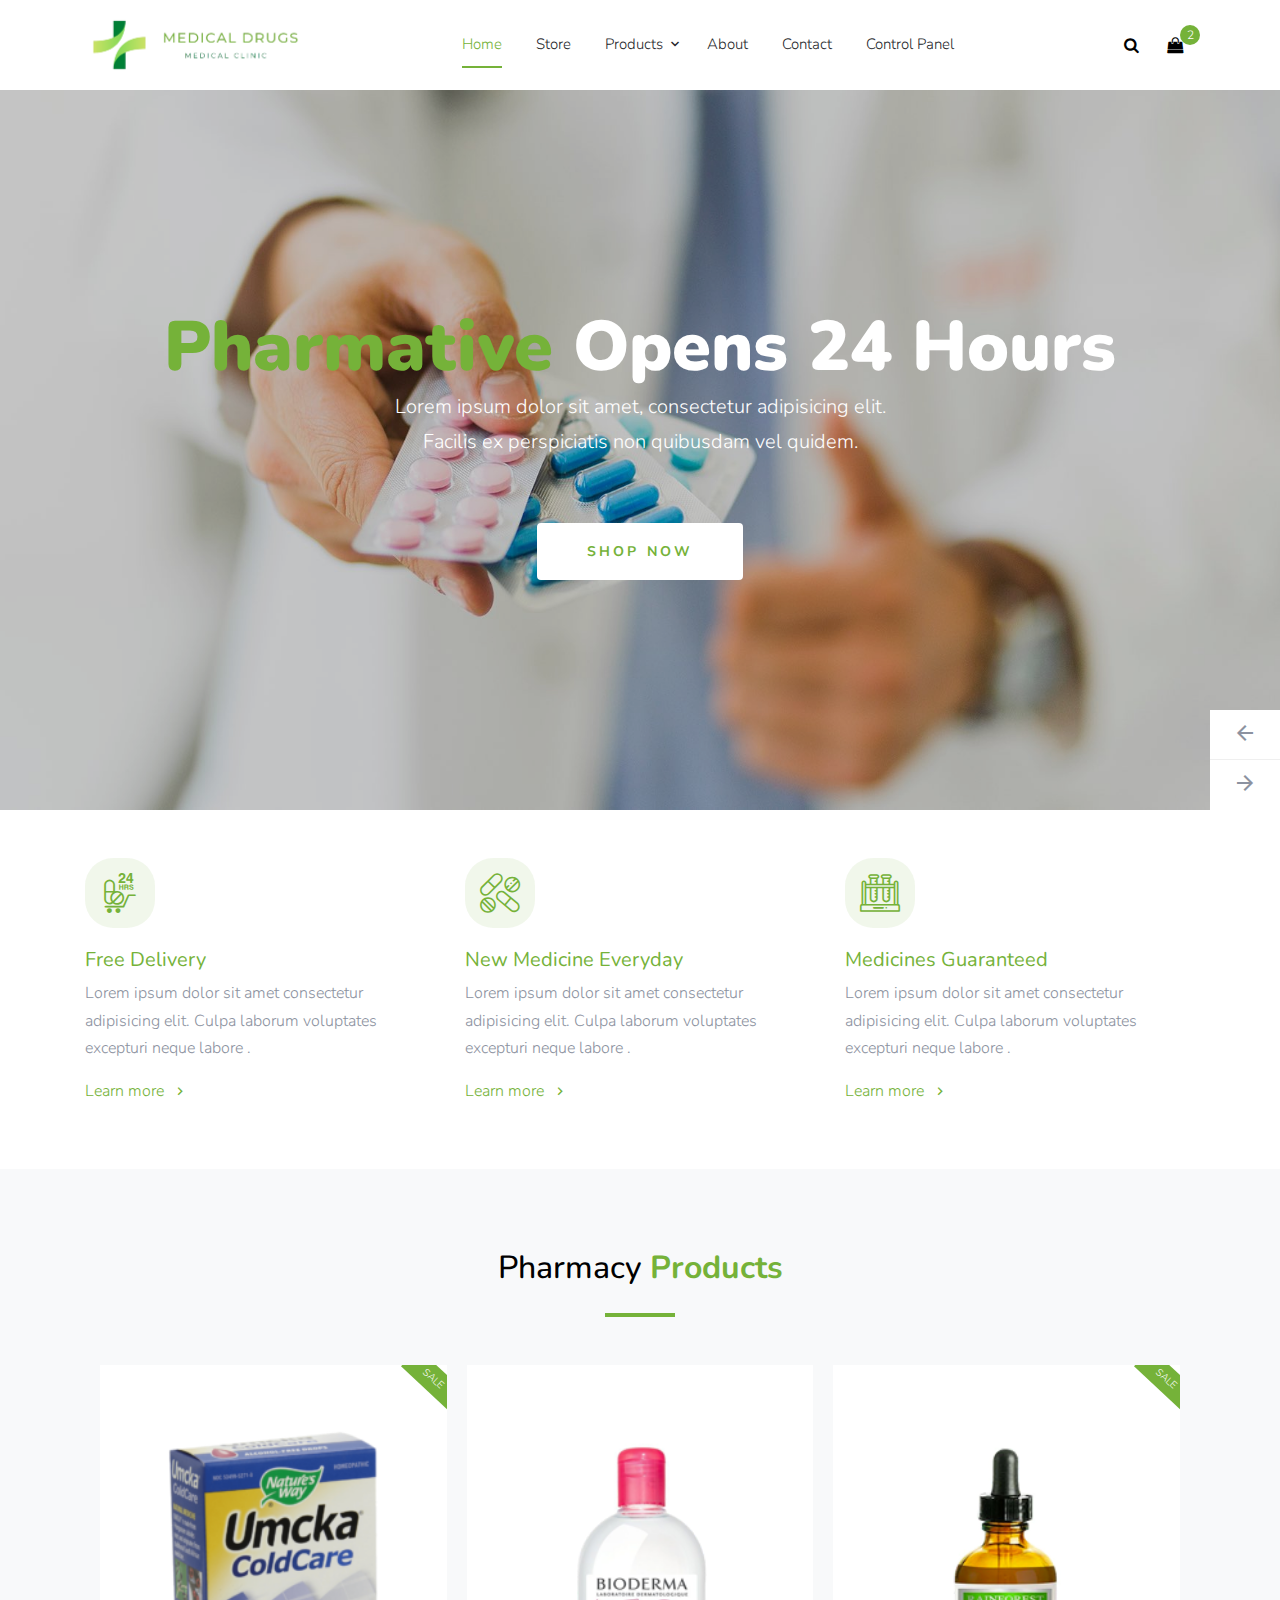
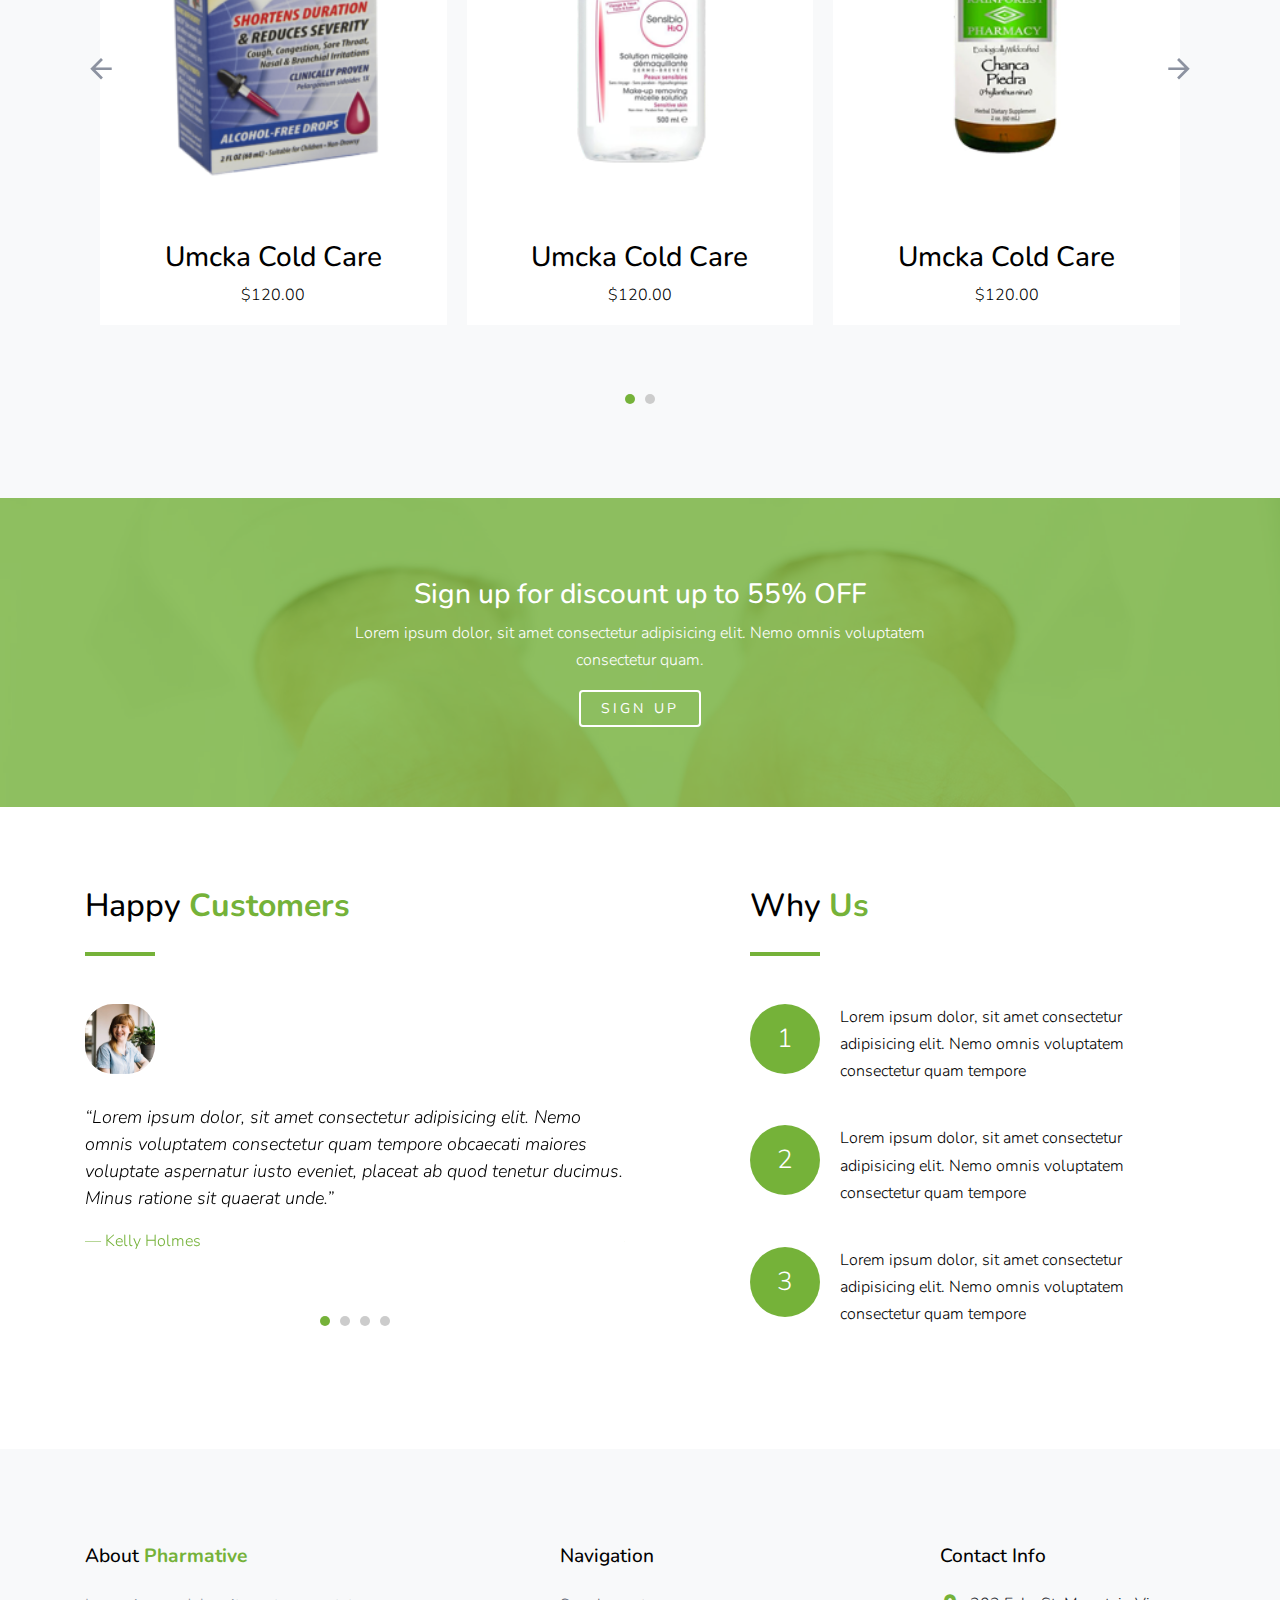
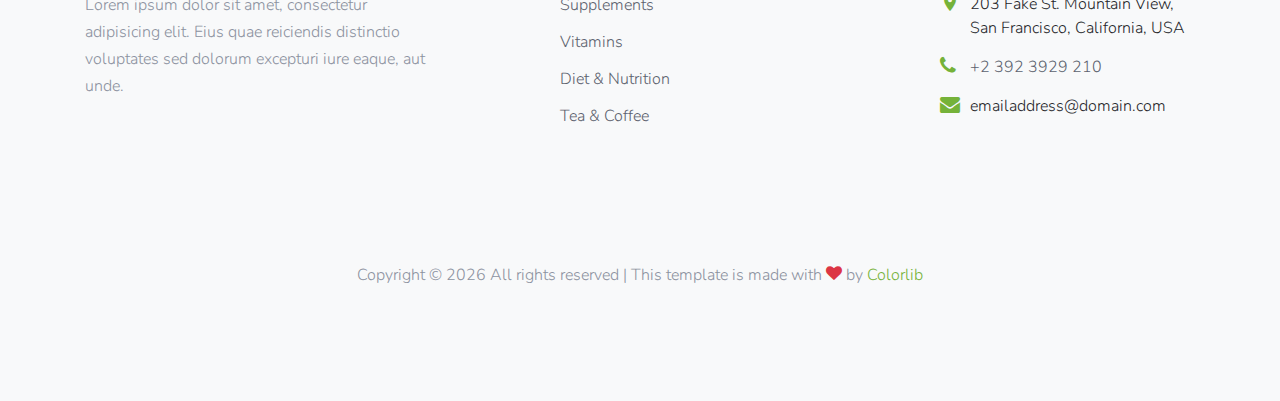
<file: index.html>
<!DOCTYPE html>
<html lang="en">

<head>
    <title>Pharmative &mdash; Colorlib Template</title>
    <meta charset="utf-8">
    <meta name="viewport" content="width=device-width, initial-scale=1, shrink-to-fit=no">

    <link href="https://fonts.googleapis.com/css2?family=Nunito:wght@400;700&display=swap" rel="stylesheet">
    <link rel="stylesheet" href="fonts/icomoon/style.css">

    <link rel="stylesheet" href="css/bootstrap.min.css">
    <link rel="stylesheet" href="fonts/flaticon/font/flaticon.css">
    <link rel="stylesheet" href="css/magnific-popup.css">
    <link rel="stylesheet" href="css/jquery-ui.css">
    <link rel="stylesheet" href="css/owl.carousel.min.css">
    <link rel="stylesheet" href="css/owl.theme.default.min.css">


    <link rel="stylesheet" href="css/aos.css">

    <link rel="stylesheet" href="css/style.css">

</head>

<body>

    <div class="site-wrap">


        <div class="site-navbar py-2">

            <div class="search-wrap">
                <div class="container">
                    <a href="#" class="search-close js-search-close"><span class="icon-close2"></span></a>
                    <form action="#" method="post">
                        <input type="text" class="form-control" placeholder="Search keyword and hit enter...">
                    </form>
                </div>
            </div>

            <div class="container">
                <div class="d-flex align-items-center justify-content-between">
                    <div class="logo">
                        <div class="site-logo">
                            <a href="index.html"><img style="width: 220px;height: auto;" src="assets/images/Screensho.png" alt=""></a>
                        </div>
                    </div>
                    <div class="main-nav d-none d-lg-block">
                        <nav class="site-navigation text-right text-md-center" role="navigation">
                            <ul class="site-menu js-clone-nav d-none d-lg-block">
                                <li class="active"><a href="index.html">Home</a></li>
                                <li><a href="shop.html">Store</a></li>
                                <li class="has-children">
                                    <a href="#">Products</a>
                                    <ul class="dropdown">
                                        <li><a href="#">Supplements</a></li>
                                        <li class="has-children">
                                            <a href="#">Vitamins</a>
                                            <ul class="dropdown">
                                                <li><a href="#">Supplements</a></li>
                                                <li><a href="#">Vitamins</a></li>
                                                <li><a href="#">Diet &amp; Nutrition</a></li>
                                                <li><a href="#">Tea &amp; Coffee</a></li>
                                            </ul>
                                        </li>
                                        <li><a href="#">Diet &amp; Nutrition</a></li>
                                        <li><a href="#">Tea &amp; Coffee</a></li>

                                    </ul>
                                </li>
                                <li><a href="about.html">About</a></li>
                                <li><a href="contact.html">Contact</a></li>
                                <li><a href="Dashboard.html">Control Panel</a></li>
                            </ul>
                        </nav>
                    </div>
                    <div class="icons">
                        <a href="#" class="icons-btn d-inline-block js-search-open"><span class="icon-search"></span></a>
                        <a href="cart.html" class="icons-btn d-inline-block bag">
                            <span class="icon-shopping-bag"></span>
                            <span class="number">2</span>
                        </a>
                        <a href="#" class="site-menu-toggle js-menu-toggle ml-3 d-inline-block d-lg-none"><span
                class="icon-menu"></span></a>
                    </div>
                </div>
            </div>
        </div>


        <div class="owl-carousel owl-single px-0">
            <div class="site-blocks-cover overlay" style="background-image: url('images/hero_bg.jpg');">
                <div class="container">
                    <div class="row">
                        <div class="col-lg-12 mx-auto align-self-center">
                            <div class="site-block-cover-content text-center">
                                <h1 class="mb-0"><strong class="text-primary">Pharmative</strong> Opens 24 Hours</h1>

                                <div class="row justify-content-center mb-5">
                                    <div class="col-lg-6 text-center">
                                        <p>Lorem ipsum dolor sit amet, consectetur adipisicing elit. Facilis ex perspiciatis non quibusdam vel quidem.</p>
                                    </div>
                                </div>

                                <p><a href="#" class="btn btn-primary px-5 py-3">Shop Now</a></p>
                            </div>
                        </div>
                    </div>
                </div>
            </div>

            <div class="site-blocks-cover overlay" style="background-image: url('images/hero_bg_2.jpg');">
                <div class="container">
                    <div class="row">
                        <div class="col-lg-12 mx-auto align-self-center">
                            <div class="site-block-cover-content text-center">
                                <h1 class="mb-0">New Medicine <strong class="text-primary">Everyday</strong></h1>
                                <div class="row justify-content-center mb-5">
                                    <div class="col-lg-6 text-center">
                                        <p>Lorem ipsum dolor sit amet, consectetur adipisicing elit. Facilis ex perspiciatis non quibusdam vel quidem.</p>
                                    </div>
                                </div>
                                <p><a href="#" class="btn btn-primary px-5 py-3">Shop Now</a></p>
                            </div>
                        </div>
                    </div>
                </div>
            </div>

        </div>



        <div class="site-section py-5">
            <div class="container">
                <div class="row">
                    <div class="col-lg-4">
                        <div class="feature">
                            <span class="wrap-icon flaticon-24-hours-drugs-delivery"></span>
                            <h3><a href="#">Free Delivery</a></h3>
                            <p>Lorem ipsum dolor sit amet consectetur adipisicing elit. Culpa laborum voluptates excepturi neque labore .</p>
                            <p><a href="#" class="d-flex align-items-center"><span class="mr-2">Learn more</span> <span class="icon-keyboard_arrow_right"></span></a></p>
                        </div>
                    </div>
                    <div class="col-lg-4">
                        <div class="feature">
                            <span class="wrap-icon flaticon-medicine"></span>
                            <h3><a href="#">New Medicine Everyday</a></h3>
                            <p>Lorem ipsum dolor sit amet consectetur adipisicing elit. Culpa laborum voluptates excepturi neque labore .</p>
                            <p><a href="#" class="d-flex align-items-center"><span class="mr-2">Learn more</span> <span class="icon-keyboard_arrow_right"></span></a></p>
                        </div>
                    </div>
                    <div class="col-lg-4">
                        <div class="feature">
                            <span class="wrap-icon flaticon-test-tubes"></span>
                            <h3><a href="#">Medicines Guaranteed</a></h3>
                            <p>Lorem ipsum dolor sit amet consectetur adipisicing elit. Culpa laborum voluptates excepturi neque labore .</p>
                            <p><a href="#" class="d-flex align-items-center"><span class="mr-2">Learn more</span> <span class="icon-keyboard_arrow_right"></span></a></p>
                        </div>
                    </div>
                </div>
            </div>
        </div>


        <div class="site-section bg-light">
            <div class="container">
                <div class="row">
                    <div class="title-section text-center col-12">
                        <h2>Pharmacy <strong class="text-primary">Products</strong></h2>
                    </div>
                </div>
                <div class="row">
                    <div class="col-md-12 block-3 products-wrap">
                        <div class="nonloop-block-3 owl-carousel">

                            <div class="text-center item mb-4 item-v2">
                                <span class="onsale">Sale</span>
                                <a href="shop-single.html"> <img src="images/product_03.png" alt="Image"></a>
                                <h3 class="text-dark"><a href="shop-single.html">Umcka Cold Care</a></h3>
                                <p class="price">$120.00</p>
                            </div>

                            <div class="text-center item mb-4 item-v2">
                                <a href="shop-single.html"> <img src="images/product_01.png" alt="Image"></a>
                                <h3 class="text-dark"><a href="shop-single.html">Umcka Cold Care</a></h3>
                                <p class="price">$120.00</p>
                            </div>

                            <div class="text-center item mb-4 item-v2">
                                <span class="onsale">Sale</span>
                                <a href="shop-single.html"> <img src="images/product_02.png" alt="Image"></a>
                                <h3 class="text-dark"><a href="shop-single.html">Umcka Cold Care</a></h3>
                                <p class="price">$120.00</p>
                            </div>

                            <div class="text-center item mb-4 item-v2">
                                <a href="shop-single.html"> <img src="images/product_04.png" alt="Image"></a>
                                <h3 class="text-dark"><a href="shop-single.html">Umcka Cold Care</a></h3>
                                <p class="price">$120.00</p>
                            </div>

                        </div>
                    </div>
                </div>
            </div>
        </div>

        <div class="site-section bg-image overlay" style="background-image: url('images/hero_bg_2.jpg');">
            <div class="container">
                <div class="row justify-content-center text-center">
                    <div class="col-lg-7">
                        <h3 class="text-white">Sign up for discount up to 55% OFF</h3>
                        <p class="text-white">Lorem ipsum dolor, sit amet consectetur adipisicing elit. Nemo omnis voluptatem consectetur quam.</p>
                        <p class="mb-0"><a href="#" class="btn btn-outline-white">Sign up</a></p>
                    </div>
                </div>
            </div>
        </div>

        <div class="site-section">
            <div class="container">

                <div class="row justify-content-between">
                    <div class="col-lg-6">
                        <div class="title-section">
                            <h2>Happy <strong class="text-primary">Customers</strong></h2>
                        </div>
                        <div class="block-3 products-wrap">
                            <div class="owl-single no-direction owl-carousel">

                                <div class="testimony">
                                    <blockquote>
                                        <img src="images/person_1.jpg" alt="Image" class="img-fluid">
                                        <p>&ldquo;Lorem ipsum dolor, sit amet consectetur adipisicing elit. Nemo omnis voluptatem consectetur quam tempore obcaecati maiores voluptate aspernatur iusto eveniet, placeat ab quod tenetur ducimus. Minus ratione
                                            sit quaerat unde.&rdquo;</p>
                                    </blockquote>

                                    <p class="author">&mdash; Kelly Holmes</p>
                                </div>

                                <div class="testimony">
                                    <blockquote>
                                        <img src="images/person_2.jpg" alt="Image" class="img-fluid">
                                        <p>&ldquo;Lorem ipsum dolor, sit amet consectetur adipisicing elit. Nemo omnis voluptatem consectetur quam tempore obcaecati maiores voluptate aspernatur iusto eveniet, placeat ab quod tenetur ducimus. Minus ratione
                                            sit quaerat unde.&rdquo;
                                        </p>
                                    </blockquote>

                                    <p class="author">&mdash; Rebecca Morando</p>
                                </div>

                                <div class="testimony">
                                    <blockquote>
                                        <img src="images/person_3.jpg" alt="Image" class="img-fluid">
                                        <p>&ldquo;Lorem ipsum dolor, sit amet consectetur adipisicing elit. Nemo omnis voluptatem consectetur quam tempore obcaecati maiores voluptate aspernatur iusto eveniet, placeat ab quod tenetur ducimus. Minus ratione
                                            sit quaerat unde.&rdquo;
                                        </p>
                                    </blockquote>

                                    <p class="author">&mdash; Lucas Gallone</p>
                                </div>

                                <div class="testimony">
                                    <blockquote>
                                        <img src="images/person_4.jpg" alt="Image" class="img-fluid">
                                        <p>&ldquo;Lorem ipsum dolor, sit amet consectetur adipisicing elit. Nemo omnis voluptatem consectetur quam tempore obcaecati maiores voluptate aspernatur iusto eveniet, placeat ab quod tenetur ducimus. Minus ratione
                                            sit quaerat unde.&rdquo;
                                        </p>
                                    </blockquote>

                                    <p class="author">&mdash; Andrew Neel</p>
                                </div>

                            </div>
                        </div>
                    </div>
                    <div class="col-lg-5">
                        <div class="title-section">
                            <h2 class="mb-5">Why <strong class="text-primary">Us</strong></h2>
                            <div class="step-number d-flex mb-4">
                                <span>1</span>
                                <p>Lorem ipsum dolor, sit amet consectetur adipisicing elit. Nemo omnis voluptatem consectetur quam tempore</p>
                            </div>

                            <div class="step-number d-flex mb-4">
                                <span>2</span>
                                <p>Lorem ipsum dolor, sit amet consectetur adipisicing elit. Nemo omnis voluptatem consectetur quam tempore</p>
                            </div>

                            <div class="step-number d-flex mb-4">
                                <span>3</span>
                                <p>Lorem ipsum dolor, sit amet consectetur adipisicing elit. Nemo omnis voluptatem consectetur quam tempore</p>
                            </div>
                        </div>
                    </div>
                </div>
            </div>
        </div>
        <footer class="site-footer bg-light">
            <div class="container">
                <div class="row">
                    <div class="col-md-6 col-lg-4 mb-4 mb-lg-0">

                        <div class="block-7">
                            <h3 class="footer-heading mb-4">About <strong class="text-primary">Pharmative</strong></h3>
                            <p>Lorem ipsum dolor sit amet, consectetur adipisicing elit. Eius quae reiciendis distinctio voluptates sed dolorum excepturi iure eaque, aut unde.</p>
                        </div>

                    </div>
                    <div class="col-lg-3 mx-auto mb-5 mb-lg-0">
                        <h3 class="footer-heading mb-4">Navigation</h3>
                        <ul class="list-unstyled">
                            <li><a href="#">Supplements</a></li>
                            <li><a href="#">Vitamins</a></li>
                            <li><a href="#">Diet &amp; Nutrition</a></li>
                            <li><a href="#">Tea &amp; Coffee</a></li>
                        </ul>
                    </div>

                    <div class="col-md-6 col-lg-3">
                        <div class="block-5 mb-5">
                            <h3 class="footer-heading mb-4">Contact Info</h3>
                            <ul class="list-unstyled">
                                <li class="address">203 Fake St. Mountain View, San Francisco, California, USA</li>
                                <li class="phone"><a href="tel://23923929210">+2 392 3929 210</a></li>
                                <li class="email">emailaddress@domain.com</li>
                            </ul>
                        </div>


                    </div>
                </div>
                <div class="row pt-5 mt-5 text-center">
                    <div class="col-md-12">
                        <p>
                            <!-- Link back to Colorlib can't be removed. Template is licensed under CC BY 3.0. -->
                            Copyright &copy;
                            <script>
                                document.write(new Date().getFullYear());
                            </script> All rights reserved | This template is made with <i class="icon-heart text-danger" aria-hidden="true"></i> by <a href="https://colorlib.com" target="_blank" class="text-primary">Colorlib</a>
                            <!-- Link back to Colorlib can't be removed. Template is licensed under CC BY 3.0. -->
                        </p>
                    </div>

                </div>
            </div>
        </footer>
    </div>

    <script src="js/jquery-3.3.1.min.js"></script>
    <script src="js/jquery-ui.js"></script>
    <script src="js/popper.min.js"></script>
    <script src="js/bootstrap.min.js"></script>
    <script src="js/owl.carousel.min.js"></script>
    <script src="js/jquery.magnific-popup.min.js"></script>
    <script src="js/aos.js"></script>

    <script src="js/main.js"></script>

</body>

</html>
</file>
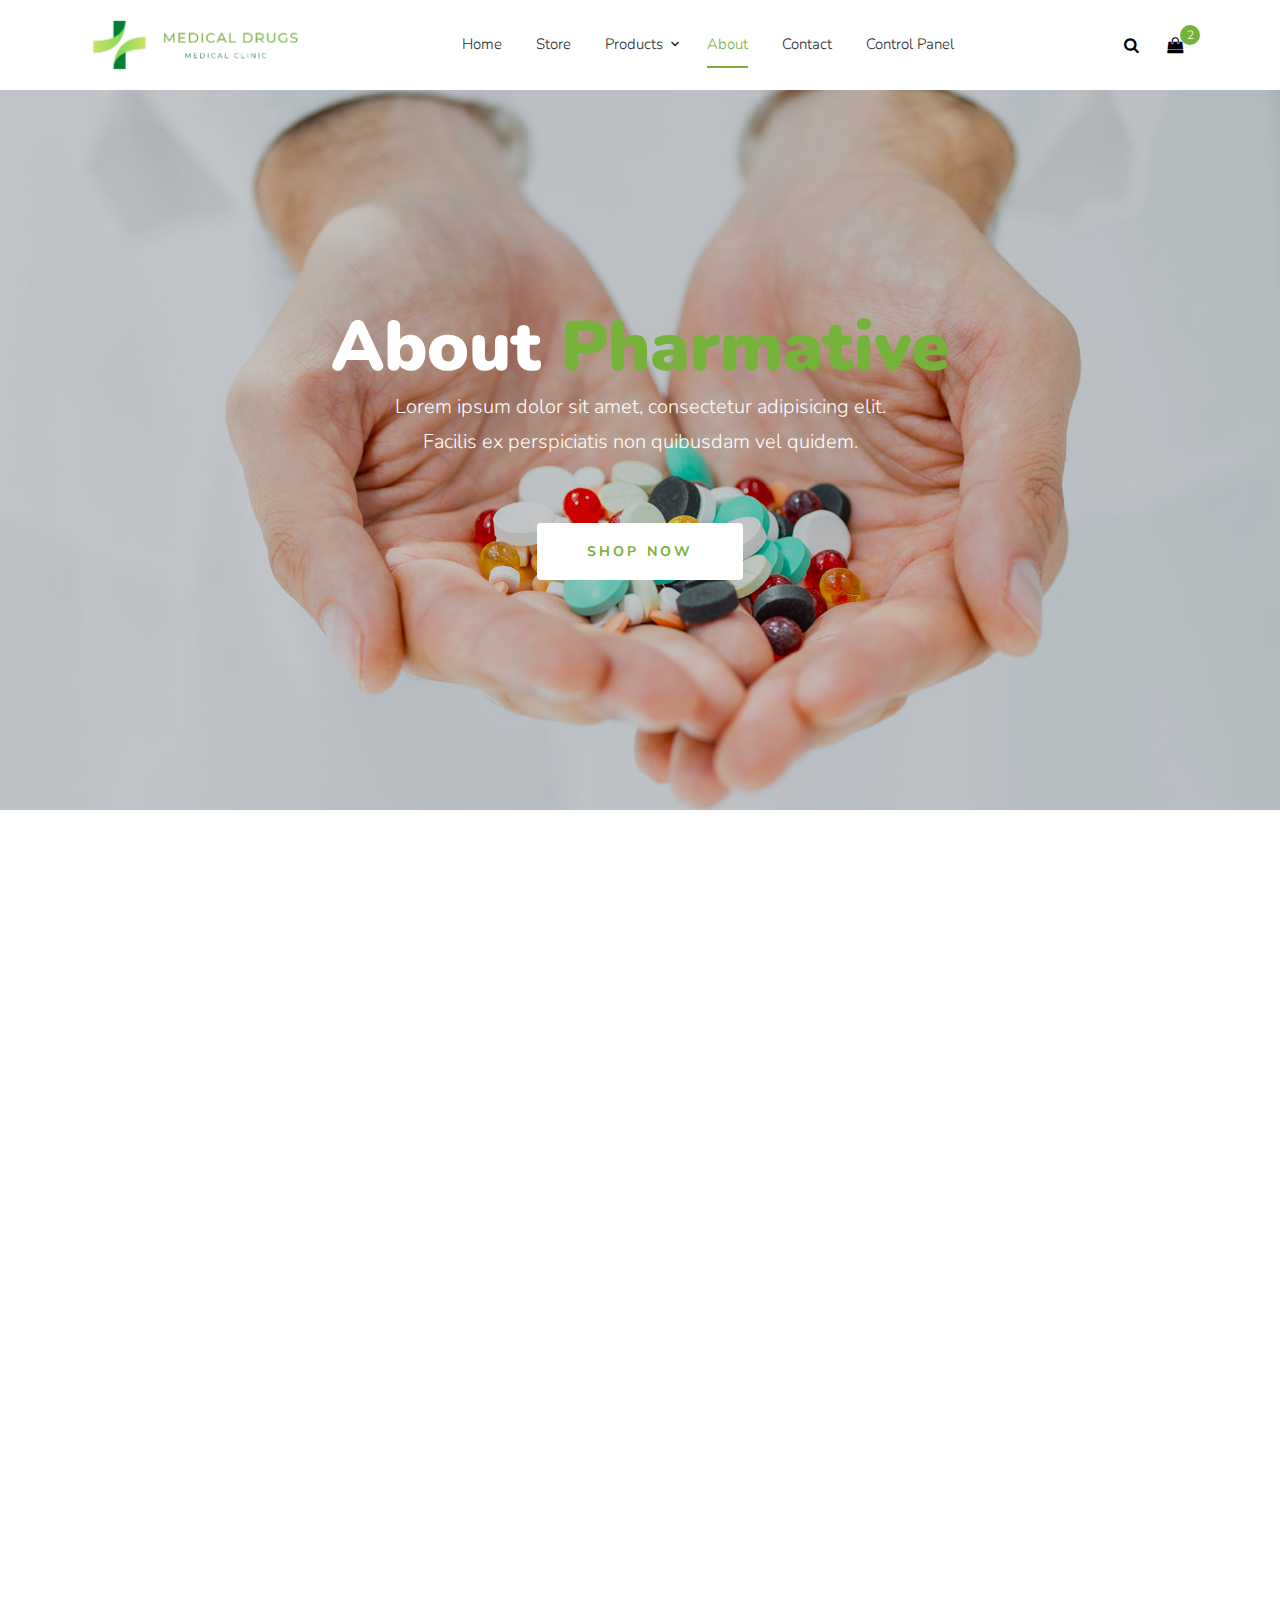
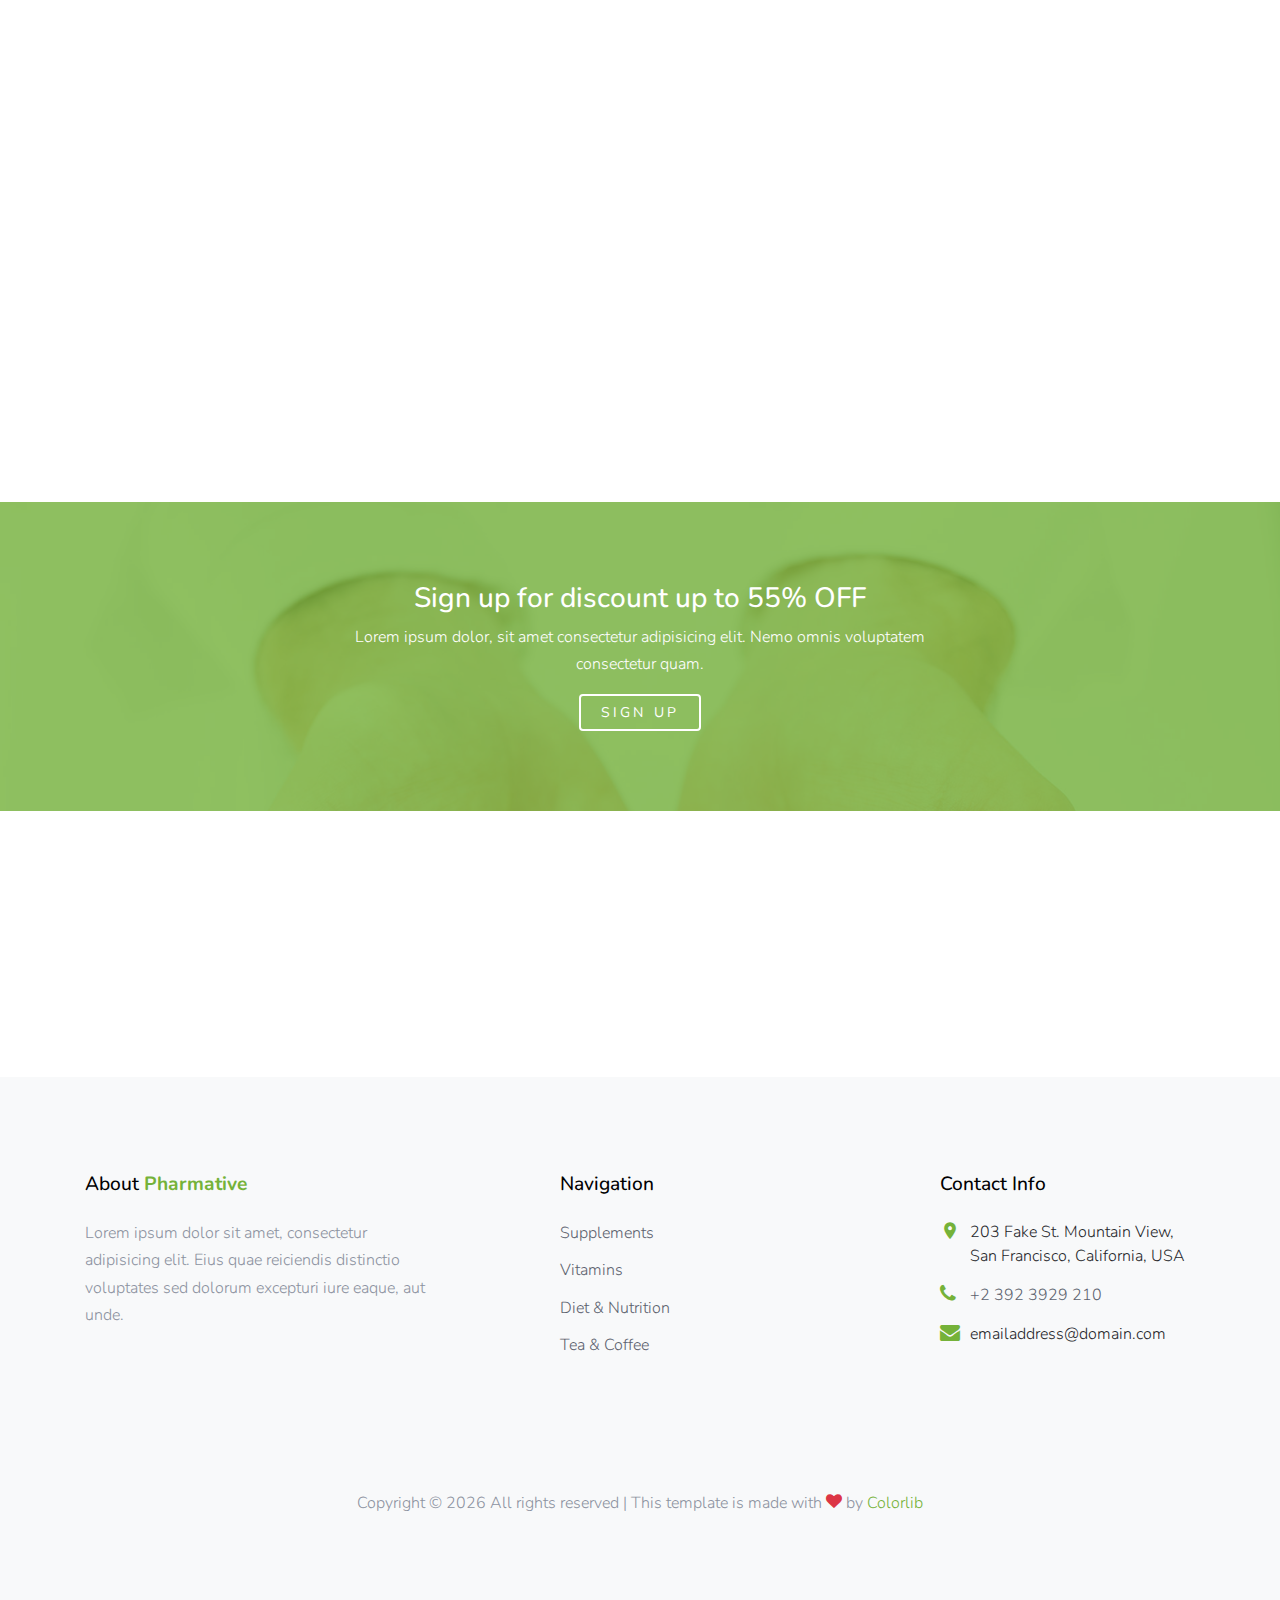
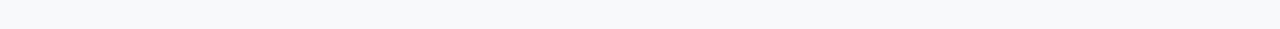
<file: about.html>
<!DOCTYPE html>
<html lang="en">

<head>
    <title>Pharmative &mdash; Colorlib Template</title>
    <meta charset="utf-8">
    <meta name="viewport" content="width=device-width, initial-scale=1, shrink-to-fit=no">

    <link href="https://fonts.googleapis.com/css2?family=Nunito:wght@400;700&display=swap" rel="stylesheet">
    <link rel="stylesheet" href="fonts/icomoon/style.css">

    <link rel="stylesheet" href="css/bootstrap.min.css">
    <link rel="stylesheet" href="fonts/flaticon/font/flaticon.css">
    <link rel="stylesheet" href="css/magnific-popup.css">
    <link rel="stylesheet" href="css/jquery-ui.css">
    <link rel="stylesheet" href="css/owl.carousel.min.css">
    <link rel="stylesheet" href="css/owl.theme.default.min.css">


    <link rel="stylesheet" href="css/aos.css">

    <link rel="stylesheet" href="css/style.css">

</head>

<body>

    <div class="site-wrap">


        <div class="site-navbar py-2">

            <div class="search-wrap">
                <div class="container">
                    <a href="#" class="search-close js-search-close"><span class="icon-close2"></span></a>
                    <form action="#" method="post">
                        <input type="text" class="form-control" placeholder="Search keyword and hit enter...">
                    </form>
                </div>
            </div>

            <div class="container">
                <div class="d-flex align-items-center justify-content-between">
                    <div class="logo">
                        <div class="site-logo">
                            <a href="index.html"><img style="width: 220px;height: auto;" src="assets/images/Screensho.png" alt=""></a>
                        </div>
                    </div>
                    <div class="main-nav d-none d-lg-block">
                        <nav class="site-navigation text-right text-md-center" role="navigation">
                            <ul class="site-menu js-clone-nav d-none d-lg-block">
                                <li><a href="index.html">Home</a></li>
                                <li><a href="shop.html">Store</a></li>
                                <li class="has-children">
                                    <a href="#">Products</a>
                                    <ul class="dropdown">
                                        <li><a href="#">Supplements</a></li>
                                        <li class="has-children">
                                            <a href="#">Vitamins</a>
                                            <ul class="dropdown">
                                                <li><a href="#">Supplements</a></li>
                                                <li><a href="#">Vitamins</a></li>
                                                <li><a href="#">Diet &amp; Nutrition</a></li>
                                                <li><a href="#">Tea &amp; Coffee</a></li>
                                            </ul>
                                        </li>
                                        <li><a href="#">Diet &amp; Nutrition</a></li>
                                        <li><a href="#">Tea &amp; Coffee</a></li>

                                    </ul>
                                </li>
                                <li class="active"><a href="about.html">About</a></li>
                                <li><a href="contact.html">Contact</a></li>
                                <li><a href="Dashboard.html">Control Panel</a></li>
                            </ul>
                        </nav>
                    </div>
                    <div class="icons">
                        <a href="#" class="icons-btn d-inline-block js-search-open"><span class="icon-search"></span></a>
                        <a href="cart.html" class="icons-btn d-inline-block bag">
                            <span class="icon-shopping-bag"></span>
                            <span class="number">2</span>
                        </a>
                        <a href="#" class="site-menu-toggle js-menu-toggle ml-3 d-inline-block d-lg-none"><span
                class="icon-menu"></span></a>
                    </div>
                </div>
            </div>
        </div>

        <div class="site-blocks-cover overlay" style="background-image: url('images/hero_bg_2.jpg');">
            <div class="container">
                <div class="row">
                    <div class="col-lg-12 mx-auto align-self-center">
                        <div class="site-block-cover-content text-center">
                            <h1 class="mb-0">About <strong class="text-primary">Pharmative</strong></h1>
                            <div class="row justify-content-center mb-5">
                                <div class="col-lg-6 text-center">
                                    <p>Lorem ipsum dolor sit amet, consectetur adipisicing elit. Facilis ex perspiciatis non quibusdam vel quidem.</p>
                                </div>
                            </div>
                            <p><a href="#" class="btn btn-primary px-5 py-3">Shop Now</a></p>
                        </div>
                    </div>
                </div>
            </div>
        </div>


        <div class="site-section py-5" data-aos="fade">
            <div class="container">
                <div class="row">
                    <div class="col-lg-4">
                        <h3 class="text-black h4">Why Us</h3>
                        <p>Lorem ipsum dolor sit amet, consectetur adipisicing elit. Rem assumenda, delectus. Amet repellendus quidem, fugiat.</p>

                    </div>
                    <div class="col-lg-4">
                        <h3 class="text-black h4">History</h3>
                        <p>Lorem ipsum dolor sit amet, consectetur adipisicing elit. Assumenda iste aut, ut similique nobis ab?</p>

                    </div>
                    <div class="col-lg-4">
                        <h3 class="text-black h4">Awards</h3>
                        <p>Lorem ipsum dolor sit amet, consectetur adipisicing elit. Repudiandae nisi magni in fugit, ad laudantium.</p>

                    </div>
                </div>
            </div>
        </div>

        <div class="site-section bg-light custom-border-bottom" data-aos="fade">
            <div class="container">
                <div class="row justify-content-center mb-5">


                    <div class="title-section text-center col-md-7">
                        <h2>Our <strong class="text-primary">Leadership</strong></h2>
                    </div>

                </div>
                <div class="row">
                    <div class="col-md-6 col-lg-4 mb-5">

                        <div class="block-38 text-center">
                            <div class="block-38-img">
                                <div class="block-38-header">
                                    <img src="images/person_1.jpg" alt="Image placeholder" class="mb-4">
                                    <h3 class="block-38-heading h4">Elizabeth Graham</h3>
                                    <p class="block-38-subheading">CEO/Co-Founder</p>
                                </div>
                                <div class="block-38-body">
                                    <p>Lorem ipsum dolor sit amet consectetur adipisicing elit. Vitae aut minima nihil sit distinctio recusandae doloribus ut fugit officia voluptate soluta. </p>
                                </div>
                            </div>
                        </div>
                    </div>
                    <div class="col-md-6 col-lg-4 mb-5">
                        <div class="block-38 text-center">
                            <div class="block-38-img">
                                <div class="block-38-header">
                                    <img src="images/person_2.jpg" alt="Image placeholder" class="mb-4">
                                    <h3 class="block-38-heading h4">Jennifer Greive</h3>
                                    <p class="block-38-subheading">Co-Founder</p>
                                </div>
                                <div class="block-38-body">
                                    <p>Lorem ipsum dolor sit amet consectetur adipisicing elit. Vitae aut minima nihil sit distinctio recusandae doloribus ut fugit officia voluptate soluta. </p>
                                </div>
                            </div>
                        </div>
                    </div>
                    <div class="col-md-6 col-lg-4 mb-5">
                        <div class="block-38 text-center">
                            <div class="block-38-img">
                                <div class="block-38-header">
                                    <img src="images/person_3.jpg" alt="Image placeholder" class="mb-4">
                                    <h3 class="block-38-heading h4">Patrick Marx</h3>
                                    <p class="block-38-subheading">Marketing</p>
                                </div>
                                <div class="block-38-body">
                                    <p>Lorem ipsum dolor sit amet consectetur adipisicing elit. Vitae aut minima nihil sit distinctio recusandae doloribus ut fugit officia voluptate soluta. </p>
                                </div>
                            </div>
                        </div>
                    </div>
                    <div class="col-md-6 col-lg-4 mb-5">
                        <div class="block-38 text-center">
                            <div class="block-38-img">
                                <div class="block-38-header">
                                    <img src="images/person_4.jpg" alt="Image placeholder" class="mb-4">
                                    <h3 class="block-38-heading h4">Mike Coolbert</h3>
                                    <p class="block-38-subheading">Sales Manager</p>
                                </div>
                                <div class="block-38-body">
                                    <p>Lorem ipsum dolor sit amet consectetur adipisicing elit. Vitae aut minima nihil sit distinctio recusandae doloribus ut fugit officia voluptate soluta. </p>
                                </div>
                            </div>
                        </div>
                    </div>

                    <div class="col-md-6 col-lg-4 mb-5">

                        <div class="block-38 text-center">
                            <div class="block-38-img">
                                <div class="block-38-header">
                                    <img src="images/person_1.jpg" alt="Image placeholder" class="mb-4">
                                    <h3 class="block-38-heading h4">Elizabeth Graham</h3>
                                    <p class="block-38-subheading">CEO/Co-Founder</p>
                                </div>
                                <div class="block-38-body">
                                    <p>Lorem ipsum dolor sit amet consectetur adipisicing elit. Vitae aut minima nihil sit distinctio recusandae doloribus ut fugit officia voluptate soluta. </p>
                                </div>
                            </div>
                        </div>
                    </div>
                    <div class="col-md-6 col-lg-4 mb-5">
                        <div class="block-38 text-center">
                            <div class="block-38-img">
                                <div class="block-38-header">
                                    <img src="images/person_2.jpg" alt="Image placeholder" class="mb-4">
                                    <h3 class="block-38-heading h4">Jennifer Greive</h3>
                                    <p class="block-38-subheading">Co-Founder</p>
                                </div>
                                <div class="block-38-body">
                                    <p>Lorem ipsum dolor sit amet consectetur adipisicing elit. Vitae aut minima nihil sit distinctio recusandae doloribus ut fugit officia voluptate soluta. </p>
                                </div>
                            </div>
                        </div>
                    </div>
                </div>
            </div>
        </div>

        <div class="site-section bg-image overlay" style="background-image: url('images/hero_bg_2.jpg');">
            <div class="container">
                <div class="row justify-content-center text-center">
                    <div class="col-lg-7">
                        <h3 class="text-white">Sign up for discount up to 55% OFF</h3>
                        <p class="text-white">Lorem ipsum dolor, sit amet consectetur adipisicing elit. Nemo omnis voluptatem consectetur quam.</p>
                        <p class="mb-0"><a href="#" class="btn btn-outline-white">Sign up</a></p>
                    </div>
                </div>
            </div>
        </div>

        <div class="site-section site-section-sm site-blocks-1 border-0" data-aos="fade">
            <div class="container">
                <div class="row">
                    <div class="col-md-6 col-lg-4 d-lg-flex mb-4 mb-lg-0 pl-4" data-aos="fade-up" data-aos-delay="">
                        <div class="icon mr-4 align-self-start">
                            <span class="icon-truck text-primary"></span>
                        </div>
                        <div class="text">
                            <h2>Free Shipping</h2>
                            <p>Lorem ipsum dolor sit amet, consectetur adipiscing elit. Phasellus at iaculis quam. Integer accumsan tincidunt fringilla.</p>
                        </div>
                    </div>
                    <div class="col-md-6 col-lg-4 d-lg-flex mb-4 mb-lg-0 pl-4" data-aos="fade-up" data-aos-delay="100">
                        <div class="icon mr-4 align-self-start">
                            <span class="icon-refresh2 text-primary"></span>
                        </div>
                        <div class="text">
                            <h2>Free Returns</h2>
                            <p>Lorem ipsum dolor sit amet, consectetur adipiscing elit. Phasellus at iaculis quam. Integer accumsan tincidunt fringilla.</p>
                        </div>
                    </div>
                    <div class="col-md-6 col-lg-4 d-lg-flex mb-4 mb-lg-0 pl-4" data-aos="fade-up" data-aos-delay="200">
                        <div class="icon mr-4 align-self-start">
                            <span class="icon-help text-primary"></span>
                        </div>
                        <div class="text">
                            <h2>Customer Support</h2>
                            <p>Lorem ipsum dolor sit amet, consectetur adipiscing elit. Phasellus at iaculis quam. Integer accumsan tincidunt fringilla.</p>
                        </div>
                    </div>
                </div>
            </div>
        </div>

        <footer class="site-footer bg-light">
            <div class="container">
                <div class="row">
                    <div class="col-md-6 col-lg-4 mb-4 mb-lg-0">

                        <div class="block-7">
                            <h3 class="footer-heading mb-4">About <strong class="text-primary">Pharmative</strong></h3>
                            <p>Lorem ipsum dolor sit amet, consectetur adipisicing elit. Eius quae reiciendis distinctio voluptates sed dolorum excepturi iure eaque, aut unde.</p>
                        </div>

                    </div>
                    <div class="col-lg-3 mx-auto mb-5 mb-lg-0">
                        <h3 class="footer-heading mb-4">Navigation</h3>
                        <ul class="list-unstyled">
                            <li><a href="#">Supplements</a></li>
                            <li><a href="#">Vitamins</a></li>
                            <li><a href="#">Diet &amp; Nutrition</a></li>
                            <li><a href="#">Tea &amp; Coffee</a></li>
                        </ul>
                    </div>

                    <div class="col-md-6 col-lg-3">
                        <div class="block-5 mb-5">
                            <h3 class="footer-heading mb-4">Contact Info</h3>
                            <ul class="list-unstyled">
                                <li class="address">203 Fake St. Mountain View, San Francisco, California, USA</li>
                                <li class="phone"><a href="tel://23923929210">+2 392 3929 210</a></li>
                                <li class="email">emailaddress@domain.com</li>
                            </ul>
                        </div>


                    </div>
                </div>
                <div class="row pt-5 mt-5 text-center">
                    <div class="col-md-12">
                        <p>
                            <!-- Link back to Colorlib can't be removed. Template is licensed under CC BY 3.0. -->
                            Copyright &copy;
                            <script>
                                document.write(new Date().getFullYear());
                            </script> All rights reserved | This template is made with <i class="icon-heart text-danger" aria-hidden="true"></i> by <a href="https://colorlib.com" target="_blank" class="text-primary">Colorlib</a>
                            <!-- Link back to Colorlib can't be removed. Template is licensed under CC BY 3.0. -->
                        </p>
                    </div>

                </div>
            </div>
        </footer>
    </div>

    <script src="js/jquery-3.3.1.min.js"></script>
    <script src="js/jquery-ui.js"></script>
    <script src="js/popper.min.js"></script>
    <script src="js/bootstrap.min.js"></script>
    <script src="js/owl.carousel.min.js"></script>
    <script src="js/jquery.magnific-popup.min.js"></script>
    <script src="js/aos.js"></script>

    <script src="js/main.js"></script>

</body>

</html>
</file>
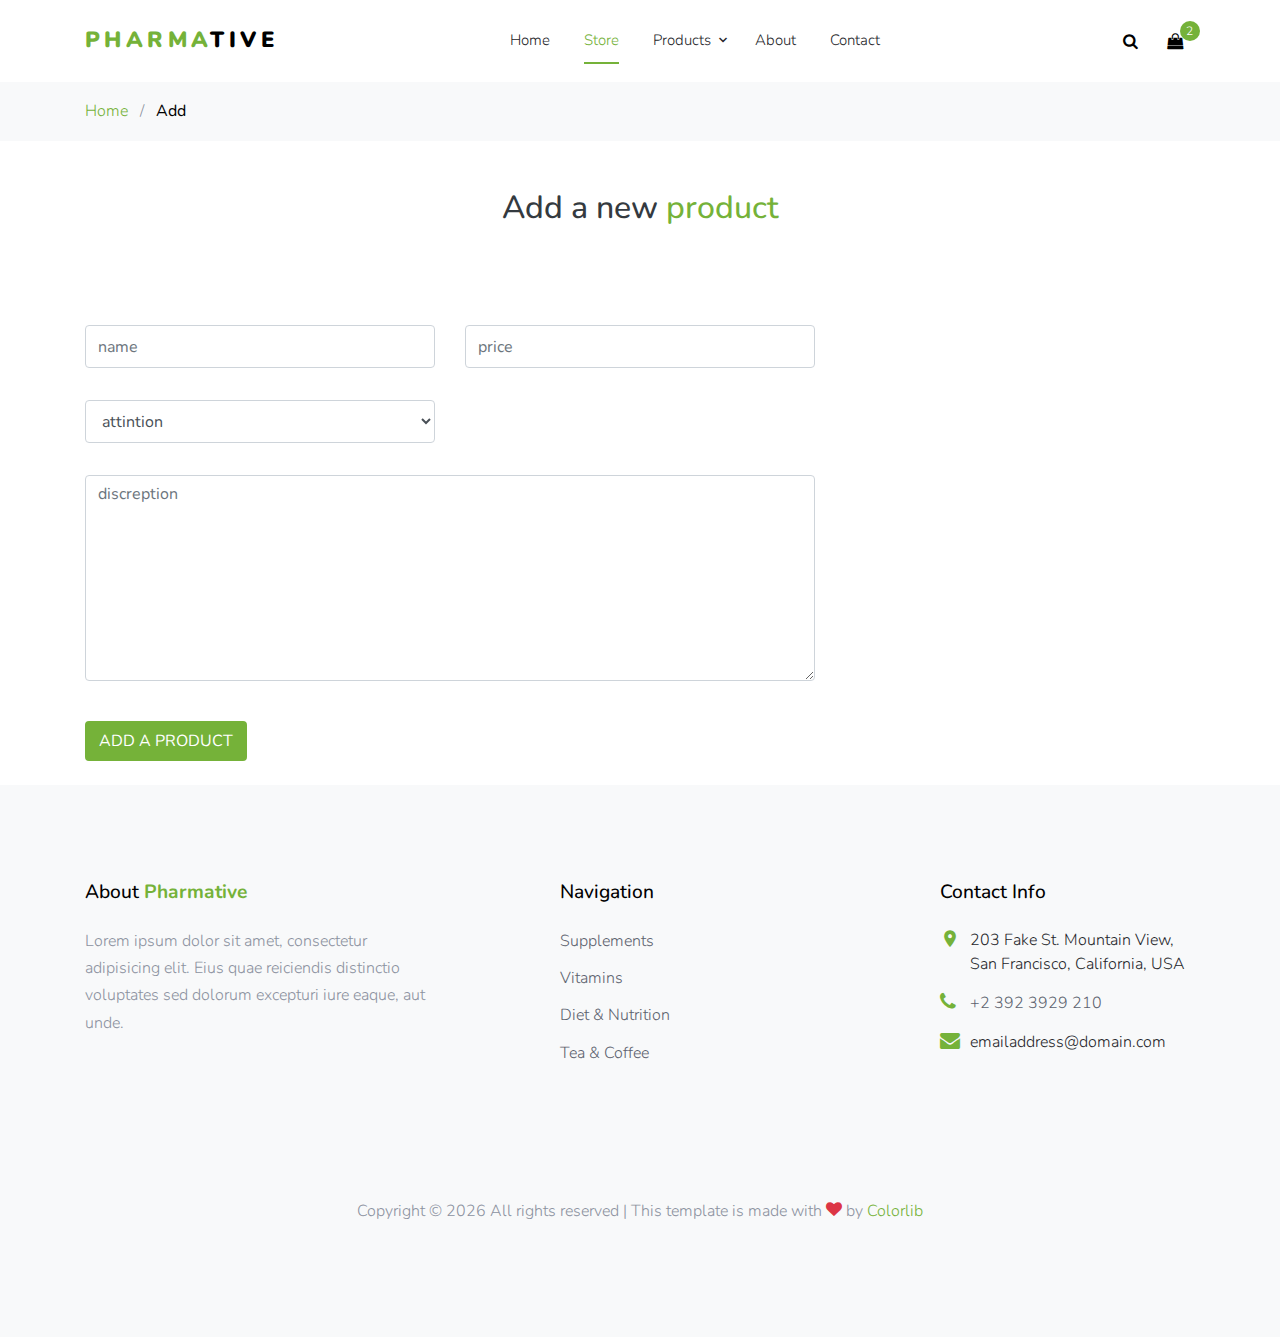
<file: add-product.html>
<!DOCTYPE html>
<html lang="en">

<head>
    <title>Pharmative &mdash; Colorlib Template</title>
    <meta charset="utf-8">
    <meta name="viewport" content="width=device-width, initial-scale=1, shrink-to-fit=no">

    <link href="https://fonts.googleapis.com/css2?family=Nunito:wght@400;700&display=swap" rel="stylesheet">
    <link rel="stylesheet" href="fonts/icomoon/style.css">

    <link rel="stylesheet" href="css/bootstrap.min.css">
    <link rel="stylesheet" href="fonts/flaticon/font/flaticon.css">
    <link rel="stylesheet" href="css/magnific-popup.css">
    <link rel="stylesheet" href="css/jquery-ui.css">
    <link rel="stylesheet" href="css/owl.carousel.min.css">
    <link rel="stylesheet" href="css/owl.theme.default.min.css">


    <link rel="stylesheet" href="css/aos.css">

    <link rel="stylesheet" href="css/style.css">

</head>

<body>

    <div class="site-wrap">


        <div class="site-navbar py-2">

            <div class="search-wrap">
                <div class="container">
                    <a href="#" class="search-close js-search-close"><span class="icon-close2"></span></a>
                    <form action="#" method="post">
                        <input type="text" class="form-control" placeholder="Search keyword and hit enter...">
                    </form>
                </div>
            </div>

            <div class="container">
                <div class="d-flex align-items-center justify-content-between">
                    <div class="logo">
                        <div class="site-logo">
                            <a href="index.html" class="js-logo-clone"><strong class="text-primary">Pharma</strong>tive</a>
                        </div>
                    </div>
                    <div class="main-nav d-none d-lg-block">
                        <nav class="site-navigation text-right text-md-center" role="navigation">
                            <ul class="site-menu js-clone-nav d-none d-lg-block">
                                <li><a href="index.html">Home</a></li>
                                <li class="active"><a href="shop.html">Store</a></li>
                                <li class="has-children">
                                    <a href="#">Products</a>
                                    <ul class="dropdown">
                                        <li><a href="#">Supplements</a></li>
                                        <li class="has-children">
                                            <a href="#">Vitamins</a>
                                            <ul class="dropdown">
                                                <li><a href="#">Supplements</a></li>
                                                <li><a href="#">Vitamins</a></li>
                                                <li><a href="#">Diet &amp; Nutrition</a></li>
                                                <li><a href="#">Tea &amp; Coffee</a></li>
                                            </ul>
                                        </li>
                                        <li><a href="#">Diet &amp; Nutrition</a></li>
                                        <li><a href="#">Tea &amp; Coffee</a></li>

                                    </ul>
                                </li>
                                <li><a href="about.html">About</a></li>
                                <li><a href="contact.html">Contact</a></li>
                            </ul>
                        </nav>
                    </div>
                    <div class="icons">
                        <a href="#" class="icons-btn d-inline-block js-search-open"><span class="icon-search"></span></a>
                        <a href="cart.html" class="icons-btn d-inline-block bag">
                            <span class="icon-shopping-bag"></span>
                            <span class="number">2</span>
                        </a>
                        <a href="#" class="site-menu-toggle js-menu-toggle ml-3 d-inline-block d-lg-none"><span
                class="icon-menu"></span></a>
                    </div>
                </div>
            </div>
        </div>


        <div class="bg-light py-3">
            <div class="container">
                <div class="row">
                    <div class="col-md-12 mb-0">
                        <a href="index.html">Home</a> <span class="mx-2 mb-0">/</span>
                        <strong class="text-black">Add</strong>
                    </div>
                </div>
            </div>
        </div>

        <div class="bg container">
            <div class="row" style="margin-bottom: 50px;">
                <div class="col-sm-12">
                    <h2 class="title text-center my-5 text-dark ">Add a new <span style="color: #75b239;">product</span></h2>
                </div>
            </div>
            <div class="row">
                <div class="col-sm-8">
                    <div class="contact-form">
                        <div class="status alert alert-success" style="display: none;"></div>
                        <form id="main-contact-form" class="contact-form row" method="post" name="contact-form">
                            <div class="form-group col-md-6 mb-3"><input type="text" name="name" class="form-control" required="" placeholder="name"></div>
                            <div class="form-group col-md-6 mb-3"><input type="text" name="text" class="form-control" required="" placeholder="price"></div>
                            <div class="form-group col-md-6 my-3">
                                <select name="subject" class="form-control">
                                  <option>attintion</option>
                                  <option>makeup</option>
                                  <option>akamol</option>
                          </select>
                            </div>
                            <div class="form-group col-md-6 my-3"></div>
                            <div class="form-group col-md-12 my-3"><textarea name="message" id="message" required="" class="form-control" rows="8" placeholder="discreption"></textarea></div>
                            <div class="form-group col-md-12 my-4"><input type="submit" name="submit" class="btn btn-primary pull-right" value="Add a product"></div>
                        </form>
                    </div>
                </div>
            </div>
        </div>
        <footer class="site-footer bg-light">
            <div class="container">
                <div class="row">
                    <div class="col-md-6 col-lg-4 mb-4 mb-lg-0">

                        <div class="block-7">
                            <h3 class="footer-heading mb-4">About <strong class="text-primary">Pharmative</strong></h3>
                            <p>Lorem ipsum dolor sit amet, consectetur adipisicing elit. Eius quae reiciendis distinctio voluptates sed dolorum excepturi iure eaque, aut unde.</p>
                        </div>

                    </div>
                    <div class="col-lg-3 mx-auto mb-5 mb-lg-0">
                        <h3 class="footer-heading mb-4">Navigation</h3>
                        <ul class="list-unstyled">
                            <li><a href="#">Supplements</a></li>
                            <li><a href="#">Vitamins</a></li>
                            <li><a href="#">Diet &amp; Nutrition</a></li>
                            <li><a href="#">Tea &amp; Coffee</a></li>
                        </ul>
                    </div>

                    <div class="col-md-6 col-lg-3">
                        <div class="block-5 mb-5">
                            <h3 class="footer-heading mb-4">Contact Info</h3>
                            <ul class="list-unstyled">
                                <li class="address">203 Fake St. Mountain View, San Francisco, California, USA</li>
                                <li class="phone"><a href="tel://23923929210">+2 392 3929 210</a></li>
                                <li class="email">emailaddress@domain.com</li>
                            </ul>
                        </div>


                    </div>
                </div>
                <div class="row pt-5 mt-5 text-center">
                    <div class="col-md-12">
                        <p>
                            <!-- Link back to Colorlib can't be removed. Template is licensed under CC BY 3.0. -->
                            Copyright &copy;
                            <script>
                                document.write(new Date().getFullYear());
                            </script> All rights reserved | This template is made with <i class="icon-heart text-danger" aria-hidden="true"></i> by <a href="https://colorlib.com" target="_blank" class="text-primary">Colorlib</a>
                            <!-- Link back to Colorlib can't be removed. Template is licensed under CC BY 3.0. -->
                        </p>
                    </div>

                </div>
            </div>
        </footer>
    </div>

    <script src="js/jquery-3.3.1.min.js"></script>
    <script src="js/jquery-ui.js"></script>
    <script src="js/popper.min.js"></script>
    <script src="js/bootstrap.min.js"></script>
    <script src="js/owl.carousel.min.js"></script>
    <script src="js/jquery.magnific-popup.min.js"></script>
    <script src="js/aos.js"></script>

    <script src="js/main.js"></script>

</body>

</html>
</file>
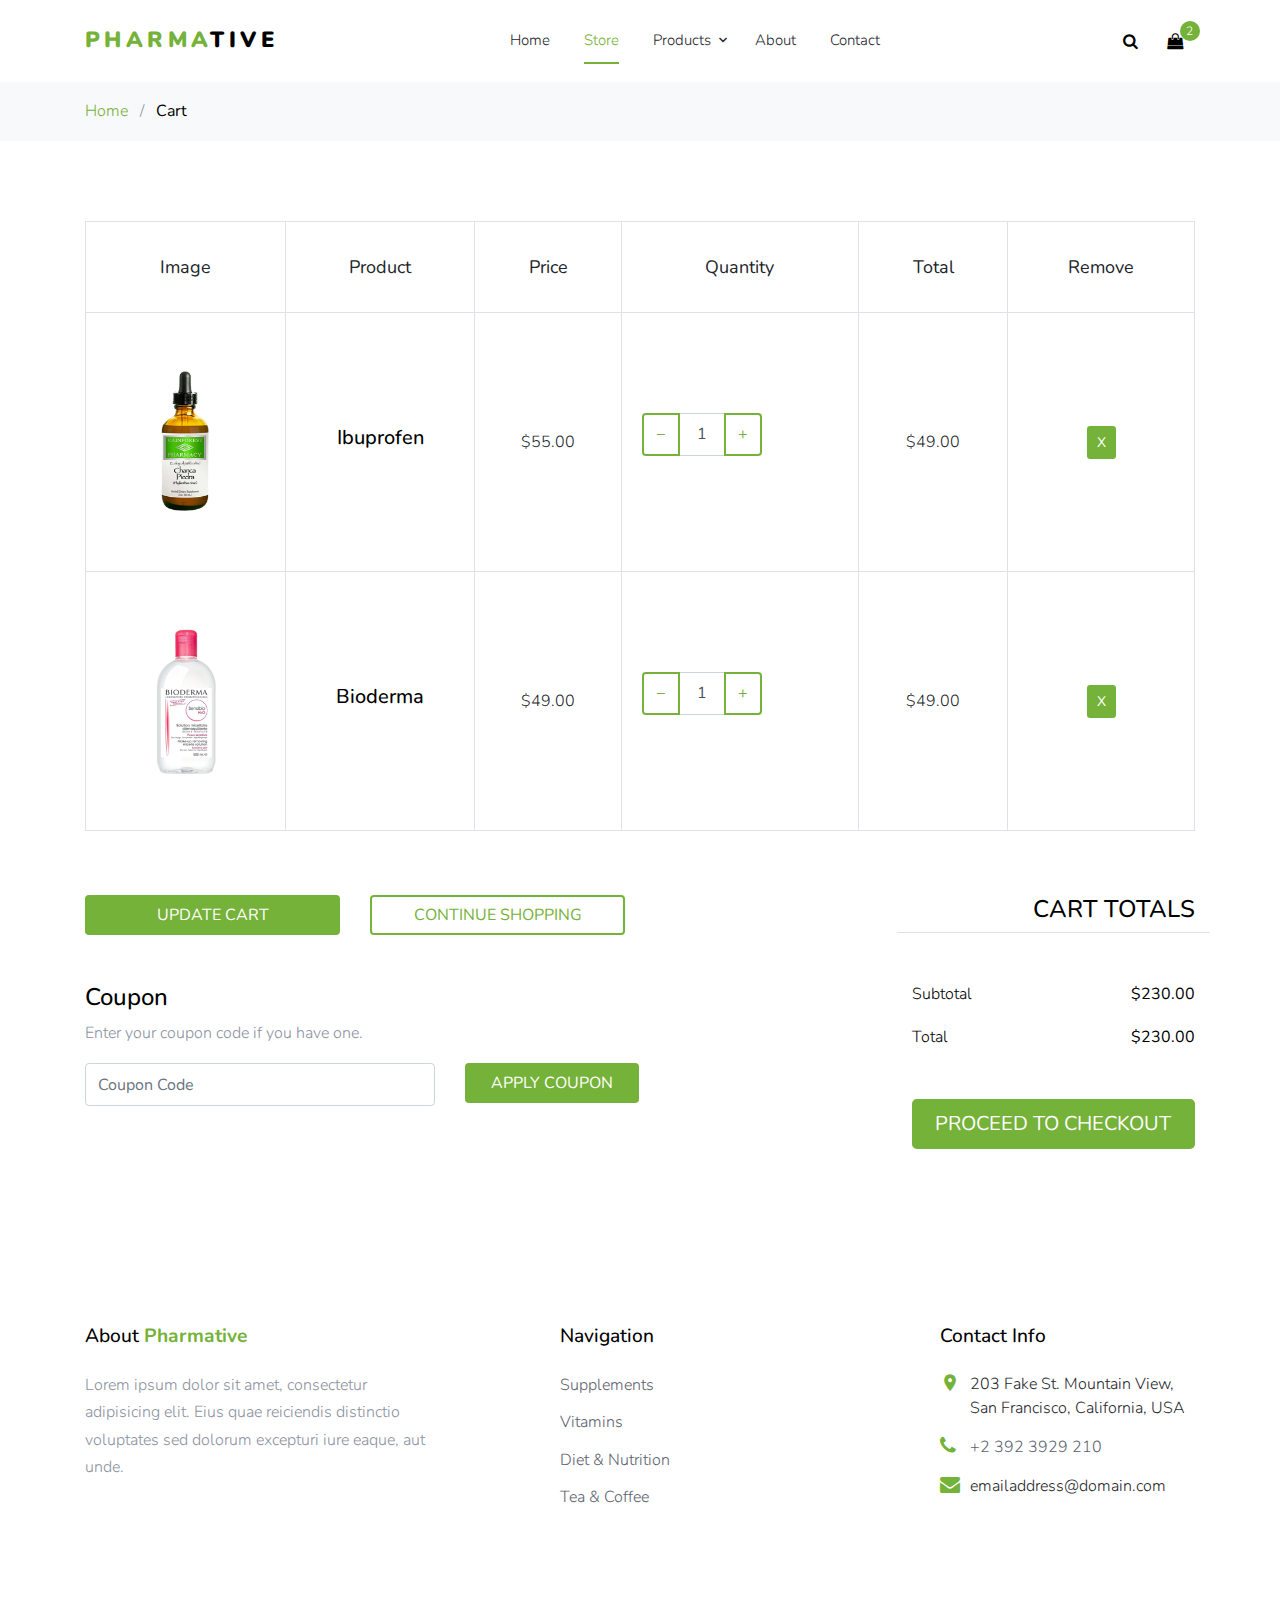
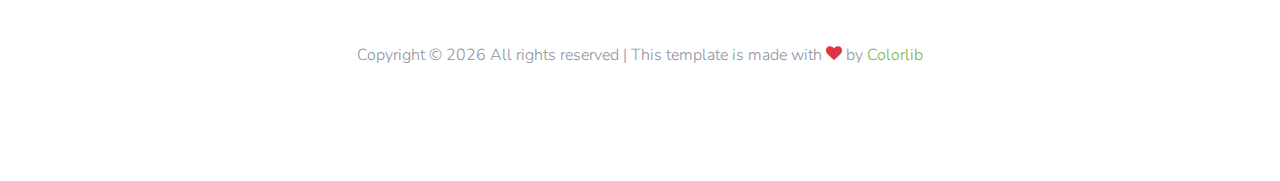
<file: cart.html>
<!DOCTYPE html>
<html lang="en">

<head>
  <title>Pharmative &mdash; Colorlib Template</title>
  <meta charset="utf-8">
  <meta name="viewport" content="width=device-width, initial-scale=1, shrink-to-fit=no">

  <link href="https://fonts.googleapis.com/css2?family=Nunito:wght@400;700&display=swap" rel="stylesheet">
  <link rel="stylesheet" href="fonts/icomoon/style.css">

  <link rel="stylesheet" href="css/bootstrap.min.css">
  <link rel="stylesheet" href="fonts/flaticon/font/flaticon.css">
  <link rel="stylesheet" href="css/magnific-popup.css">
  <link rel="stylesheet" href="css/jquery-ui.css">
  <link rel="stylesheet" href="css/owl.carousel.min.css">
  <link rel="stylesheet" href="css/owl.theme.default.min.css">


  <link rel="stylesheet" href="css/aos.css">

  <link rel="stylesheet" href="css/style.css">

</head>

<body>

  <div class="site-wrap">


    <div class="site-navbar py-2">

      <div class="search-wrap">
        <div class="container">
          <a href="#" class="search-close js-search-close"><span class="icon-close2"></span></a>
          <form action="#" method="post">
            <input type="text" class="form-control" placeholder="Search keyword and hit enter...">
          </form>
        </div>
      </div>

      <div class="container">
        <div class="d-flex align-items-center justify-content-between">
          <div class="logo">
            <div class="site-logo">
              <a href="index.html" class="js-logo-clone"><strong class="text-primary">Pharma</strong>tive</a>
            </div>
          </div>
          <div class="main-nav d-none d-lg-block">
            <nav class="site-navigation text-right text-md-center" role="navigation">
              <ul class="site-menu js-clone-nav d-none d-lg-block">
                <li><a href="index.html">Home</a></li>
                <li class="active"><a href="shop.html">Store</a></li>
                <li class="has-children">
                  <a href="#">Products</a>
                  <ul class="dropdown">
                    <li><a href="#">Supplements</a></li>
                    <li class="has-children">
                      <a href="#">Vitamins</a>
                      <ul class="dropdown">
                        <li><a href="#">Supplements</a></li>
                        <li><a href="#">Vitamins</a></li>
                        <li><a href="#">Diet &amp; Nutrition</a></li>
                        <li><a href="#">Tea &amp; Coffee</a></li>
                      </ul>
                    </li>
                    <li><a href="#">Diet &amp; Nutrition</a></li>
                    <li><a href="#">Tea &amp; Coffee</a></li>
                    
                  </ul>
                </li>
                <li><a href="about.html">About</a></li>
                <li><a href="contact.html">Contact</a></li>
              </ul>
            </nav>
          </div>
          <div class="icons">
            <a href="#" class="icons-btn d-inline-block js-search-open"><span class="icon-search"></span></a>
            <a href="cart.html" class="icons-btn d-inline-block bag">
              <span class="icon-shopping-bag"></span>
              <span class="number">2</span>
            </a>
            <a href="#" class="site-menu-toggle js-menu-toggle ml-3 d-inline-block d-lg-none"><span
                class="icon-menu"></span></a>
          </div>
        </div>
      </div>
    </div>

    <div class="bg-light py-3">
      <div class="container">
        <div class="row">
          <div class="col-md-12 mb-0">
            <a href="index.html">Home</a> <span class="mx-2 mb-0">/</span> 
            <strong class="text-black">Cart</strong>
          </div>
        </div>
      </div>
    </div>

    <div class="site-section">
      <div class="container">
        <div class="row mb-5">
          <form class="col-md-12" method="post">
            <div class="site-blocks-table">
              <table class="table table-bordered">
                <thead>
                  <tr>
                    <th class="product-thumbnail">Image</th>
                    <th class="product-name">Product</th>
                    <th class="product-price">Price</th>
                    <th class="product-quantity">Quantity</th>
                    <th class="product-total">Total</th>
                    <th class="product-remove">Remove</th>
                  </tr>
                </thead>
                <tbody>
                  <tr>
                    <td class="product-thumbnail">
                      <img src="images/product_02.png" alt="Image" class="img-fluid">
                    </td>
                    <td class="product-name">
                      <h2 class="h5 text-black">Ibuprofen</h2>
                    </td>
                    <td>$55.00</td>
                    <td>
                      <div class="input-group mb-3" style="max-width: 120px;">
                        <div class="input-group-prepend">
                          <button class="btn btn-outline-primary js-btn-minus" type="button">&minus;</button>
                        </div>
                        <input type="text" class="form-control text-center" value="1" placeholder=""
                          aria-label="Example text with button addon" aria-describedby="button-addon1">
                        <div class="input-group-append">
                          <button class="btn btn-outline-primary js-btn-plus" type="button">&plus;</button>
                        </div>
                      </div>
    
                    </td>
                    <td>$49.00</td>
                    <td><a href="#" class="btn btn-primary height-auto btn-sm">X</a></td>
                  </tr>
    
                  <tr>
                    <td class="product-thumbnail">
                      <img src="images/product_01.png" alt="Image" class="img-fluid">
                    </td>
                    <td class="product-name">
                      <h2 class="h5 text-black">Bioderma</h2>
                    </td>
                    <td>$49.00</td>
                    <td>
                      <div class="input-group mb-3" style="max-width: 120px;">
                        <div class="input-group-prepend">
                          <button class="btn btn-outline-primary js-btn-minus" type="button">&minus;</button>
                        </div>
                        <input type="text" class="form-control text-center" value="1" placeholder=""
                          aria-label="Example text with button addon" aria-describedby="button-addon1">
                        <div class="input-group-append">
                          <button class="btn btn-outline-primary js-btn-plus" type="button">&plus;</button>
                        </div>
                      </div>
    
                    </td>
                    <td>$49.00</td>
                    <td><a href="#" class="btn btn-primary height-auto btn-sm">X</a></td>
                  </tr>
                </tbody>
              </table>
            </div>
          </form>
        </div>
    
        <div class="row">
          <div class="col-md-6">
            <div class="row mb-5">
              <div class="col-md-6 mb-3 mb-md-0">
                <button class="btn btn-primary btn-md btn-block">Update Cart</button>
              </div>
              <div class="col-md-6">
                <button class="btn btn-outline-primary btn-md btn-block">Continue Shopping</button>
              </div>
            </div>
            <div class="row">
              <div class="col-md-12">
                <label class="text-black h4" for="coupon">Coupon</label>
                <p>Enter your coupon code if you have one.</p>
              </div>
              <div class="col-md-8 mb-3 mb-md-0">
                <input type="text" class="form-control py-3" id="coupon" placeholder="Coupon Code">
              </div>
              <div class="col-md-4">
                <button class="btn btn-primary btn-md px-4">Apply Coupon</button>
              </div>
            </div>
          </div>
          <div class="col-md-6 pl-5">
            <div class="row justify-content-end">
              <div class="col-md-7">
                <div class="row">
                  <div class="col-md-12 text-right border-bottom mb-5">
                    <h3 class="text-black h4 text-uppercase">Cart Totals</h3>
                  </div>
                </div>
                <div class="row mb-3">
                  <div class="col-md-6">
                    <span class="text-black">Subtotal</span>
                  </div>
                  <div class="col-md-6 text-right">
                    <strong class="text-black">$230.00</strong>
                  </div>
                </div>
                <div class="row mb-5">
                  <div class="col-md-6">
                    <span class="text-black">Total</span>
                  </div>
                  <div class="col-md-6 text-right">
                    <strong class="text-black">$230.00</strong>
                  </div>
                </div>
    
                <div class="row">
                  <div class="col-md-12">
                    <button class="btn btn-primary btn-lg btn-block" onclick="window.location='checkout.html'">Proceed To
                      Checkout</button>
                  </div>
                </div>
              </div>
            </div>
          </div>
        </div>
      </div>
    </div>

    <footer class="site-footer">
      <div class="container">
        <div class="row">
          <div class="col-md-6 col-lg-4 mb-4 mb-lg-0">

            <div class="block-7">
              <h3 class="footer-heading mb-4">About <strong class="text-primary">Pharmative</strong></h3>
              <p>Lorem ipsum dolor sit amet, consectetur adipisicing elit. Eius quae reiciendis distinctio voluptates
                sed dolorum excepturi iure eaque, aut unde.</p>
            </div>

          </div>
          <div class="col-lg-3 mx-auto mb-5 mb-lg-0">
            <h3 class="footer-heading mb-4">Navigation</h3>
            <ul class="list-unstyled">
              <li><a href="#">Supplements</a></li>
              <li><a href="#">Vitamins</a></li>
              <li><a href="#">Diet &amp; Nutrition</a></li>
              <li><a href="#">Tea &amp; Coffee</a></li>
            </ul>
          </div>

          <div class="col-md-6 col-lg-3">
            <div class="block-5 mb-5">
              <h3 class="footer-heading mb-4">Contact Info</h3>
              <ul class="list-unstyled">
                <li class="address">203 Fake St. Mountain View, San Francisco, California, USA</li>
                <li class="phone"><a href="tel://23923929210">+2 392 3929 210</a></li>
                <li class="email">emailaddress@domain.com</li>
              </ul>
            </div>


          </div>
        </div>
        <div class="row pt-5 mt-5 text-center">
          <div class="col-md-12">
            <p>
              <!-- Link back to Colorlib can't be removed. Template is licensed under CC BY 3.0. -->
              Copyright &copy;
              <script>document.write(new Date().getFullYear());</script> All rights reserved | This template is made
              with <i class="icon-heart text-danger" aria-hidden="true"></i> by <a href="https://colorlib.com" target="_blank"
                class="text-primary">Colorlib</a>
              <!-- Link back to Colorlib can't be removed. Template is licensed under CC BY 3.0. -->
            </p>
          </div>

        </div>
      </div>
    </footer>
  </div>

  <script src="js/jquery-3.3.1.min.js"></script>
  <script src="js/jquery-ui.js"></script>
  <script src="js/popper.min.js"></script>
  <script src="js/bootstrap.min.js"></script>
  <script src="js/owl.carousel.min.js"></script>
  <script src="js/jquery.magnific-popup.min.js"></script>
  <script src="js/aos.js"></script>

  <script src="js/main.js"></script>

</body>

</html>
</file>
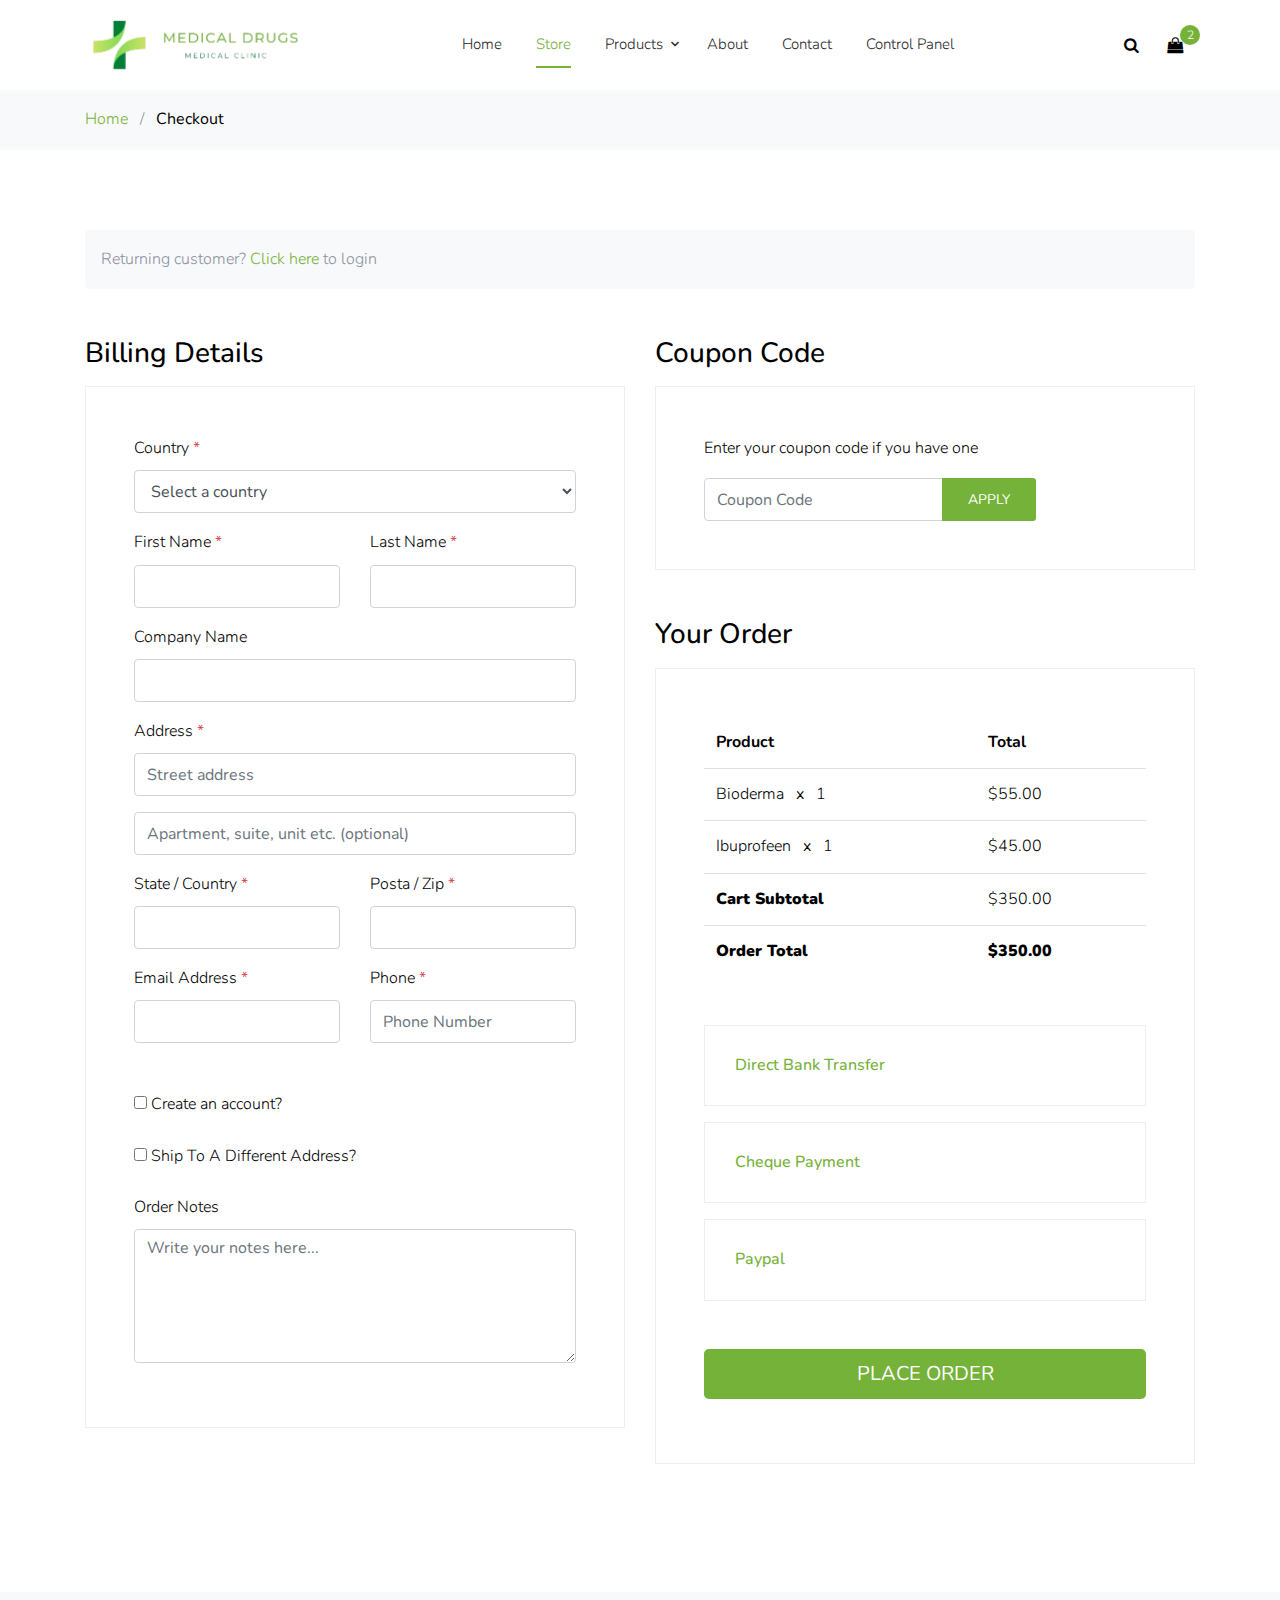
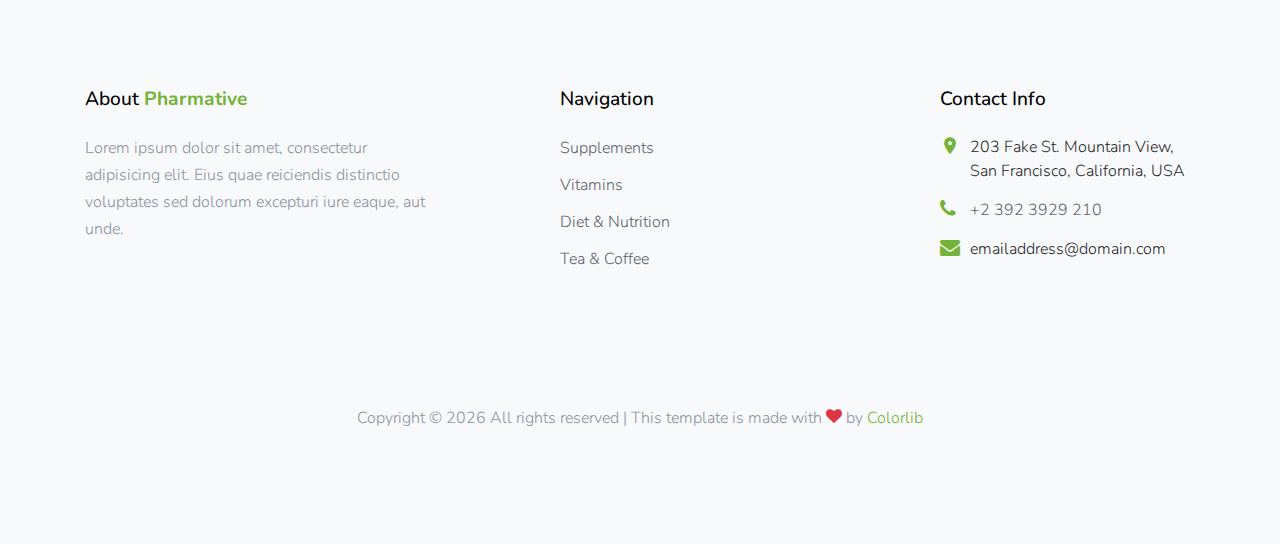
<file: checkout.html>
<!DOCTYPE html>
<html lang="en">

<head>
    <title>Pharmative &mdash; Colorlib Template</title>
    <meta charset="utf-8">
    <meta name="viewport" content="width=device-width, initial-scale=1, shrink-to-fit=no">

    <link href="https://fonts.googleapis.com/css2?family=Nunito:wght@400;700&display=swap" rel="stylesheet">
    <link rel="stylesheet" href="fonts/icomoon/style.css">

    <link rel="stylesheet" href="css/bootstrap.min.css">
    <link rel="stylesheet" href="fonts/flaticon/font/flaticon.css">
    <link rel="stylesheet" href="css/magnific-popup.css">
    <link rel="stylesheet" href="css/jquery-ui.css">
    <link rel="stylesheet" href="css/owl.carousel.min.css">
    <link rel="stylesheet" href="css/owl.theme.default.min.css">


    <link rel="stylesheet" href="css/aos.css">

    <link rel="stylesheet" href="css/style.css">

</head>

<body>

    <div class="site-wrap">


        <div class="site-navbar py-2">

            <div class="search-wrap">
                <div class="container">
                    <a href="#" class="search-close js-search-close"><span class="icon-close2"></span></a>
                    <form action="#" method="post">
                        <input type="text" class="form-control" placeholder="Search keyword and hit enter...">
                    </form>
                </div>
            </div>

            <div class="container">
                <div class="d-flex align-items-center justify-content-between">
                    <div class="logo">
                        <div class="site-logo">
                            <a href="index.html"><img style="width: 220px;height: auto;" src="assets/images/Screensho.png" alt=""></a>
                        </div>
                    </div>
                    <div class="main-nav d-none d-lg-block">
                        <nav class="site-navigation text-right text-md-center" role="navigation">
                            <ul class="site-menu js-clone-nav d-none d-lg-block">
                                <li><a href="index.html">Home</a></li>
                                <li class="active"><a href="shop.html">Store</a></li>
                                <li class="has-children">
                                    <a href="#">Products</a>
                                    <ul class="dropdown">
                                        <li><a href="#">Supplements</a></li>
                                        <li class="has-children">
                                            <a href="#">Vitamins</a>
                                            <ul class="dropdown">
                                                <li><a href="#">Supplements</a></li>
                                                <li><a href="#">Vitamins</a></li>
                                                <li><a href="#">Diet &amp; Nutrition</a></li>
                                                <li><a href="#">Tea &amp; Coffee</a></li>
                                            </ul>
                                        </li>
                                        <li><a href="#">Diet &amp; Nutrition</a></li>
                                        <li><a href="#">Tea &amp; Coffee</a></li>

                                    </ul>
                                </li>
                                <li><a href="about.html">About</a></li>
                                <li><a href="contact.html">Contact</a></li>
                                <li><a href="Dashboard.html">Control Panel</a></li>
                            </ul>
                        </nav>
                    </div>
                    <div class="icons">
                        <a href="#" class="icons-btn d-inline-block js-search-open"><span class="icon-search"></span></a>
                        <a href="cart.html" class="icons-btn d-inline-block bag">
                            <span class="icon-shopping-bag"></span>
                            <span class="number">2</span>
                        </a>
                        <a href="#" class="site-menu-toggle js-menu-toggle ml-3 d-inline-block d-lg-none"><span
                class="icon-menu"></span></a>
                    </div>
                </div>
            </div>
        </div>


        <div class="bg-light py-3">
            <div class="container">
                <div class="row">
                    <div class="col-md-12 mb-0">
                        <a href="index.html">Home</a> <span class="mx-2 mb-0">/</span>
                        <strong class="text-black">Checkout</strong>
                    </div>
                </div>
            </div>
        </div>

        <div class="site-section">
            <div class="container">
                <div class="row mb-5">
                    <div class="col-md-12">
                        <div class="bg-light rounded p-3">
                            <p class="mb-0">Returning customer? <a href="#" class="d-inline-block">Click here</a> to login</p>
                        </div>
                    </div>
                </div>
                <div class="row">
                    <div class="col-md-6 mb-5 mb-md-0">
                        <h2 class="h3 mb-3 text-black">Billing Details</h2>
                        <div class="p-3 p-lg-5 border">
                            <div class="form-group">
                                <label for="c_country" class="text-black">Country <span class="text-danger">*</span></label>
                                <select id="c_country" class="form-control">
                  <option value="1">Select a country</option>
                  <option value="2">bangladesh</option>
                  <option value="3">Algeria</option>
                  <option value="4">Afghanistan</option>
                  <option value="5">Ghana</option>
                  <option value="6">Albania</option>
                  <option value="7">Bahrain</option>
                  <option value="8">Colombia</option>
                  <option value="9">Dominican Republic</option>
                </select>
                            </div>
                            <div class="form-group row">
                                <div class="col-md-6">
                                    <label for="c_fname" class="text-black">First Name <span class="text-danger">*</span></label>
                                    <input type="text" class="form-control" id="c_fname" name="c_fname">
                                </div>
                                <div class="col-md-6">
                                    <label for="c_lname" class="text-black">Last Name <span class="text-danger">*</span></label>
                                    <input type="text" class="form-control" id="c_lname" name="c_lname">
                                </div>
                            </div>

                            <div class="form-group row">
                                <div class="col-md-12">
                                    <label for="c_companyname" class="text-black">Company Name </label>
                                    <input type="text" class="form-control" id="c_companyname" name="c_companyname">
                                </div>
                            </div>

                            <div class="form-group row">
                                <div class="col-md-12">
                                    <label for="c_address" class="text-black">Address <span class="text-danger">*</span></label>
                                    <input type="text" class="form-control" id="c_address" name="c_address" placeholder="Street address">
                                </div>
                            </div>

                            <div class="form-group">
                                <input type="text" class="form-control" placeholder="Apartment, suite, unit etc. (optional)">
                            </div>

                            <div class="form-group row">
                                <div class="col-md-6">
                                    <label for="c_state_country" class="text-black">State / Country <span class="text-danger">*</span></label>
                                    <input type="text" class="form-control" id="c_state_country" name="c_state_country">
                                </div>
                                <div class="col-md-6">
                                    <label for="c_postal_zip" class="text-black">Posta / Zip <span class="text-danger">*</span></label>
                                    <input type="text" class="form-control" id="c_postal_zip" name="c_postal_zip">
                                </div>
                            </div>

                            <div class="form-group row mb-5">
                                <div class="col-md-6">
                                    <label for="c_email_address" class="text-black">Email Address <span class="text-danger">*</span></label>
                                    <input type="text" class="form-control" id="c_email_address" name="c_email_address">
                                </div>
                                <div class="col-md-6">
                                    <label for="c_phone" class="text-black">Phone <span class="text-danger">*</span></label>
                                    <input type="text" class="form-control" id="c_phone" name="c_phone" placeholder="Phone Number">
                                </div>
                            </div>

                            <div class="form-group">
                                <label for="c_create_account" class="text-black" data-toggle="collapse" href="#create_an_account" role="button" aria-expanded="false" aria-controls="create_an_account"><input type="checkbox" value="1"
                    id="c_create_account"> Create an account?</label>
                                <div class="collapse" id="create_an_account">
                                    <div class="py-2">
                                        <p class="mb-3">Create an account by entering the information below. If you are a returning customer please login at the top of the page.</p>
                                        <div class="form-group">
                                            <label for="c_account_password" class="text-black">Account Password</label>
                                            <input type="email" class="form-control" id="c_account_password" name="c_account_password" placeholder="">
                                        </div>
                                    </div>
                                </div>
                            </div>


                            <div class="form-group">
                                <label for="c_ship_different_address" class="text-black" data-toggle="collapse" href="#ship_different_address" role="button" aria-expanded="false" aria-controls="ship_different_address"><input type="checkbox" value="1" id="c_ship_different_address">
                  Ship To A Different Address?</label>
                                <div class="collapse" id="ship_different_address">
                                    <div class="py-2">

                                        <div class="form-group">
                                            <label for="c_diff_country" class="text-black">Country <span class="text-danger">*</span></label>
                                            <select id="c_diff_country" class="form-control">
                        <option value="1">Select a country</option>
                        <option value="2">bangladesh</option>
                        <option value="3">Algeria</option>
                        <option value="4">Afghanistan</option>
                        <option value="5">Ghana</option>
                        <option value="6">Albania</option>
                        <option value="7">Bahrain</option>
                        <option value="8">Colombia</option>
                        <option value="9">Dominican Republic</option>
                      </select>
                                        </div>


                                        <div class="form-group row">
                                            <div class="col-md-6">
                                                <label for="c_diff_fname" class="text-black">First Name <span class="text-danger">*</span></label>
                                                <input type="text" class="form-control" id="c_diff_fname" name="c_diff_fname">
                                            </div>
                                            <div class="col-md-6">
                                                <label for="c_diff_lname" class="text-black">Last Name <span class="text-danger">*</span></label>
                                                <input type="text" class="form-control" id="c_diff_lname" name="c_diff_lname">
                                            </div>
                                        </div>

                                        <div class="form-group row">
                                            <div class="col-md-12">
                                                <label for="c_diff_companyname" class="text-black">Company Name </label>
                                                <input type="text" class="form-control" id="c_diff_companyname" name="c_diff_companyname">
                                            </div>
                                        </div>

                                        <div class="form-group row">
                                            <div class="col-md-12">
                                                <label for="c_diff_address" class="text-black">Address <span class="text-danger">*</span></label>
                                                <input type="text" class="form-control" id="c_diff_address" name="c_diff_address" placeholder="Street address">
                                            </div>
                                        </div>

                                        <div class="form-group">
                                            <input type="text" class="form-control" placeholder="Apartment, suite, unit etc. (optional)">
                                        </div>

                                        <div class="form-group row">
                                            <div class="col-md-6">
                                                <label for="c_diff_state_country" class="text-black">State / Country <span
                            class="text-danger">*</span></label>
                                                <input type="text" class="form-control" id="c_diff_state_country" name="c_diff_state_country">
                                            </div>
                                            <div class="col-md-6">
                                                <label for="c_diff_postal_zip" class="text-black">Posta / Zip <span
                            class="text-danger">*</span></label>
                                                <input type="text" class="form-control" id="c_diff_postal_zip" name="c_diff_postal_zip">
                                            </div>
                                        </div>

                                        <div class="form-group row mb-5">
                                            <div class="col-md-6">
                                                <label for="c_diff_email_address" class="text-black">Email Address <span
                            class="text-danger">*</span></label>
                                                <input type="text" class="form-control" id="c_diff_email_address" name="c_diff_email_address">
                                            </div>
                                            <div class="col-md-6">
                                                <label for="c_diff_phone" class="text-black">Phone <span class="text-danger">*</span></label>
                                                <input type="text" class="form-control" id="c_diff_phone" name="c_diff_phone" placeholder="Phone Number">
                                            </div>
                                        </div>

                                    </div>

                                </div>
                            </div>

                            <div class="form-group">
                                <label for="c_order_notes" class="text-black">Order Notes</label>
                                <textarea name="c_order_notes" id="c_order_notes" cols="30" rows="5" class="form-control" placeholder="Write your notes here..."></textarea>
                            </div>

                        </div>
                    </div>
                    <div class="col-md-6">

                        <div class="row mb-5">
                            <div class="col-md-12">
                                <h2 class="h3 mb-3 text-black">Coupon Code</h2>
                                <div class="p-3 p-lg-5 border">

                                    <label for="c_code" class="text-black mb-3">Enter your coupon code if you have one</label>
                                    <div class="input-group w-75">
                                        <input type="text" class="form-control" id="c_code" placeholder="Coupon Code" aria-label="Coupon Code" aria-describedby="button-addon2">
                                        <div class="input-group-append">
                                            <button class="btn btn-primary btn-sm px-4" type="button" id="button-addon2">Apply</button>
                                        </div>
                                    </div>

                                </div>
                            </div>
                        </div>

                        <div class="row mb-5">
                            <div class="col-md-12">
                                <h2 class="h3 mb-3 text-black">Your Order</h2>
                                <div class="p-3 p-lg-5 border">
                                    <table class="table site-block-order-table mb-5">
                                        <thead>
                                            <th>Product</th>
                                            <th>Total</th>
                                        </thead>
                                        <tbody>
                                            <tr>
                                                <td>Bioderma <strong class="mx-2">x</strong> 1</td>
                                                <td>$55.00</td>
                                            </tr>
                                            <tr>
                                                <td>Ibuprofeen <strong class="mx-2">x</strong> 1</td>
                                                <td>$45.00</td>
                                            </tr>
                                            <tr>
                                                <td class="text-black font-weight-bold"><strong>Cart Subtotal</strong></td>
                                                <td class="text-black">$350.00</td>
                                            </tr>
                                            <tr>
                                                <td class="text-black font-weight-bold"><strong>Order Total</strong></td>
                                                <td class="text-black font-weight-bold"><strong>$350.00</strong></td>
                                            </tr>
                                        </tbody>
                                    </table>

                                    <div class="border mb-3">
                                        <h3 class="h6 mb-0"><a class="d-block" data-toggle="collapse" href="#collapsebank" role="button" aria-expanded="false" aria-controls="collapsebank">Direct Bank Transfer</a></h3>

                                        <div class="collapse" id="collapsebank">
                                            <div class="py-2 px-4">
                                                <p class="mb-0">Make your payment directly into our bank account. Please use your Order ID as the payment reference. Your order won’t be shipped until the funds have cleared in our account.</p>
                                            </div>
                                        </div>
                                    </div>

                                    <div class="border mb-3">
                                        <h3 class="h6 mb-0"><a class="d-block" data-toggle="collapse" href="#collapsecheque" role="button" aria-expanded="false" aria-controls="collapsecheque">Cheque Payment</a></h3>

                                        <div class="collapse" id="collapsecheque">
                                            <div class="py-2 px-4">
                                                <p class="mb-0">Make your payment directly into our bank account. Please use your Order ID as the payment reference. Your order won’t be shipped until the funds have cleared in our account.</p>
                                            </div>
                                        </div>
                                    </div>

                                    <div class="border mb-5">
                                        <h3 class="h6 mb-0"><a class="d-block" data-toggle="collapse" href="#collapsepaypal" role="button" aria-expanded="false" aria-controls="collapsepaypal">Paypal</a></h3>

                                        <div class="collapse" id="collapsepaypal">
                                            <div class="py-2 px-4">
                                                <p class="mb-0">Make your payment directly into our bank account. Please use your Order ID as the payment reference. Your order won’t be shipped until the funds have cleared in our account.</p>
                                            </div>
                                        </div>
                                    </div>

                                    <div class="form-group">
                                        <button class="btn btn-primary btn-lg btn-block" onclick="window.location='thankyou.html'">Place
                      Order</button>
                                    </div>

                                </div>
                            </div>
                        </div>

                    </div>
                </div>
                <!-- </form> -->
            </div>
        </div>
        <footer class="site-footer bg-light">
            <div class="container">
                <div class="row">
                    <div class="col-md-6 col-lg-4 mb-4 mb-lg-0">

                        <div class="block-7">
                            <h3 class="footer-heading mb-4">About <strong class="text-primary">Pharmative</strong></h3>
                            <p>Lorem ipsum dolor sit amet, consectetur adipisicing elit. Eius quae reiciendis distinctio voluptates sed dolorum excepturi iure eaque, aut unde.</p>
                        </div>

                    </div>
                    <div class="col-lg-3 mx-auto mb-5 mb-lg-0">
                        <h3 class="footer-heading mb-4">Navigation</h3>
                        <ul class="list-unstyled">
                            <li><a href="#">Supplements</a></li>
                            <li><a href="#">Vitamins</a></li>
                            <li><a href="#">Diet &amp; Nutrition</a></li>
                            <li><a href="#">Tea &amp; Coffee</a></li>
                        </ul>
                    </div>

                    <div class="col-md-6 col-lg-3">
                        <div class="block-5 mb-5">
                            <h3 class="footer-heading mb-4">Contact Info</h3>
                            <ul class="list-unstyled">
                                <li class="address">203 Fake St. Mountain View, San Francisco, California, USA</li>
                                <li class="phone"><a href="tel://23923929210">+2 392 3929 210</a></li>
                                <li class="email">emailaddress@domain.com</li>
                            </ul>
                        </div>


                    </div>
                </div>
                <div class="row pt-5 mt-5 text-center">
                    <div class="col-md-12">
                        <p>
                            <!-- Link back to Colorlib can't be removed. Template is licensed under CC BY 3.0. -->
                            Copyright &copy;
                            <script>
                                document.write(new Date().getFullYear());
                            </script> All rights reserved | This template is made with <i class="icon-heart text-danger" aria-hidden="true"></i> by <a href="https://colorlib.com" target="_blank" class="text-primary">Colorlib</a>
                            <!-- Link back to Colorlib can't be removed. Template is licensed under CC BY 3.0. -->
                        </p>
                    </div>

                </div>
            </div>
        </footer>
    </div>

    <script src="js/jquery-3.3.1.min.js"></script>
    <script src="js/jquery-ui.js"></script>
    <script src="js/popper.min.js"></script>
    <script src="js/bootstrap.min.js"></script>
    <script src="js/owl.carousel.min.js"></script>
    <script src="js/jquery.magnific-popup.min.js"></script>
    <script src="js/aos.js"></script>

    <script src="js/main.js"></script>

</body>

</html>
</file>
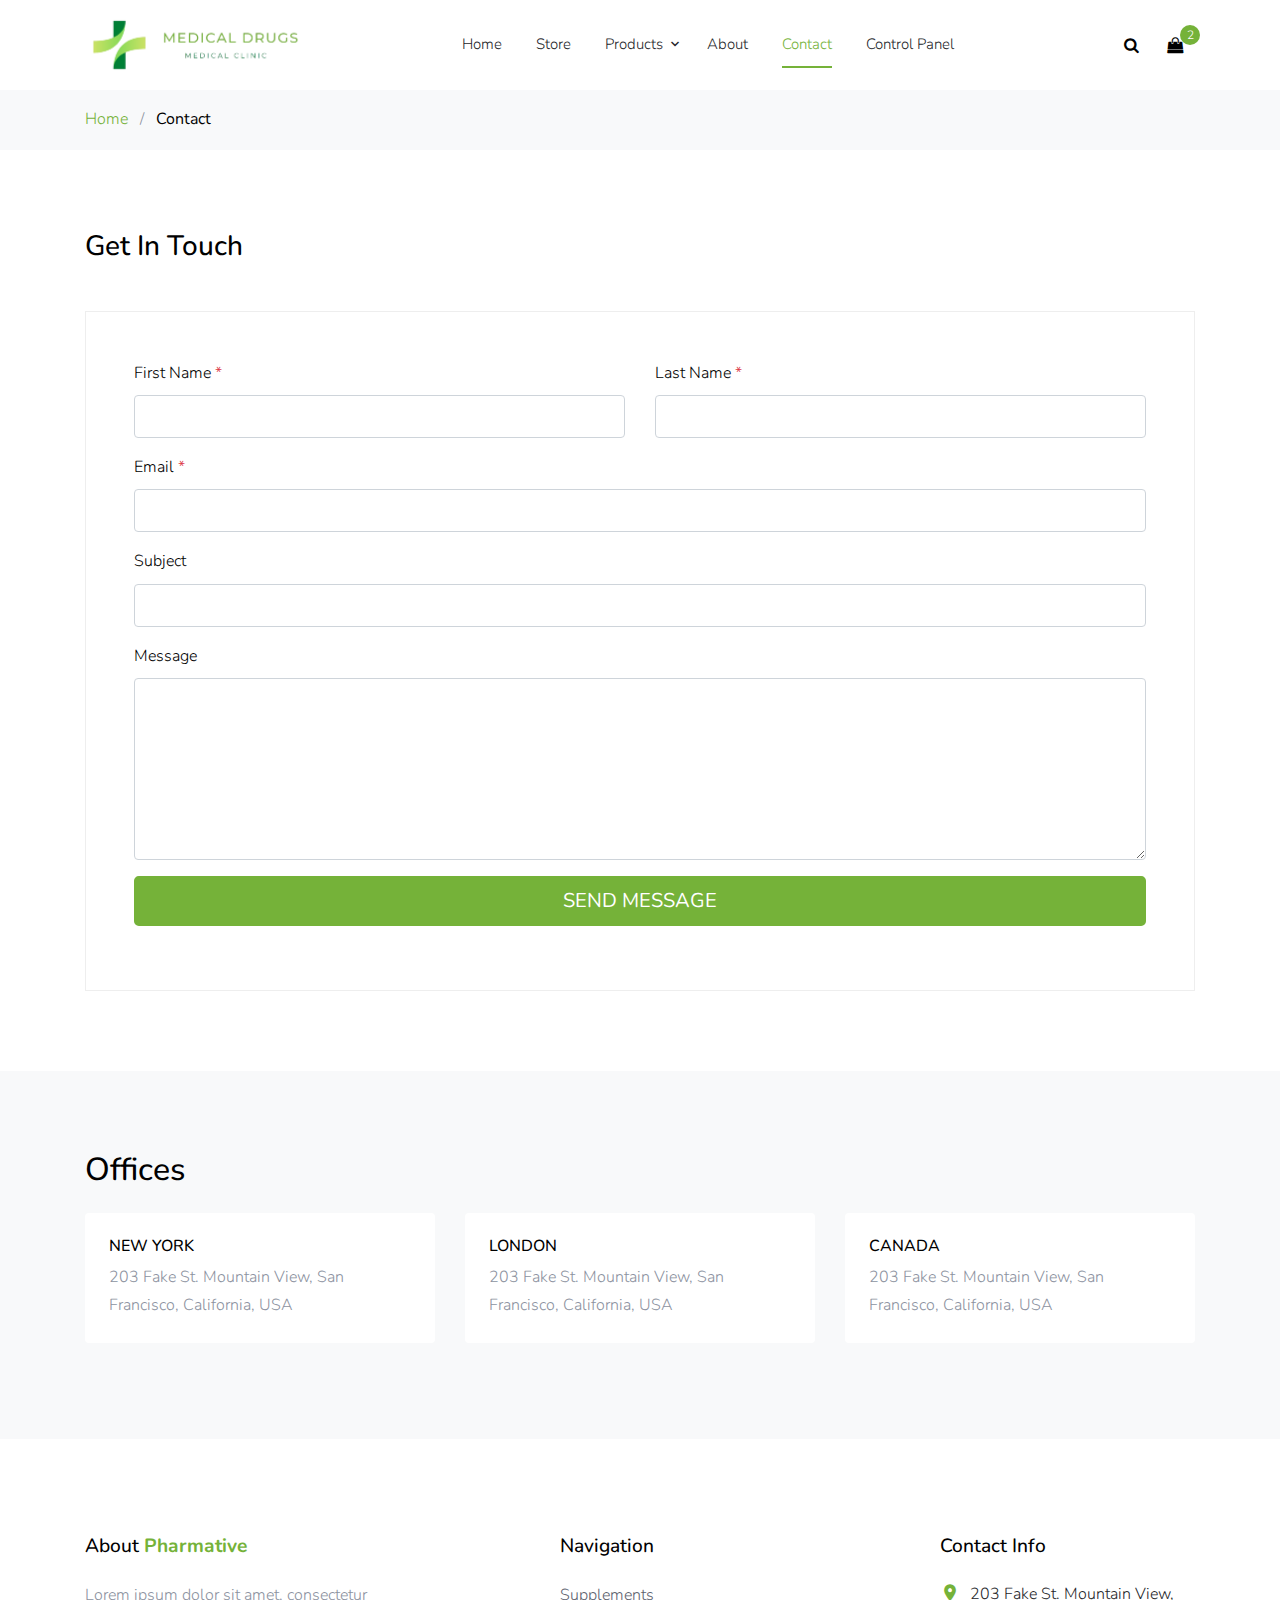
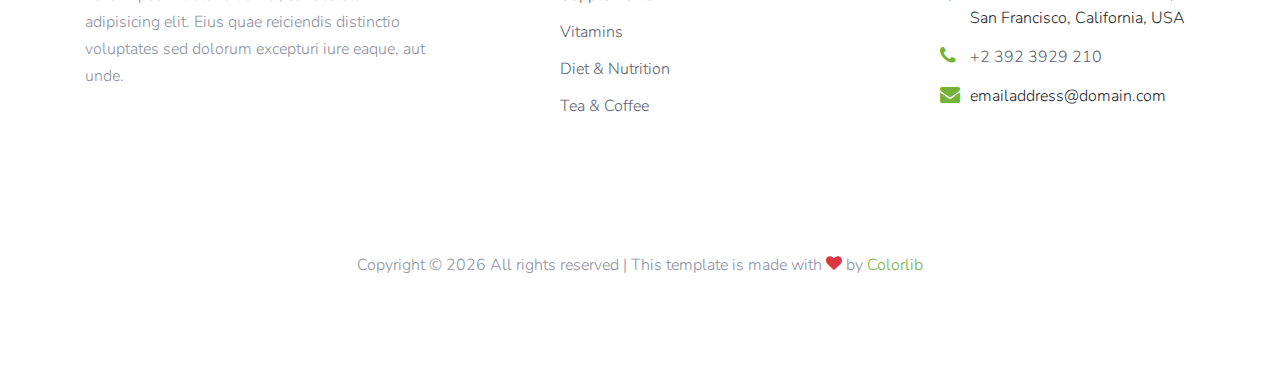
<file: contact.html>
<!DOCTYPE html>
<html lang="en">

<head>
    <title>Pharmative &mdash; Colorlib Template</title>
    <meta charset="utf-8">
    <meta name="viewport" content="width=device-width, initial-scale=1, shrink-to-fit=no">

    <link href="https://fonts.googleapis.com/css2?family=Nunito:wght@400;700&display=swap" rel="stylesheet">
    <link rel="stylesheet" href="fonts/icomoon/style.css">

    <link rel="stylesheet" href="css/bootstrap.min.css">
    <link rel="stylesheet" href="fonts/flaticon/font/flaticon.css">
    <link rel="stylesheet" href="css/magnific-popup.css">
    <link rel="stylesheet" href="css/jquery-ui.css">
    <link rel="stylesheet" href="css/owl.carousel.min.css">
    <link rel="stylesheet" href="css/owl.theme.default.min.css">


    <link rel="stylesheet" href="css/aos.css">

    <link rel="stylesheet" href="css/style.css">

</head>

<body>

    <div class="site-wrap">


        <div class="site-navbar py-2">

            <div class="search-wrap">
                <div class="container">
                    <a href="#" class="search-close js-search-close"><span class="icon-close2"></span></a>
                    <form action="#" method="post">
                        <input type="text" class="form-control" placeholder="Search keyword and hit enter...">
                    </form>
                </div>
            </div>

            <div class="container">
                <div class="d-flex align-items-center justify-content-between">
                    <div class="logo">
                        <div class="site-logo">
                            <a href="index.html"><img style="width: 220px;height: auto;" src="assets/images/Screensho.png" alt=""></a>
                        </div>
                    </div>
                    <div class="main-nav d-none d-lg-block">
                        <nav class="site-navigation text-right text-md-center" role="navigation">
                            <ul class="site-menu js-clone-nav d-none d-lg-block">
                                <li><a href="index.html">Home</a></li>
                                <li><a href="shop.html">Store</a></li>
                                <li class="has-children">
                                    <a href="#">Products</a>
                                    <ul class="dropdown">
                                        <li><a href="#">Supplements</a></li>
                                        <li class="has-children">
                                            <a href="#">Vitamins</a>
                                            <ul class="dropdown">
                                                <li><a href="#">Supplements</a></li>
                                                <li><a href="#">Vitamins</a></li>
                                                <li><a href="#">Diet &amp; Nutrition</a></li>
                                                <li><a href="#">Tea &amp; Coffee</a></li>
                                            </ul>
                                        </li>
                                        <li><a href="#">Diet &amp; Nutrition</a></li>
                                        <li><a href="#">Tea &amp; Coffee</a></li>

                                    </ul>
                                </li>
                                <li><a href="about.html">About</a></li>
                                <li class="active"><a href="contact.html">Contact</a></li>
                                <li><a href="Dashboard.html">Control Panel</a></li>
                            </ul>
                        </nav>
                    </div>
                    <div class="icons">
                        <a href="#" class="icons-btn d-inline-block js-search-open"><span class="icon-search"></span></a>
                        <a href="cart.html" class="icons-btn d-inline-block bag">
                            <span class="icon-shopping-bag"></span>
                            <span class="number">2</span>
                        </a>
                        <a href="#" class="site-menu-toggle js-menu-toggle ml-3 d-inline-block d-lg-none"><span
                class="icon-menu"></span></a>
                    </div>
                </div>
            </div>
        </div>

        <div class="bg-light py-3">
            <div class="container">
                <div class="row">
                    <div class="col-md-12 mb-0">
                        <a href="index.html">Home</a> <span class="mx-2 mb-0">/</span>
                        <strong class="text-black">Contact</strong>
                    </div>
                </div>
            </div>
        </div>

        <div class="site-section">
            <div class="container">
                <div class="row">
                    <div class="col-md-12">
                        <h2 class="h3 mb-5 text-black">Get In Touch</h2>
                    </div>
                    <div class="col-md-12">

                        <form action="#" method="post">

                            <div class="p-3 p-lg-5 border">
                                <div class="form-group row">
                                    <div class="col-md-6">
                                        <label for="c_fname" class="text-black">First Name <span class="text-danger">*</span></label>
                                        <input type="text" class="form-control" id="c_fname" name="c_fname">
                                    </div>
                                    <div class="col-md-6">
                                        <label for="c_lname" class="text-black">Last Name <span class="text-danger">*</span></label>
                                        <input type="text" class="form-control" id="c_lname" name="c_lname">
                                    </div>
                                </div>
                                <div class="form-group row">
                                    <div class="col-md-12">
                                        <label for="c_email" class="text-black">Email <span class="text-danger">*</span></label>
                                        <input type="email" class="form-control" id="c_email" name="c_email" placeholder="">
                                    </div>
                                </div>
                                <div class="form-group row">
                                    <div class="col-md-12">
                                        <label for="c_subject" class="text-black">Subject </label>
                                        <input type="text" class="form-control" id="c_subject" name="c_subject">
                                    </div>
                                </div>

                                <div class="form-group row">
                                    <div class="col-md-12">
                                        <label for="c_message" class="text-black">Message </label>
                                        <textarea name="c_message" id="c_message" cols="30" rows="7" class="form-control"></textarea>
                                    </div>
                                </div>
                                <div class="form-group row">
                                    <div class="col-lg-12">
                                        <input type="submit" class="btn btn-primary btn-lg btn-block" value="Send Message">
                                    </div>
                                </div>
                            </div>
                        </form>
                    </div>

                </div>
            </div>
        </div>



        <div class="site-section bg-light">
            <div class="container">
                <div class="row">
                    <div class="col-12">
                        <h2 class="text-black mb-4">Offices</h2>
                    </div>
                    <div class="col-lg-4">
                        <div class="p-4 bg-white mb-3 rounded">
                            <span class="d-block text-black h6 text-uppercase">New York</span>
                            <p class="mb-0">203 Fake St. Mountain View, San Francisco, California, USA</p>
                        </div>
                    </div>
                    <div class="col-lg-4">
                        <div class="p-4 bg-white mb-3 rounded">
                            <span class="d-block text-black h6 text-uppercase">London</span>
                            <p class="mb-0">203 Fake St. Mountain View, San Francisco, California, USA</p>
                        </div>
                    </div>
                    <div class="col-lg-4">
                        <div class="p-4 bg-white mb-3 rounded">
                            <span class="d-block text-black h6 text-uppercase">Canada</span>
                            <p class="mb-0">203 Fake St. Mountain View, San Francisco, California, USA</p>
                        </div>
                    </div>
                </div>
            </div>

        </div>

        <footer class="site-footer">
            <div class="container">
                <div class="row">
                    <div class="col-md-6 col-lg-4 mb-4 mb-lg-0">

                        <div class="block-7">
                            <h3 class="footer-heading mb-4">About <strong class="text-primary">Pharmative</strong></h3>
                            <p>Lorem ipsum dolor sit amet, consectetur adipisicing elit. Eius quae reiciendis distinctio voluptates sed dolorum excepturi iure eaque, aut unde.</p>
                        </div>

                    </div>
                    <div class="col-lg-3 mx-auto mb-5 mb-lg-0">
                        <h3 class="footer-heading mb-4">Navigation</h3>
                        <ul class="list-unstyled">
                            <li><a href="#">Supplements</a></li>
                            <li><a href="#">Vitamins</a></li>
                            <li><a href="#">Diet &amp; Nutrition</a></li>
                            <li><a href="#">Tea &amp; Coffee</a></li>
                        </ul>
                    </div>

                    <div class="col-md-6 col-lg-3">
                        <div class="block-5 mb-5">
                            <h3 class="footer-heading mb-4">Contact Info</h3>
                            <ul class="list-unstyled">
                                <li class="address">203 Fake St. Mountain View, San Francisco, California, USA</li>
                                <li class="phone"><a href="tel://23923929210">+2 392 3929 210</a></li>
                                <li class="email">emailaddress@domain.com</li>
                            </ul>
                        </div>


                    </div>
                </div>
                <div class="row pt-5 mt-5 text-center">
                    <div class="col-md-12">
                        <p>
                            <!-- Link back to Colorlib can't be removed. Template is licensed under CC BY 3.0. -->
                            Copyright &copy;
                            <script>
                                document.write(new Date().getFullYear());
                            </script> All rights reserved | This template is made with <i class="icon-heart text-danger" aria-hidden="true"></i> by <a href="https://colorlib.com" target="_blank" class="text-primary">Colorlib</a>
                            <!-- Link back to Colorlib can't be removed. Template is licensed under CC BY 3.0. -->
                        </p>
                    </div>

                </div>
            </div>
        </footer>
    </div>

    <script src="js/jquery-3.3.1.min.js"></script>
    <script src="js/jquery-ui.js"></script>
    <script src="js/popper.min.js"></script>
    <script src="js/bootstrap.min.js"></script>
    <script src="js/owl.carousel.min.js"></script>
    <script src="js/jquery.magnific-popup.min.js"></script>
    <script src="js/aos.js"></script>

    <script src="js/main.js"></script>

</body>

</html>
</file>
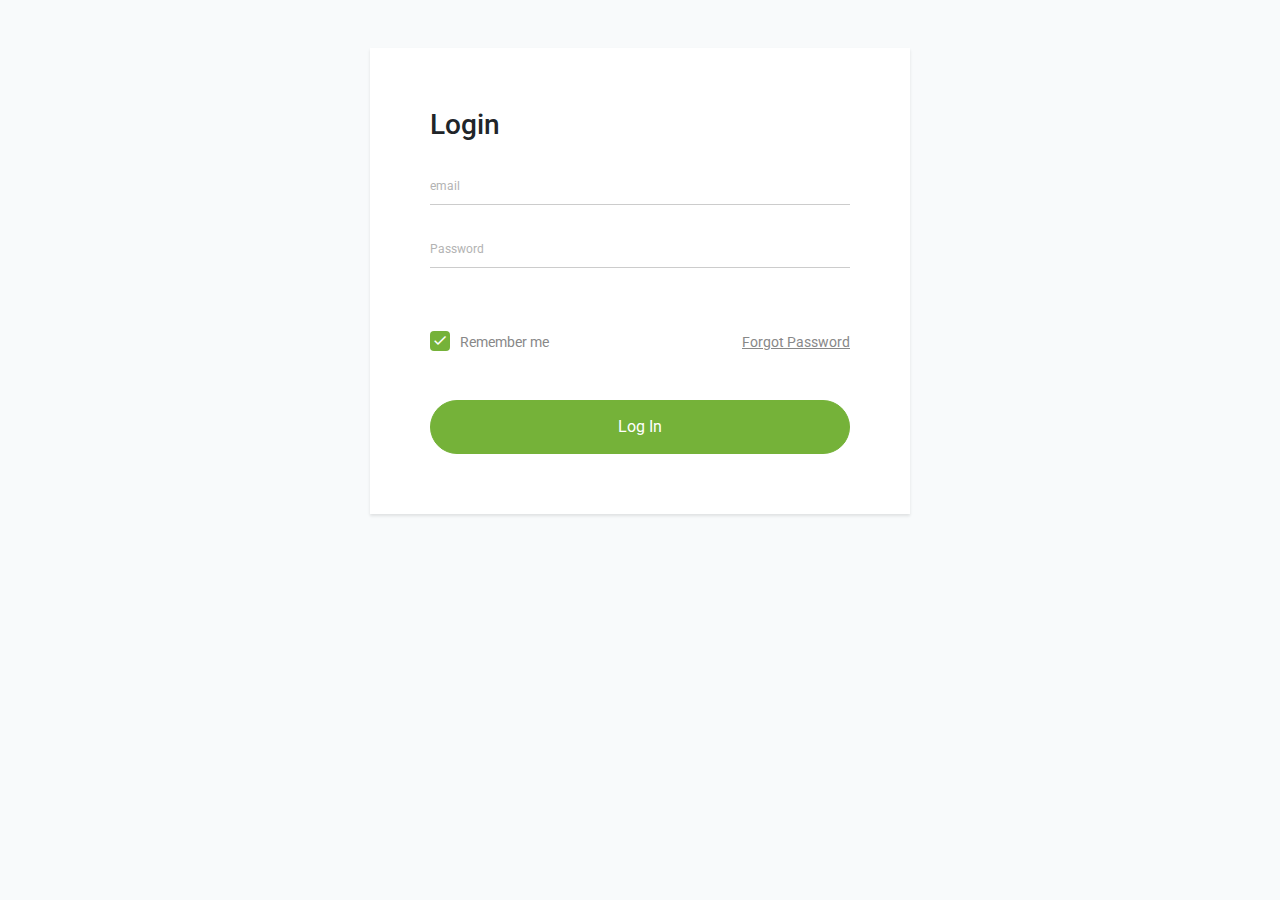
<file: login.html>
<!doctype html>
<html lang="en">

<head>
    <!-- Required meta tags -->
    <meta charset="utf-8">
    <meta name="viewport" content="width=device-width, initial-scale=1, shrink-to-fit=no">
    <link href="https://fonts.googleapis.com/css?family=Roboto:300,400&display=swap" rel="stylesheet">

    <link rel="stylesheet" href="fonts/icomoon/style.css">

    <link rel="stylesheet" href="css/owl.carousel.min.css">

    <!-- Bootstrap CSS -->
    <link rel="stylesheet" href="css/bootstrap.min.css">

    <!-- Style -->
    <link rel="stylesheet" href="css/stylee.css">


    <title>Login</title>
</head>

<body>



    <div class="content">
        <div class="container">
            <div class="row justify-content-center">
                <!-- <div class="col-md-6 order-md-2">
          <img src="images/undraw_file_sync_ot38.svg" alt="Image" class="img-fluid">
        </div> -->
                <div class="col-md-6 contents">
                    <div class="row justify-content-center">
                        <div class="col-md-12">
                            <div class="form-block">
                                <div class="mb-4">
                                    <h3>Login </h3>

                                </div>
                                <form action="#" method="post">
                                    <div class="form-group first my-3">
                                        <label for="email">email</label>
                                        <input type="email" class="form-control" id="email">

                                    </div>
                                    <div class="form-group last mb-4">
                                        <label for="password">Password</label>
                                        <input type="password" class="form-control" id="password">

                                    </div>

                                    <div class="d-flex mb-5 align-items-center" style="margin: 60px 0;">
                                        <label class="control control--checkbox mb-0"><span class="caption">Remember me</span>
                      <input type="checkbox" checked="checked"/>
                      <div class="control__indicator"></div>
                    </label>
                                        <span class="ml-auto"><a href="#" class="forgot-pass">Forgot Password</a></span>
                                    </div>

                                    <input type="submit" value="Log In" class="btn btn-pill text-white btn-block btn-primary">

                                    <!-- <span class="d-block text-center my-4 text-muted"> or sign in with</span>

                                    <div class="social-login text-center">
                                        <a href="#" class="facebook">
                                            <span class="icon-facebook mr-3"></span>
                                        </a>
                                        <a href="#" class="twitter">
                                            <span class="icon-twitter mr-3"></span>
                                        </a>
                                        <a href="#" class="google">
                                            <span class="icon-google mr-3"></span>
                                        </a>
                                    </div> -->
                                </form>
                            </div>
                        </div>
                    </div>

                </div>

            </div>
        </div>
    </div>


    <script src="js/js/jquery-3.3.1.min.js"></script>
    <script src="js/js/popper.min.js"></script>
    <script src="js/js/bootstrap.min.js"></script>
    <script src="js/js/main.js"></script>
</body>

</html>
</file>
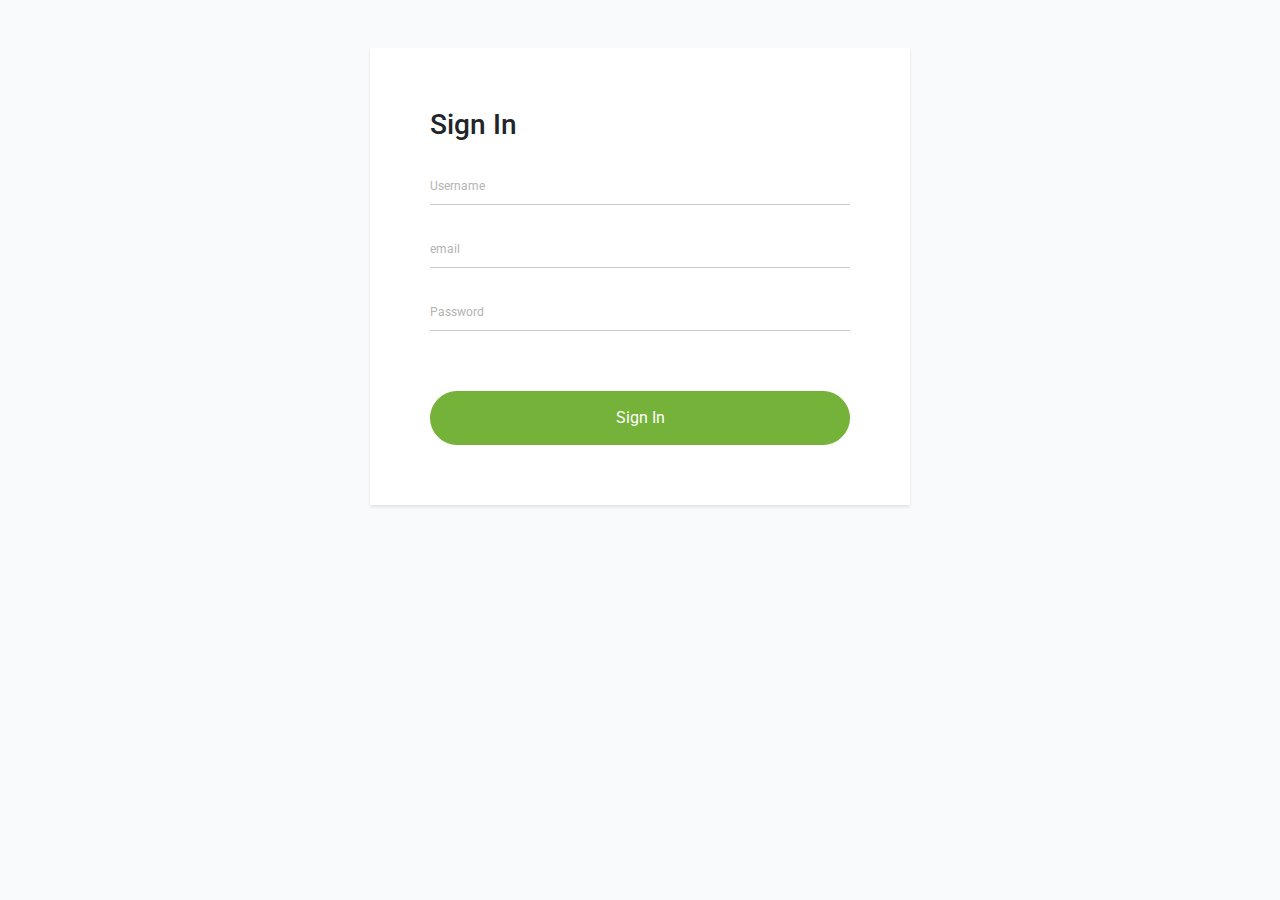
<file: regester.html>
<!doctype html>
<html lang="en">

<head>
    <!-- Required meta tags -->
    <meta charset="utf-8">
    <meta name="viewport" content="width=device-width, initial-scale=1, shrink-to-fit=no">
    <link href="https://fonts.googleapis.com/css?family=Roboto:300,400&display=swap" rel="stylesheet">

    <link rel="stylesheet" href="fonts/icomoon/style.css">

    <link rel="stylesheet" href="css/owl.carousel.min.css">

    <!-- Bootstrap CSS -->
    <link rel="stylesheet" href="css/bootstrap.min.css">

    <!-- Style -->
    <link rel="stylesheet" href="css/stylee.css">

    <title>Sign in</title>
</head>

<body>



    <div class="content">
        <div class="container">
            <div class="row justify-content-center">
                <!-- <div class="col-md-6 order-md-2">
          <img src="images/undraw_file_sync_ot38.svg" alt="Image" class="img-fluid">
        </div> -->
                <div class="col-md-6 contents">
                    <div class="row justify-content-center">
                        <div class="col-md-12">
                            <div class="form-block">
                                <div class="mb-4">
                                    <h3>Sign In </h3>

                                </div>
                                <form action="#" method="post">
                                    <div class="form-group first">
                                        <label for="username">Username</label>
                                        <input type="text" class="form-control" id="username">

                                    </div>
                                    <div class="form-group first my-3">
                                        <label for="email">email</label>
                                        <input type="email" class="form-control" id="email">

                                    </div>
                                    <div class="form-group last mb-4">
                                        <label for="password">Password</label>
                                        <input type="password" class="form-control" id="password">

                                    </div>

                                    <input style="margin-top: 60px;" type="submit" value="Sign In " class="btn btn-pill text-white btn-block btn-primary">

                                    <!-- <span class="d-block text-center my-4 text-muted"> or sign in with</span>

                                    <div class="social-login text-center">
                                        <a href="#" class="facebook">
                                            <span class="icon-facebook mr-3"></span>
                                        </a>
                                        <a href="#" class="twitter">
                                            <span class="icon-twitter mr-3"></span>
                                        </a>
                                        <a href="#" class="google">
                                            <span class="icon-google mr-3"></span>
                                        </a>
                                    </div> -->
                                </form>
                            </div>
                        </div>
                    </div>

                </div>

            </div>
        </div>
    </div>


    <script src="js/js/jquery-3.3.1.min.js"></script>
    <script src="js/js/popper.min.js"></script>
    <script src="js/js/bootstrap.min.js"></script>
    <script src="js/js/main.js"></script>
</body>

</html>
</file>
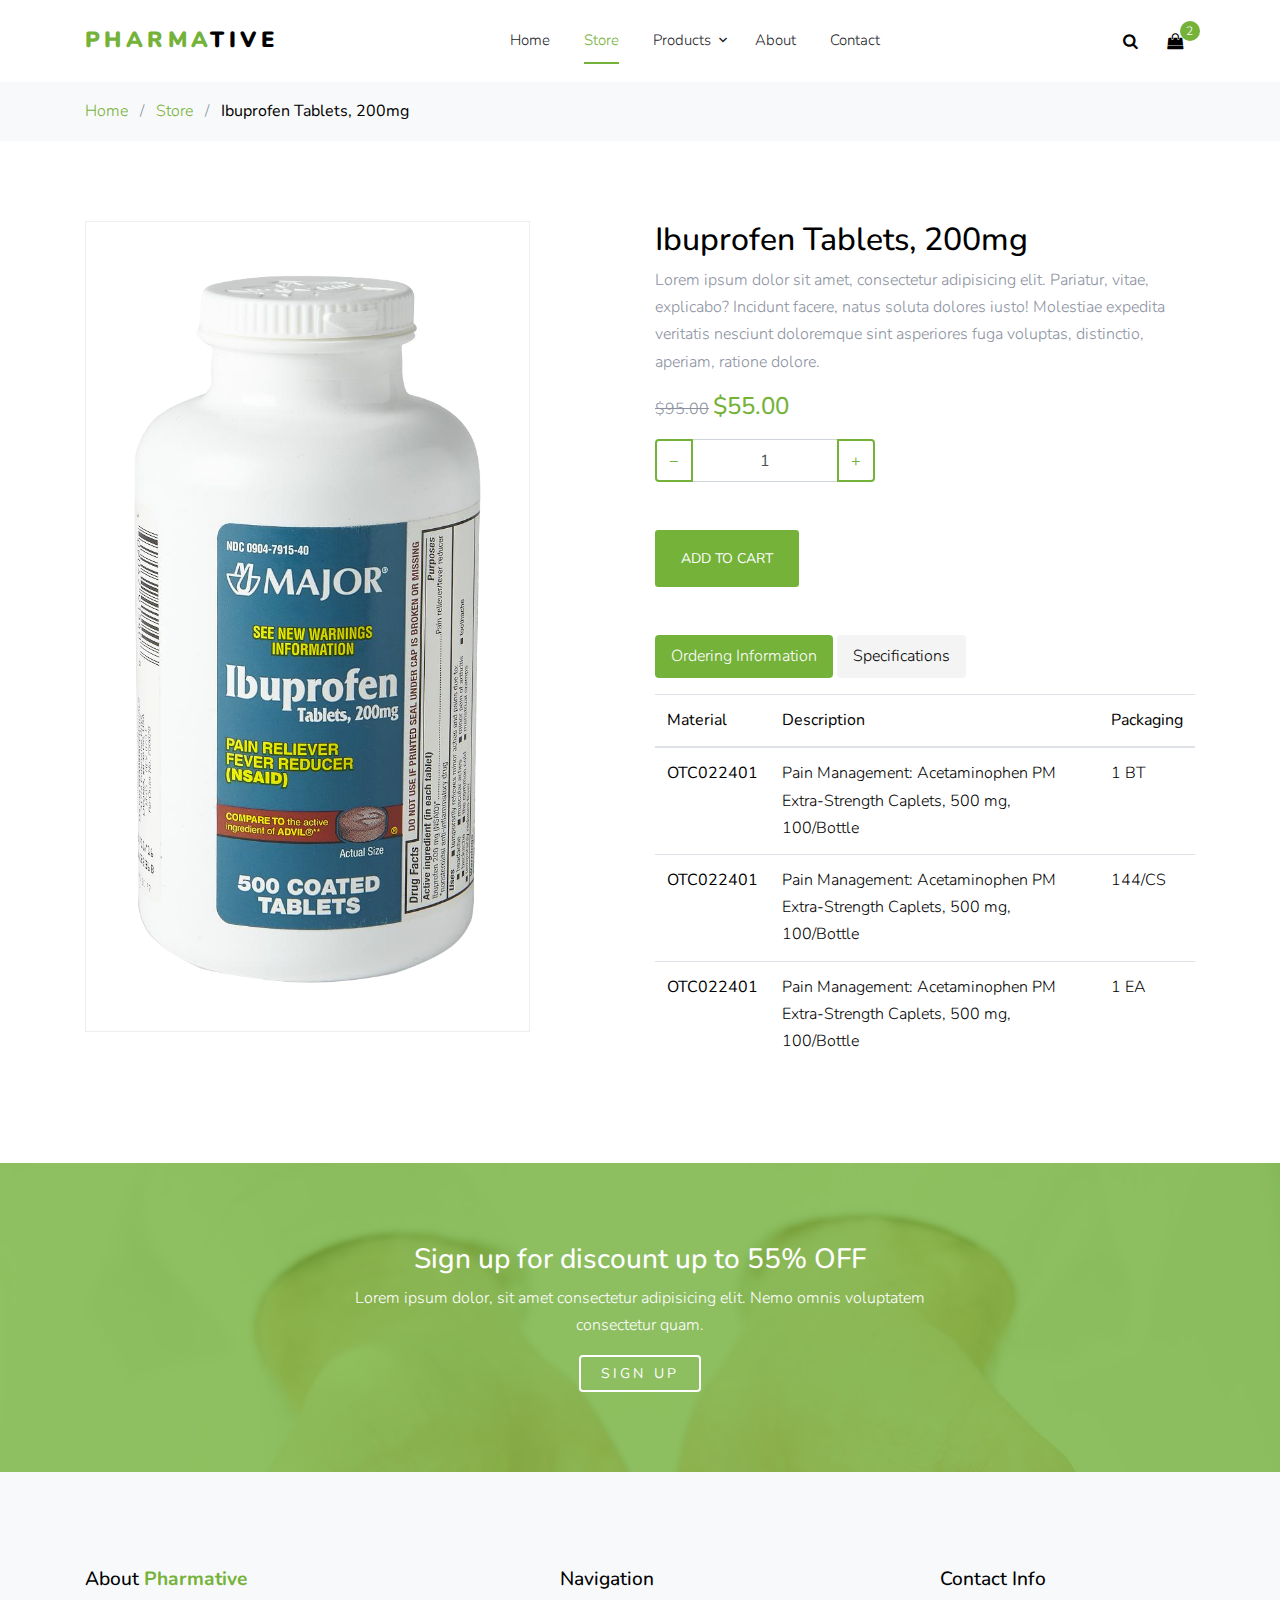
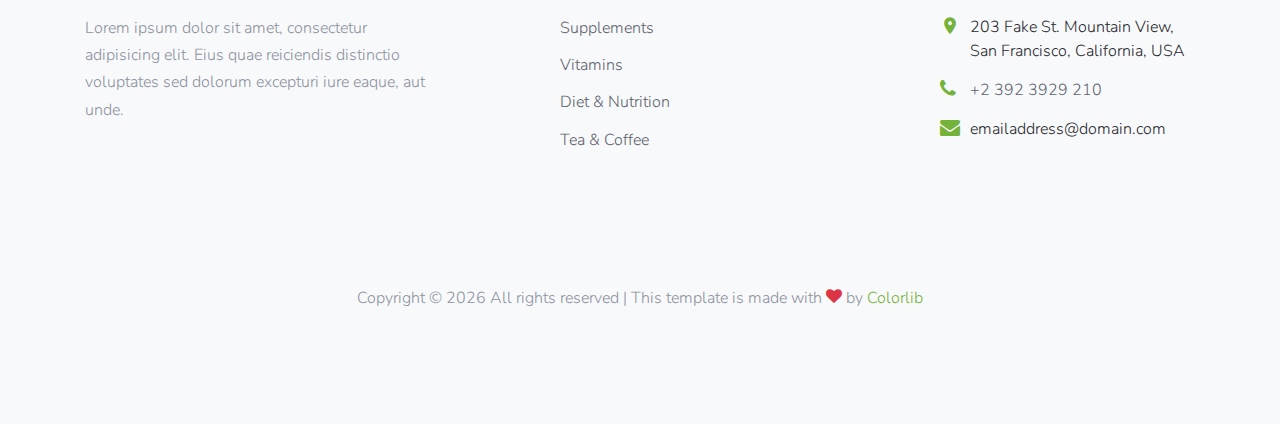
<file: shop-single.html>
<!DOCTYPE html>
<html lang="en">

<head>
  <title>Pharmative &mdash; Colorlib Template</title>
  <meta charset="utf-8">
  <meta name="viewport" content="width=device-width, initial-scale=1, shrink-to-fit=no">

  <link href="https://fonts.googleapis.com/css2?family=Nunito:wght@400;700&display=swap" rel="stylesheet">
  <link rel="stylesheet" href="fonts/icomoon/style.css">

  <link rel="stylesheet" href="css/bootstrap.min.css">
  <link rel="stylesheet" href="fonts/flaticon/font/flaticon.css">
  <link rel="stylesheet" href="css/magnific-popup.css">
  <link rel="stylesheet" href="css/jquery-ui.css">
  <link rel="stylesheet" href="css/owl.carousel.min.css">
  <link rel="stylesheet" href="css/owl.theme.default.min.css">


  <link rel="stylesheet" href="css/aos.css">

  <link rel="stylesheet" href="css/style.css">

</head>

<body>

  <div class="site-wrap">


    <div class="site-navbar py-2">

      <div class="search-wrap">
        <div class="container">
          <a href="#" class="search-close js-search-close"><span class="icon-close2"></span></a>
          <form action="#" method="post">
            <input type="text" class="form-control" placeholder="Search keyword and hit enter...">
          </form>
        </div>
      </div>

      <div class="container">
        <div class="d-flex align-items-center justify-content-between">
          <div class="logo">
            <div class="site-logo">
              <a href="index.html" class="js-logo-clone"><strong class="text-primary">Pharma</strong>tive</a>
            </div>
          </div>
          <div class="main-nav d-none d-lg-block">
            <nav class="site-navigation text-right text-md-center" role="navigation">
              <ul class="site-menu js-clone-nav d-none d-lg-block">
                <li><a href="index.html">Home</a></li>
                <li class="active"><a href="shop.html">Store</a></li>
                <li class="has-children">
                  <a href="#">Products</a>
                  <ul class="dropdown">
                    <li><a href="#">Supplements</a></li>
                    <li class="has-children">
                      <a href="#">Vitamins</a>
                      <ul class="dropdown">
                        <li><a href="#">Supplements</a></li>
                        <li><a href="#">Vitamins</a></li>
                        <li><a href="#">Diet &amp; Nutrition</a></li>
                        <li><a href="#">Tea &amp; Coffee</a></li>
                      </ul>
                    </li>
                    <li><a href="#">Diet &amp; Nutrition</a></li>
                    <li><a href="#">Tea &amp; Coffee</a></li>
                    
                  </ul>
                </li>
                <li><a href="about.html">About</a></li>
                <li><a href="contact.html">Contact</a></li>
              </ul>
            </nav>
          </div>
          <div class="icons">
            <a href="#" class="icons-btn d-inline-block js-search-open"><span class="icon-search"></span></a>
            <a href="cart.html" class="icons-btn d-inline-block bag">
              <span class="icon-shopping-bag"></span>
              <span class="number">2</span>
            </a>
            <a href="#" class="site-menu-toggle js-menu-toggle ml-3 d-inline-block d-lg-none"><span
                class="icon-menu"></span></a>
          </div>
        </div>
      </div>
    </div>
  

    <div class="bg-light py-3">
      <div class="container">
        <div class="row">
          <div class="col-md-12 mb-0"><a href="index.html">Home</a> <span class="mx-2 mb-0">/</span> <a
              href="shop.html">Store</a> <span class="mx-2 mb-0">/</span> <strong class="text-black">Ibuprofen Tablets, 200mg</strong></div>
        </div>
      </div>
    </div>

    <div class="site-section">
      <div class="container">
        <div class="row">
          <div class="col-md-5 mr-auto">
            <div class="border text-center">
              <img src="images/product_07_large.png" alt="Image" class="img-fluid p-5">
            </div>
          </div>
          <div class="col-md-6">
            <h2 class="text-black">Ibuprofen Tablets, 200mg</h2>
            <p>Lorem ipsum dolor sit amet, consectetur adipisicing elit. Pariatur, vitae, explicabo? Incidunt facere, natus
              soluta dolores iusto! Molestiae expedita veritatis nesciunt doloremque sint asperiores fuga voluptas,
              distinctio, aperiam, ratione dolore.</p>
            

            <p><del>$95.00</del>  <strong class="text-primary h4">$55.00</strong></p>

            
            
            <div class="mb-5">
              <div class="input-group mb-3" style="max-width: 220px;">
                <div class="input-group-prepend">
                  <button class="btn btn-outline-primary js-btn-minus" type="button">&minus;</button>
                </div>
                <input type="text" class="form-control text-center" value="1" placeholder=""
                  aria-label="Example text with button addon" aria-describedby="button-addon1">
                <div class="input-group-append">
                  <button class="btn btn-outline-primary js-btn-plus" type="button">&plus;</button>
                </div>
              </div>
    
            </div>
            <p><a href="cart.html" class="buy-now btn btn-sm height-auto px-4 py-3 btn-primary">Add To Cart</a></p>

            <div class="mt-5">
              <ul class="nav nav-pills mb-3 custom-pill" id="pills-tab" role="tablist">
                <li class="nav-item">
                  <a class="nav-link active" id="pills-home-tab" data-toggle="pill" href="#pills-home" role="tab"
                    aria-controls="pills-home" aria-selected="true">Ordering Information</a>
                </li>
                <li class="nav-item">
                  <a class="nav-link" id="pills-profile-tab" data-toggle="pill" href="#pills-profile" role="tab"
                    aria-controls="pills-profile" aria-selected="false">Specifications</a>
                </li>
            
              </ul>
              <div class="tab-content" id="pills-tabContent">
                <div class="tab-pane fade show active" id="pills-home" role="tabpanel" aria-labelledby="pills-home-tab">
                  <table class="table custom-table">
                    <thead>
                      <th>Material</th>
                      <th>Description</th>
                      <th>Packaging</th>
                    </thead>
                    <tbody>
                      <tr>
                        <th scope="row">OTC022401</th>
                        <td>Pain Management: Acetaminophen PM Extra-Strength Caplets, 500 mg, 100/Bottle</td>
                        <td>1 BT</td>
                      </tr>
                      <tr>
                        <th scope="row">OTC022401</th>
                        <td>Pain Management: Acetaminophen PM Extra-Strength Caplets, 500 mg, 100/Bottle</td>
                        <td>144/CS</td>
                      </tr>
                      <tr>
                        <th scope="row">OTC022401</th>
                        <td>Pain Management: Acetaminophen PM Extra-Strength Caplets, 500 mg, 100/Bottle</td>
                        <td>1 EA</td>
                      </tr>
                      
                    </tbody>
                  </table>
                </div>
                <div class="tab-pane fade" id="pills-profile" role="tabpanel" aria-labelledby="pills-profile-tab">
            
                  <table class="table custom-table">
            
                    <tbody>
                      <tr>
                        <td>HPIS CODE</td>
                        <td class="bg-light">999_200_40_0</td>
                      </tr>
                      <tr>
                        <td>HEALTHCARE PROVIDERS ONLY</td>
                        <td class="bg-light">No</td>
                      </tr>
                      <tr>
                        <td>LATEX FREE</td>
                        <td class="bg-light">Yes, No</td>
                      </tr>
                      <tr>
                        <td>MEDICATION ROUTE</td>
                        <td class="bg-light">Topical</td>
                      </tr>
                    </tbody>
                  </table>
            
                </div>
            
              </div>
            </div>

    
          </div>
        </div>
      </div>
    </div>

    <div class="site-section bg-image overlay" style="background-image: url('images/hero_bg_2.jpg');">
      <div class="container">
        <div class="row justify-content-center text-center">
         <div class="col-lg-7">
           <h3 class="text-white">Sign up for discount up to 55% OFF</h3>
           <p class="text-white">Lorem ipsum dolor, sit amet consectetur adipisicing elit. Nemo omnis voluptatem consectetur quam.</p>
           <p class="mb-0"><a href="#" class="btn btn-outline-white">Sign up</a></p>
         </div>
        </div>
      </div>
    </div>
    <footer class="site-footer bg-light">
      <div class="container">
        <div class="row">
          <div class="col-md-6 col-lg-4 mb-4 mb-lg-0">

            <div class="block-7">
              <h3 class="footer-heading mb-4">About <strong class="text-primary">Pharmative</strong></h3>
              <p>Lorem ipsum dolor sit amet, consectetur adipisicing elit. Eius quae reiciendis distinctio voluptates
                sed dolorum excepturi iure eaque, aut unde.</p>
            </div>

          </div>
          <div class="col-lg-3 mx-auto mb-5 mb-lg-0">
            <h3 class="footer-heading mb-4">Navigation</h3>
            <ul class="list-unstyled">
              <li><a href="#">Supplements</a></li>
              <li><a href="#">Vitamins</a></li>
              <li><a href="#">Diet &amp; Nutrition</a></li>
              <li><a href="#">Tea &amp; Coffee</a></li>
            </ul>
          </div>

          <div class="col-md-6 col-lg-3">
            <div class="block-5 mb-5">
              <h3 class="footer-heading mb-4">Contact Info</h3>
              <ul class="list-unstyled">
                <li class="address">203 Fake St. Mountain View, San Francisco, California, USA</li>
                <li class="phone"><a href="tel://23923929210">+2 392 3929 210</a></li>
                <li class="email">emailaddress@domain.com</li>
              </ul>
            </div>


          </div>
        </div>
        <div class="row pt-5 mt-5 text-center">
          <div class="col-md-12">
            <p>
              <!-- Link back to Colorlib can't be removed. Template is licensed under CC BY 3.0. -->
              Copyright &copy;
              <script>document.write(new Date().getFullYear());</script> All rights reserved | This template is made
              with <i class="icon-heart text-danger" aria-hidden="true"></i> by <a href="https://colorlib.com" target="_blank"
                class="text-primary">Colorlib</a>
              <!-- Link back to Colorlib can't be removed. Template is licensed under CC BY 3.0. -->
            </p>
          </div>

        </div>
      </div>
    </footer>
  </div>

  <script src="js/jquery-3.3.1.min.js"></script>
  <script src="js/jquery-ui.js"></script>
  <script src="js/popper.min.js"></script>
  <script src="js/bootstrap.min.js"></script>
  <script src="js/owl.carousel.min.js"></script>
  <script src="js/jquery.magnific-popup.min.js"></script>
  <script src="js/aos.js"></script>

  <script src="js/main.js"></script>

</body>

</html>
</file>
<file: fonts/icomoon/style.css>
@font-face {
  font-family: 'icomoon';
  src:  url('fonts/icomoon.eot?10si43');
  src:  url('fonts/icomoon.eot?10si43#iefix') format('embedded-opentype'),
    url('fonts/icomoon.ttf?10si43') format('truetype'),
    url('fonts/icomoon.woff?10si43') format('woff'),
    url('fonts/icomoon.svg?10si43#icomoon') format('svg');
  font-weight: normal;
  font-style: normal;
}

[class^="icon-"], [class*=" icon-"] {
  /* use !important to prevent issues with browser extensions that change fonts */
  font-family: 'icomoon' !important;
  speak: none;
  font-style: normal;
  font-weight: normal;
  font-variant: normal;
  text-transform: none;
  line-height: 1;

  /* Better Font Rendering =========== */
  -webkit-font-smoothing: antialiased;
  -moz-osx-font-smoothing: grayscale;
}

.icon-asterisk:before {
  content: "\f069";
}
.icon-plus:before {
  content: "\f067";
}
.icon-question:before {
  content: "\f128";
}
.icon-minus:before {
  content: "\f068";
}
.icon-glass:before {
  content: "\f000";
}
.icon-music:before {
  content: "\f001";
}
.icon-search:before {
  content: "\f002";
}
.icon-envelope-o:before {
  content: "\f003";
}
.icon-heart:before {
  content: "\f004";
}
.icon-star:before {
  content: "\f005";
}
.icon-star-o:before {
  content: "\f006";
}
.icon-user:before {
  content: "\f007";
}
.icon-film:before {
  content: "\f008";
}
.icon-th-large:before {
  content: "\f009";
}
.icon-th:before {
  content: "\f00a";
}
.icon-th-list:before {
  content: "\f00b";
}
.icon-check:before {
  content: "\f00c";
}
.icon-close:before {
  content: "\f00d";
}
.icon-remove:before {
  content: "\f00d";
}
.icon-times:before {
  content: "\f00d";
}
.icon-search-plus:before {
  content: "\f00e";
}
.icon-search-minus:before {
  content: "\f010";
}
.icon-power-off:before {
  content: "\f011";
}
.icon-signal:before {
  content: "\f012";
}
.icon-cog:before {
  content: "\f013";
}
.icon-gear:before {
  content: "\f013";
}
.icon-trash-o:before {
  content: "\f014";
}
.icon-home:before {
  content: "\f015";
}
.icon-file-o:before {
  content: "\f016";
}
.icon-clock-o:before {
  content: "\f017";
}
.icon-road:before {
  content: "\f018";
}
.icon-download:before {
  content: "\f019";
}
.icon-arrow-circle-o-down:before {
  content: "\f01a";
}
.icon-arrow-circle-o-up:before {
  content: "\f01b";
}
.icon-inbox:before {
  content: "\f01c";
}
.icon-play-circle-o:before {
  content: "\f01d";
}
.icon-repeat:before {
  content: "\f01e";
}
.icon-rotate-right:before {
  content: "\f01e";
}
.icon-refresh:before {
  content: "\f021";
}
.icon-list-alt:before {
  content: "\f022";
}
.icon-lock:before {
  content: "\f023";
}
.icon-flag:before {
  content: "\f024";
}
.icon-headphones:before {
  content: "\f025";
}
.icon-volume-off:before {
  content: "\f026";
}
.icon-volume-down:before {
  content: "\f027";
}
.icon-volume-up:before {
  content: "\f028";
}
.icon-qrcode:before {
  content: "\f029";
}
.icon-barcode:before {
  content: "\f02a";
}
.icon-tag:before {
  content: "\f02b";
}
.icon-tags:before {
  content: "\f02c";
}
.icon-book:before {
  content: "\f02d";
}
.icon-bookmark:before {
  content: "\f02e";
}
.icon-print:before {
  content: "\f02f";
}
.icon-camera:before {
  content: "\f030";
}
.icon-font:before {
  content: "\f031";
}
.icon-bold:before {
  content: "\f032";
}
.icon-italic:before {
  content: "\f033";
}
.icon-text-height:before {
  content: "\f034";
}
.icon-text-width:before {
  content: "\f035";
}
.icon-align-left:before {
  content: "\f036";
}
.icon-align-center:before {
  content: "\f037";
}
.icon-align-right:before {
  content: "\f038";
}
.icon-align-justify:before {
  content: "\f039";
}
.icon-list:before {
  content: "\f03a";
}
.icon-dedent:before {
  content: "\f03b";
}
.icon-outdent:before {
  content: "\f03b";
}
.icon-indent:before {
  content: "\f03c";
}
.icon-video-camera:before {
  content: "\f03d";
}
.icon-image:before {
  content: "\f03e";
}
.icon-photo:before {
  content: "\f03e";
}
.icon-picture-o:before {
  content: "\f03e";
}
.icon-pencil:before {
  content: "\f040";
}
.icon-map-marker:before {
  content: "\f041";
}
.icon-adjust:before {
  content: "\f042";
}
.icon-tint:before {
  content: "\f043";
}
.icon-edit:before {
  content: "\f044";
}
.icon-pencil-square-o:before {
  content: "\f044";
}
.icon-share-square-o:before {
  content: "\f045";
}
.icon-check-square-o:before {
  content: "\f046";
}
.icon-arrows:before {
  content: "\f047";
}
.icon-step-backward:before {
  content: "\f048";
}
.icon-fast-backward:before {
  content: "\f049";
}
.icon-backward:before {
  content: "\f04a";
}
.icon-play:before {
  content: "\f04b";
}
.icon-pause:before {
  content: "\f04c";
}
.icon-stop:before {
  content: "\f04d";
}
.icon-forward:before {
  content: "\f04e";
}
.icon-fast-forward:before {
  content: "\f050";
}
.icon-step-forward:before {
  content: "\f051";
}
.icon-eject:before {
  content: "\f052";
}
.icon-chevron-left:before {
  content: "\f053";
}
.icon-chevron-right:before {
  content: "\f054";
}
.icon-plus-circle:before {
  content: "\f055";
}
.icon-minus-circle:before {
  content: "\f056";
}
.icon-times-circle:before {
  content: "\f057";
}
.icon-check-circle:before {
  content: "\f058";
}
.icon-question-circle:before {
  content: "\f059";
}
.icon-info-circle:before {
  content: "\f05a";
}
.icon-crosshairs:before {
  content: "\f05b";
}
.icon-times-circle-o:before {
  content: "\f05c";
}
.icon-check-circle-o:before {
  content: "\f05d";
}
.icon-ban:before {
  content: "\f05e";
}
.icon-arrow-left:before {
  content: "\f060";
}
.icon-arrow-right:before {
  content: "\f061";
}
.icon-arrow-up:before {
  content: "\f062";
}
.icon-arrow-down:before {
  content: "\f063";
}
.icon-mail-forward:before {
  content: "\f064";
}
.icon-share:before {
  content: "\f064";
}
.icon-expand:before {
  content: "\f065";
}
.icon-compress:before {
  content: "\f066";
}
.icon-exclamation-circle:before {
  content: "\f06a";
}
.icon-gift:before {
  content: "\f06b";
}
.icon-leaf:before {
  content: "\f06c";
}
.icon-fire:before {
  content: "\f06d";
}
.icon-eye:before {
  content: "\f06e";
}
.icon-eye-slash:before {
  content: "\f070";
}
.icon-exclamation-triangle:before {
  content: "\f071";
}
.icon-warning:before {
  content: "\f071";
}
.icon-plane:before {
  content: "\f072";
}
.icon-calendar:before {
  content: "\f073";
}
.icon-random:before {
  content: "\f074";
}
.icon-comment:before {
  content: "\f075";
}
.icon-magnet:before {
  content: "\f076";
}
.icon-chevron-up:before {
  content: "\f077";
}
.icon-chevron-down:before {
  content: "\f078";
}
.icon-retweet:before {
  content: "\f079";
}
.icon-shopping-cart:before {
  content: "\f07a";
}
.icon-folder:before {
  content: "\f07b";
}
.icon-folder-open:before {
  content: "\f07c";
}
.icon-arrows-v:before {
  content: "\f07d";
}
.icon-arrows-h:before {
  content: "\f07e";
}
.icon-bar-chart:before {
  content: "\f080";
}
.icon-bar-chart-o:before {
  content: "\f080";
}
.icon-twitter-square:before {
  content: "\f081";
}
.icon-facebook-square:before {
  content: "\f082";
}
.icon-camera-retro:before {
  content: "\f083";
}
.icon-key:before {
  content: "\f084";
}
.icon-cogs:before {
  content: "\f085";
}
.icon-gears:before {
  content: "\f085";
}
.icon-comments:before {
  content: "\f086";
}
.icon-thumbs-o-up:before {
  content: "\f087";
}
.icon-thumbs-o-down:before {
  content: "\f088";
}
.icon-star-half:before {
  content: "\f089";
}
.icon-heart-o:before {
  content: "\f08a";
}
.icon-sign-out:before {
  content: "\f08b";
}
.icon-linkedin-square:before {
  content: "\f08c";
}
.icon-thumb-tack:before {
  content: "\f08d";
}
.icon-external-link:before {
  content: "\f08e";
}
.icon-sign-in:before {
  content: "\f090";
}
.icon-trophy:before {
  content: "\f091";
}
.icon-github-square:before {
  content: "\f092";
}
.icon-upload:before {
  content: "\f093";
}
.icon-lemon-o:before {
  content: "\f094";
}
.icon-phone:before {
  content: "\f095";
}
.icon-square-o:before {
  content: "\f096";
}
.icon-bookmark-o:before {
  content: "\f097";
}
.icon-phone-square:before {
  content: "\f098";
}
.icon-twitter:before {
  content: "\f099";
}
.icon-facebook:before {
  content: "\f09a";
}
.icon-facebook-f:before {
  content: "\f09a";
}
.icon-github:before {
  content: "\f09b";
}
.icon-unlock:before {
  content: "\f09c";
}
.icon-credit-card:before {
  content: "\f09d";
}
.icon-feed:before {
  content: "\f09e";
}
.icon-rss:before {
  content: "\f09e";
}
.icon-hdd-o:before {
  content: "\f0a0";
}
.icon-bullhorn:before {
  content: "\f0a1";
}
.icon-bell-o:before {
  content: "\f0a2";
}
.icon-certificate:before {
  content: "\f0a3";
}
.icon-hand-o-right:before {
  content: "\f0a4";
}
.icon-hand-o-left:before {
  content: "\f0a5";
}
.icon-hand-o-up:before {
  content: "\f0a6";
}
.icon-hand-o-down:before {
  content: "\f0a7";
}
.icon-arrow-circle-left:before {
  content: "\f0a8";
}
.icon-arrow-circle-right:before {
  content: "\f0a9";
}
.icon-arrow-circle-up:before {
  content: "\f0aa";
}
.icon-arrow-circle-down:before {
  content: "\f0ab";
}
.icon-globe:before {
  content: "\f0ac";
}
.icon-wrench:before {
  content: "\f0ad";
}
.icon-tasks:before {
  content: "\f0ae";
}
.icon-filter:before {
  content: "\f0b0";
}
.icon-briefcase:before {
  content: "\f0b1";
}
.icon-arrows-alt:before {
  content: "\f0b2";
}
.icon-group:before {
  content: "\f0c0";
}
.icon-users:before {
  content: "\f0c0";
}
.icon-chain:before {
  content: "\f0c1";
}
.icon-link:before {
  content: "\f0c1";
}
.icon-cloud:before {
  content: "\f0c2";
}
.icon-flask:before {
  content: "\f0c3";
}
.icon-cut:before {
  content: "\f0c4";
}
.icon-scissors:before {
  content: "\f0c4";
}
.icon-copy:before {
  content: "\f0c5";
}
.icon-files-o:before {
  content: "\f0c5";
}
.icon-paperclip:before {
  content: "\f0c6";
}
.icon-floppy-o:before {
  content: "\f0c7";
}
.icon-save:before {
  content: "\f0c7";
}
.icon-square:before {
  content: "\f0c8";
}
.icon-bars:before {
  content: "\f0c9";
}
.icon-navicon:before {
  content: "\f0c9";
}
.icon-reorder:before {
  content: "\f0c9";
}
.icon-list-ul:before {
  content: "\f0ca";
}
.icon-list-ol:before {
  content: "\f0cb";
}
.icon-strikethrough:before {
  content: "\f0cc";
}
.icon-underline:before {
  content: "\f0cd";
}
.icon-table:before {
  content: "\f0ce";
}
.icon-magic:before {
  content: "\f0d0";
}
.icon-truck:before {
  content: "\f0d1";
}
.icon-pinterest:before {
  content: "\f0d2";
}
.icon-pinterest-square:before {
  content: "\f0d3";
}
.icon-google-plus-square:before {
  content: "\f0d4";
}
.icon-google-plus:before {
  content: "\f0d5";
}
.icon-money:before {
  content: "\f0d6";
}
.icon-caret-down:before {
  content: "\f0d7";
}
.icon-caret-up:before {
  content: "\f0d8";
}
.icon-caret-left:before {
  content: "\f0d9";
}
.icon-caret-right:before {
  content: "\f0da";
}
.icon-columns:before {
  content: "\f0db";
}
.icon-sort:before {
  content: "\f0dc";
}
.icon-unsorted:before {
  content: "\f0dc";
}
.icon-sort-desc:before {
  content: "\f0dd";
}
.icon-sort-down:before {
  content: "\f0dd";
}
.icon-sort-asc:before {
  content: "\f0de";
}
.icon-sort-up:before {
  content: "\f0de";
}
.icon-envelope:before {
  content: "\f0e0";
}
.icon-linkedin:before {
  content: "\f0e1";
}
.icon-rotate-left:before {
  content: "\f0e2";
}
.icon-undo:before {
  content: "\f0e2";
}
.icon-gavel:before {
  content: "\f0e3";
}
.icon-legal:before {
  content: "\f0e3";
}
.icon-dashboard:before {
  content: "\f0e4";
}
.icon-tachometer:before {
  content: "\f0e4";
}
.icon-comment-o:before {
  content: "\f0e5";
}
.icon-comments-o:before {
  content: "\f0e6";
}
.icon-bolt:before {
  content: "\f0e7";
}
.icon-flash:before {
  content: "\f0e7";
}
.icon-sitemap:before {
  content: "\f0e8";
}
.icon-umbrella:before {
  content: "\f0e9";
}
.icon-clipboard:before {
  content: "\f0ea";
}
.icon-paste:before {
  content: "\f0ea";
}
.icon-lightbulb-o:before {
  content: "\f0eb";
}
.icon-exchange:before {
  content: "\f0ec";
}
.icon-cloud-download:before {
  content: "\f0ed";
}
.icon-cloud-upload:before {
  content: "\f0ee";
}
.icon-user-md:before {
  content: "\f0f0";
}
.icon-stethoscope:before {
  content: "\f0f1";
}
.icon-suitcase:before {
  content: "\f0f2";
}
.icon-bell:before {
  content: "\f0f3";
}
.icon-coffee:before {
  content: "\f0f4";
}
.icon-cutlery:before {
  content: "\f0f5";
}
.icon-file-text-o:before {
  content: "\f0f6";
}
.icon-building-o:before {
  content: "\f0f7";
}
.icon-hospital-o:before {
  content: "\f0f8";
}
.icon-ambulance:before {
  content: "\f0f9";
}
.icon-medkit:before {
  content: "\f0fa";
}
.icon-fighter-jet:before {
  content: "\f0fb";
}
.icon-beer:before {
  content: "\f0fc";
}
.icon-h-square:before {
  content: "\f0fd";
}
.icon-plus-square:before {
  content: "\f0fe";
}
.icon-angle-double-left:before {
  content: "\f100";
}
.icon-angle-double-right:before {
  content: "\f101";
}
.icon-angle-double-up:before {
  content: "\f102";
}
.icon-angle-double-down:before {
  content: "\f103";
}
.icon-angle-left:before {
  content: "\f104";
}
.icon-angle-right:before {
  content: "\f105";
}
.icon-angle-up:before {
  content: "\f106";
}
.icon-angle-down:before {
  content: "\f107";
}
.icon-desktop:before {
  content: "\f108";
}
.icon-laptop:before {
  content: "\f109";
}
.icon-tablet:before {
  content: "\f10a";
}
.icon-mobile:before {
  content: "\f10b";
}
.icon-mobile-phone:before {
  content: "\f10b";
}
.icon-circle-o:before {
  content: "\f10c";
}
.icon-quote-left:before {
  content: "\f10d";
}
.icon-quote-right:before {
  content: "\f10e";
}
.icon-spinner:before {
  content: "\f110";
}
.icon-circle:before {
  content: "\f111";
}
.icon-mail-reply:before {
  content: "\f112";
}
.icon-reply:before {
  content: "\f112";
}
.icon-github-alt:before {
  content: "\f113";
}
.icon-folder-o:before {
  content: "\f114";
}
.icon-folder-open-o:before {
  content: "\f115";
}
.icon-smile-o:before {
  content: "\f118";
}
.icon-frown-o:before {
  content: "\f119";
}
.icon-meh-o:before {
  content: "\f11a";
}
.icon-gamepad:before {
  content: "\f11b";
}
.icon-keyboard-o:before {
  content: "\f11c";
}
.icon-flag-o:before {
  content: "\f11d";
}
.icon-flag-checkered:before {
  content: "\f11e";
}
.icon-terminal:before {
  content: "\f120";
}
.icon-code:before {
  content: "\f121";
}
.icon-mail-reply-all:before {
  content: "\f122";
}
.icon-reply-all:before {
  content: "\f122";
}
.icon-star-half-empty:before {
  content: "\f123";
}
.icon-star-half-full:before {
  content: "\f123";
}
.icon-star-half-o:before {
  content: "\f123";
}
.icon-location-arrow:before {
  content: "\f124";
}
.icon-crop:before {
  content: "\f125";
}
.icon-code-fork:before {
  content: "\f126";
}
.icon-chain-broken:before {
  content: "\f127";
}
.icon-unlink:before {
  content: "\f127";
}
.icon-info:before {
  content: "\f129";
}
.icon-exclamation:before {
  content: "\f12a";
}
.icon-superscript:before {
  content: "\f12b";
}
.icon-subscript:before {
  content: "\f12c";
}
.icon-eraser:before {
  content: "\f12d";
}
.icon-puzzle-piece:before {
  content: "\f12e";
}
.icon-microphone:before {
  content: "\f130";
}
.icon-microphone-slash:before {
  content: "\f131";
}
.icon-shield:before {
  content: "\f132";
}
.icon-calendar-o:before {
  content: "\f133";
}
.icon-fire-extinguisher:before {
  content: "\f134";
}
.icon-rocket:before {
  content: "\f135";
}
.icon-maxcdn:before {
  content: "\f136";
}
.icon-chevron-circle-left:before {
  content: "\f137";
}
.icon-chevron-circle-right:before {
  content: "\f138";
}
.icon-chevron-circle-up:before {
  content: "\f139";
}
.icon-chevron-circle-down:before {
  content: "\f13a";
}
.icon-html5:before {
  content: "\f13b";
}
.icon-css3:before {
  content: "\f13c";
}
.icon-anchor:before {
  content: "\f13d";
}
.icon-unlock-alt:before {
  content: "\f13e";
}
.icon-bullseye:before {
  content: "\f140";
}
.icon-ellipsis-h:before {
  content: "\f141";
}
.icon-ellipsis-v:before {
  content: "\f142";
}
.icon-rss-square:before {
  content: "\f143";
}
.icon-play-circle:before {
  content: "\f144";
}
.icon-ticket:before {
  content: "\f145";
}
.icon-minus-square:before {
  content: "\f146";
}
.icon-minus-square-o:before {
  content: "\f147";
}
.icon-level-up:before {
  content: "\f148";
}
.icon-level-down:before {
  content: "\f149";
}
.icon-check-square:before {
  content: "\f14a";
}
.icon-pencil-square:before {
  content: "\f14b";
}
.icon-external-link-square:before {
  content: "\f14c";
}
.icon-share-square:before {
  content: "\f14d";
}
.icon-compass:before {
  content: "\f14e";
}
.icon-caret-square-o-down:before {
  content: "\f150";
}
.icon-toggle-down:before {
  content: "\f150";
}
.icon-caret-square-o-up:before {
  content: "\f151";
}
.icon-toggle-up:before {
  content: "\f151";
}
.icon-caret-square-o-right:before {
  content: "\f152";
}
.icon-toggle-right:before {
  content: "\f152";
}
.icon-eur:before {
  content: "\f153";
}
.icon-euro:before {
  content: "\f153";
}
.icon-gbp:before {
  content: "\f154";
}
.icon-dollar:before {
  content: "\f155";
}
.icon-usd:before {
  content: "\f155";
}
.icon-inr:before {
  content: "\f156";
}
.icon-rupee:before {
  content: "\f156";
}
.icon-cny:before {
  content: "\f157";
}
.icon-jpy:before {
  content: "\f157";
}
.icon-rmb:before {
  content: "\f157";
}
.icon-yen:before {
  content: "\f157";
}
.icon-rouble:before {
  content: "\f158";
}
.icon-rub:before {
  content: "\f158";
}
.icon-ruble:before {
  content: "\f158";
}
.icon-krw:before {
  content: "\f159";
}
.icon-won:before {
  content: "\f159";
}
.icon-bitcoin:before {
  content: "\f15a";
}
.icon-btc:before {
  content: "\f15a";
}
.icon-file:before {
  content: "\f15b";
}
.icon-file-text:before {
  content: "\f15c";
}
.icon-sort-alpha-asc:before {
  content: "\f15d";
}
.icon-sort-alpha-desc:before {
  content: "\f15e";
}
.icon-sort-amount-asc:before {
  content: "\f160";
}
.icon-sort-amount-desc:before {
  content: "\f161";
}
.icon-sort-numeric-asc:before {
  content: "\f162";
}
.icon-sort-numeric-desc:before {
  content: "\f163";
}
.icon-thumbs-up:before {
  content: "\f164";
}
.icon-thumbs-down:before {
  content: "\f165";
}
.icon-youtube-square:before {
  content: "\f166";
}
.icon-youtube:before {
  content: "\f167";
}
.icon-xing:before {
  content: "\f168";
}
.icon-xing-square:before {
  content: "\f169";
}
.icon-youtube-play:before {
  content: "\f16a";
}
.icon-dropbox:before {
  content: "\f16b";
}
.icon-stack-overflow:before {
  content: "\f16c";
}
.icon-instagram:before {
  content: "\f16d";
}
.icon-flickr:before {
  content: "\f16e";
}
.icon-adn:before {
  content: "\f170";
}
.icon-bitbucket:before {
  content: "\f171";
}
.icon-bitbucket-square:before {
  content: "\f172";
}
.icon-tumblr:before {
  content: "\f173";
}
.icon-tumblr-square:before {
  content: "\f174";
}
.icon-long-arrow-down:before {
  content: "\f175";
}
.icon-long-arrow-up:before {
  content: "\f176";
}
.icon-long-arrow-left:before {
  content: "\f177";
}
.icon-long-arrow-right:before {
  content: "\f178";
}
.icon-apple:before {
  content: "\f179";
}
.icon-windows:before {
  content: "\f17a";
}
.icon-android:before {
  content: "\f17b";
}
.icon-linux:before {
  content: "\f17c";
}
.icon-dribbble:before {
  content: "\f17d";
}
.icon-skype:before {
  content: "\f17e";
}
.icon-foursquare:before {
  content: "\f180";
}
.icon-trello:before {
  content: "\f181";
}
.icon-female:before {
  content: "\f182";
}
.icon-male:before {
  content: "\f183";
}
.icon-gittip:before {
  content: "\f184";
}
.icon-gratipay:before {
  content: "\f184";
}
.icon-sun-o:before {
  content: "\f185";
}
.icon-moon-o:before {
  content: "\f186";
}
.icon-archive:before {
  content: "\f187";
}
.icon-bug:before {
  content: "\f188";
}
.icon-vk:before {
  content: "\f189";
}
.icon-weibo:before {
  content: "\f18a";
}
.icon-renren:before {
  content: "\f18b";
}
.icon-pagelines:before {
  content: "\f18c";
}
.icon-stack-exchange:before {
  content: "\f18d";
}
.icon-arrow-circle-o-right:before {
  content: "\f18e";
}
.icon-arrow-circle-o-left:before {
  content: "\f190";
}
.icon-caret-square-o-left:before {
  content: "\f191";
}
.icon-toggle-left:before {
  content: "\f191";
}
.icon-dot-circle-o:before {
  content: "\f192";
}
.icon-wheelchair:before {
  content: "\f193";
}
.icon-vimeo-square:before {
  content: "\f194";
}
.icon-try:before {
  content: "\f195";
}
.icon-turkish-lira:before {
  content: "\f195";
}
.icon-plus-square-o:before {
  content: "\f196";
}
.icon-space-shuttle:before {
  content: "\f197";
}
.icon-slack:before {
  content: "\f198";
}
.icon-envelope-square:before {
  content: "\f199";
}
.icon-wordpress:before {
  content: "\f19a";
}
.icon-openid:before {
  content: "\f19b";
}
.icon-bank:before {
  content: "\f19c";
}
.icon-institution:before {
  content: "\f19c";
}
.icon-university:before {
  content: "\f19c";
}
.icon-graduation-cap:before {
  content: "\f19d";
}
.icon-mortar-board:before {
  content: "\f19d";
}
.icon-yahoo:before {
  content: "\f19e";
}
.icon-google:before {
  content: "\f1a0";
}
.icon-reddit:before {
  content: "\f1a1";
}
.icon-reddit-square:before {
  content: "\f1a2";
}
.icon-stumbleupon-circle:before {
  content: "\f1a3";
}
.icon-stumbleupon:before {
  content: "\f1a4";
}
.icon-delicious:before {
  content: "\f1a5";
}
.icon-digg:before {
  content: "\f1a6";
}
.icon-pied-piper-pp:before {
  content: "\f1a7";
}
.icon-pied-piper-alt:before {
  content: "\f1a8";
}
.icon-drupal:before {
  content: "\f1a9";
}
.icon-joomla:before {
  content: "\f1aa";
}
.icon-language:before {
  content: "\f1ab";
}
.icon-fax:before {
  content: "\f1ac";
}
.icon-building:before {
  content: "\f1ad";
}
.icon-child:before {
  content: "\f1ae";
}
.icon-paw:before {
  content: "\f1b0";
}
.icon-spoon:before {
  content: "\f1b1";
}
.icon-cube:before {
  content: "\f1b2";
}
.icon-cubes:before {
  content: "\f1b3";
}
.icon-behance:before {
  content: "\f1b4";
}
.icon-behance-square:before {
  content: "\f1b5";
}
.icon-steam:before {
  content: "\f1b6";
}
.icon-steam-square:before {
  content: "\f1b7";
}
.icon-recycle:before {
  content: "\f1b8";
}
.icon-automobile:before {
  content: "\f1b9";
}
.icon-car:before {
  content: "\f1b9";
}
.icon-cab:before {
  content: "\f1ba";
}
.icon-taxi:before {
  content: "\f1ba";
}
.icon-tree:before {
  content: "\f1bb";
}
.icon-spotify:before {
  content: "\f1bc";
}
.icon-deviantart:before {
  content: "\f1bd";
}
.icon-soundcloud:before {
  content: "\f1be";
}
.icon-database:before {
  content: "\f1c0";
}
.icon-file-pdf-o:before {
  content: "\f1c1";
}
.icon-file-word-o:before {
  content: "\f1c2";
}
.icon-file-excel-o:before {
  content: "\f1c3";
}
.icon-file-powerpoint-o:before {
  content: "\f1c4";
}
.icon-file-image-o:before {
  content: "\f1c5";
}
.icon-file-photo-o:before {
  content: "\f1c5";
}
.icon-file-picture-o:before {
  content: "\f1c5";
}
.icon-file-archive-o:before {
  content: "\f1c6";
}
.icon-file-zip-o:before {
  content: "\f1c6";
}
.icon-file-audio-o:before {
  content: "\f1c7";
}
.icon-file-sound-o:before {
  content: "\f1c7";
}
.icon-file-movie-o:before {
  content: "\f1c8";
}
.icon-file-video-o:before {
  content: "\f1c8";
}
.icon-file-code-o:before {
  content: "\f1c9";
}
.icon-vine:before {
  content: "\f1ca";
}
.icon-codepen:before {
  content: "\f1cb";
}
.icon-jsfiddle:before {
  content: "\f1cc";
}
.icon-life-bouy:before {
  content: "\f1cd";
}
.icon-life-buoy:before {
  content: "\f1cd";
}
.icon-life-ring:before {
  content: "\f1cd";
}
.icon-life-saver:before {
  content: "\f1cd";
}
.icon-support:before {
  content: "\f1cd";
}
.icon-circle-o-notch:before {
  content: "\f1ce";
}
.icon-ra:before {
  content: "\f1d0";
}
.icon-rebel:before {
  content: "\f1d0";
}
.icon-resistance:before {
  content: "\f1d0";
}
.icon-empire:before {
  content: "\f1d1";
}
.icon-ge:before {
  content: "\f1d1";
}
.icon-git-square:before {
  content: "\f1d2";
}
.icon-git:before {
  content: "\f1d3";
}
.icon-hacker-news:before {
  content: "\f1d4";
}
.icon-y-combinator-square:before {
  content: "\f1d4";
}
.icon-yc-square:before {
  content: "\f1d4";
}
.icon-tencent-weibo:before {
  content: "\f1d5";
}
.icon-qq:before {
  content: "\f1d6";
}
.icon-wechat:before {
  content: "\f1d7";
}
.icon-weixin:before {
  content: "\f1d7";
}
.icon-paper-plane:before {
  content: "\f1d8";
}
.icon-send:before {
  content: "\f1d8";
}
.icon-paper-plane-o:before {
  content: "\f1d9";
}
.icon-send-o:before {
  content: "\f1d9";
}
.icon-history:before {
  content: "\f1da";
}
.icon-circle-thin:before {
  content: "\f1db";
}
.icon-header:before {
  content: "\f1dc";
}
.icon-paragraph:before {
  content: "\f1dd";
}
.icon-sliders:before {
  content: "\f1de";
}
.icon-share-alt:before {
  content: "\f1e0";
}
.icon-share-alt-square:before {
  content: "\f1e1";
}
.icon-bomb:before {
  content: "\f1e2";
}
.icon-futbol-o:before {
  content: "\f1e3";
}
.icon-soccer-ball-o:before {
  content: "\f1e3";
}
.icon-tty:before {
  content: "\f1e4";
}
.icon-binoculars:before {
  content: "\f1e5";
}
.icon-plug:before {
  content: "\f1e6";
}
.icon-slideshare:before {
  content: "\f1e7";
}
.icon-twitch:before {
  content: "\f1e8";
}
.icon-yelp:before {
  content: "\f1e9";
}
.icon-newspaper-o:before {
  content: "\f1ea";
}
.icon-wifi:before {
  content: "\f1eb";
}
.icon-calculator:before {
  content: "\f1ec";
}
.icon-paypal:before {
  content: "\f1ed";
}
.icon-google-wallet:before {
  content: "\f1ee";
}
.icon-cc-visa:before {
  content: "\f1f0";
}
.icon-cc-mastercard:before {
  content: "\f1f1";
}
.icon-cc-discover:before {
  content: "\f1f2";
}
.icon-cc-amex:before {
  content: "\f1f3";
}
.icon-cc-paypal:before {
  content: "\f1f4";
}
.icon-cc-stripe:before {
  content: "\f1f5";
}
.icon-bell-slash:before {
  content: "\f1f6";
}
.icon-bell-slash-o:before {
  content: "\f1f7";
}
.icon-trash:before {
  content: "\f1f8";
}
.icon-copyright:before {
  content: "\f1f9";
}
.icon-at:before {
  content: "\f1fa";
}
.icon-eyedropper:before {
  content: "\f1fb";
}
.icon-paint-brush:before {
  content: "\f1fc";
}
.icon-birthday-cake:before {
  content: "\f1fd";
}
.icon-area-chart:before {
  content: "\f1fe";
}
.icon-pie-chart:before {
  content: "\f200";
}
.icon-line-chart:before {
  content: "\f201";
}
.icon-lastfm:before {
  content: "\f202";
}
.icon-lastfm-square:before {
  content: "\f203";
}
.icon-toggle-off:before {
  content: "\f204";
}
.icon-toggle-on:before {
  content: "\f205";
}
.icon-bicycle:before {
  content: "\f206";
}
.icon-bus:before {
  content: "\f207";
}
.icon-ioxhost:before {
  content: "\f208";
}
.icon-angellist:before {
  content: "\f209";
}
.icon-cc:before {
  content: "\f20a";
}
.icon-ils:before {
  content: "\f20b";
}
.icon-shekel:before {
  content: "\f20b";
}
.icon-sheqel:before {
  content: "\f20b";
}
.icon-meanpath:before {
  content: "\f20c";
}
.icon-buysellads:before {
  content: "\f20d";
}
.icon-connectdevelop:before {
  content: "\f20e";
}
.icon-dashcube:before {
  content: "\f210";
}
.icon-forumbee:before {
  content: "\f211";
}
.icon-leanpub:before {
  content: "\f212";
}
.icon-sellsy:before {
  content: "\f213";
}
.icon-shirtsinbulk:before {
  content: "\f214";
}
.icon-simplybuilt:before {
  content: "\f215";
}
.icon-skyatlas:before {
  content: "\f216";
}
.icon-cart-plus:before {
  content: "\f217";
}
.icon-cart-arrow-down:before {
  content: "\f218";
}
.icon-diamond:before {
  content: "\f219";
}
.icon-ship:before {
  content: "\f21a";
}
.icon-user-secret:before {
  content: "\f21b";
}
.icon-motorcycle:before {
  content: "\f21c";
}
.icon-street-view:before {
  content: "\f21d";
}
.icon-heartbeat:before {
  content: "\f21e";
}
.icon-venus:before {
  content: "\f221";
}
.icon-mars:before {
  content: "\f222";
}
.icon-mercury:before {
  content: "\f223";
}
.icon-intersex:before {
  content: "\f224";
}
.icon-transgender:before {
  content: "\f224";
}
.icon-transgender-alt:before {
  content: "\f225";
}
.icon-venus-double:before {
  content: "\f226";
}
.icon-mars-double:before {
  content: "\f227";
}
.icon-venus-mars:before {
  content: "\f228";
}
.icon-mars-stroke:before {
  content: "\f229";
}
.icon-mars-stroke-v:before {
  content: "\f22a";
}
.icon-mars-stroke-h:before {
  content: "\f22b";
}
.icon-neuter:before {
  content: "\f22c";
}
.icon-genderless:before {
  content: "\f22d";
}
.icon-facebook-official:before {
  content: "\f230";
}
.icon-pinterest-p:before {
  content: "\f231";
}
.icon-whatsapp:before {
  content: "\f232";
}
.icon-server:before {
  content: "\f233";
}
.icon-user-plus:before {
  content: "\f234";
}
.icon-user-times:before {
  content: "\f235";
}
.icon-bed:before {
  content: "\f236";
}
.icon-hotel:before {
  content: "\f236";
}
.icon-viacoin:before {
  content: "\f237";
}
.icon-train:before {
  content: "\f238";
}
.icon-subway:before {
  content: "\f239";
}
.icon-medium:before {
  content: "\f23a";
}
.icon-y-combinator:before {
  content: "\f23b";
}
.icon-yc:before {
  content: "\f23b";
}
.icon-optin-monster:before {
  content: "\f23c";
}
.icon-opencart:before {
  content: "\f23d";
}
.icon-expeditedssl:before {
  content: "\f23e";
}
.icon-battery:before {
  content: "\f240";
}
.icon-battery-4:before {
  content: "\f240";
}
.icon-battery-full:before {
  content: "\f240";
}
.icon-battery-3:before {
  content: "\f241";
}
.icon-battery-three-quarters:before {
  content: "\f241";
}
.icon-battery-2:before {
  content: "\f242";
}
.icon-battery-half:before {
  content: "\f242";
}
.icon-battery-1:before {
  content: "\f243";
}
.icon-battery-quarter:before {
  content: "\f243";
}
.icon-battery-0:before {
  content: "\f244";
}
.icon-battery-empty:before {
  content: "\f244";
}
.icon-mouse-pointer:before {
  content: "\f245";
}
.icon-i-cursor:before {
  content: "\f246";
}
.icon-object-group:before {
  content: "\f247";
}
.icon-object-ungroup:before {
  content: "\f248";
}
.icon-sticky-note:before {
  content: "\f249";
}
.icon-sticky-note-o:before {
  content: "\f24a";
}
.icon-cc-jcb:before {
  content: "\f24b";
}
.icon-cc-diners-club:before {
  content: "\f24c";
}
.icon-clone:before {
  content: "\f24d";
}
.icon-balance-scale:before {
  content: "\f24e";
}
.icon-hourglass-o:before {
  content: "\f250";
}
.icon-hourglass-1:before {
  content: "\f251";
}
.icon-hourglass-start:before {
  content: "\f251";
}
.icon-hourglass-2:before {
  content: "\f252";
}
.icon-hourglass-half:before {
  content: "\f252";
}
.icon-hourglass-3:before {
  content: "\f253";
}
.icon-hourglass-end:before {
  content: "\f253";
}
.icon-hourglass:before {
  content: "\f254";
}
.icon-hand-grab-o:before {
  content: "\f255";
}
.icon-hand-rock-o:before {
  content: "\f255";
}
.icon-hand-paper-o:before {
  content: "\f256";
}
.icon-hand-stop-o:before {
  content: "\f256";
}
.icon-hand-scissors-o:before {
  content: "\f257";
}
.icon-hand-lizard-o:before {
  content: "\f258";
}
.icon-hand-spock-o:before {
  content: "\f259";
}
.icon-hand-pointer-o:before {
  content: "\f25a";
}
.icon-hand-peace-o:before {
  content: "\f25b";
}
.icon-trademark:before {
  content: "\f25c";
}
.icon-registered:before {
  content: "\f25d";
}
.icon-creative-commons:before {
  content: "\f25e";
}
.icon-gg:before {
  content: "\f260";
}
.icon-gg-circle:before {
  content: "\f261";
}
.icon-tripadvisor:before {
  content: "\f262";
}
.icon-odnoklassniki:before {
  content: "\f263";
}
.icon-odnoklassniki-square:before {
  content: "\f264";
}
.icon-get-pocket:before {
  content: "\f265";
}
.icon-wikipedia-w:before {
  content: "\f266";
}
.icon-safari:before {
  content: "\f267";
}
.icon-chrome:before {
  content: "\f268";
}
.icon-firefox:before {
  content: "\f269";
}
.icon-opera:before {
  content: "\f26a";
}
.icon-internet-explorer:before {
  content: "\f26b";
}
.icon-television:before {
  content: "\f26c";
}
.icon-tv:before {
  content: "\f26c";
}
.icon-contao:before {
  content: "\f26d";
}
.icon-500px:before {
  content: "\f26e";
}
.icon-amazon:before {
  content: "\f270";
}
.icon-calendar-plus-o:before {
  content: "\f271";
}
.icon-calendar-minus-o:before {
  content: "\f272";
}
.icon-calendar-times-o:before {
  content: "\f273";
}
.icon-calendar-check-o:before {
  content: "\f274";
}
.icon-industry:before {
  content: "\f275";
}
.icon-map-pin:before {
  content: "\f276";
}
.icon-map-signs:before {
  content: "\f277";
}
.icon-map-o:before {
  content: "\f278";
}
.icon-map:before {
  content: "\f279";
}
.icon-commenting:before {
  content: "\f27a";
}
.icon-commenting-o:before {
  content: "\f27b";
}
.icon-houzz:before {
  content: "\f27c";
}
.icon-vimeo:before {
  content: "\f27d";
}
.icon-black-tie:before {
  content: "\f27e";
}
.icon-fonticons:before {
  content: "\f280";
}
.icon-reddit-alien:before {
  content: "\f281";
}
.icon-edge:before {
  content: "\f282";
}
.icon-credit-card-alt:before {
  content: "\f283";
}
.icon-codiepie:before {
  content: "\f284";
}
.icon-modx:before {
  content: "\f285";
}
.icon-fort-awesome:before {
  content: "\f286";
}
.icon-usb:before {
  content: "\f287";
}
.icon-product-hunt:before {
  content: "\f288";
}
.icon-mixcloud:before {
  content: "\f289";
}
.icon-scribd:before {
  content: "\f28a";
}
.icon-pause-circle:before {
  content: "\f28b";
}
.icon-pause-circle-o:before {
  content: "\f28c";
}
.icon-stop-circle:before {
  content: "\f28d";
}
.icon-stop-circle-o:before {
  content: "\f28e";
}
.icon-shopping-bag:before {
  content: "\f290";
}
.icon-shopping-basket:before {
  content: "\f291";
}
.icon-hashtag:before {
  content: "\f292";
}
.icon-bluetooth:before {
  content: "\f293";
}
.icon-bluetooth-b:before {
  content: "\f294";
}
.icon-percent:before {
  content: "\f295";
}
.icon-gitlab:before {
  content: "\f296";
}
.icon-wpbeginner:before {
  content: "\f297";
}
.icon-wpforms:before {
  content: "\f298";
}
.icon-envira:before {
  content: "\f299";
}
.icon-universal-access:before {
  content: "\f29a";
}
.icon-wheelchair-alt:before {
  content: "\f29b";
}
.icon-question-circle-o:before {
  content: "\f29c";
}
.icon-blind:before {
  content: "\f29d";
}
.icon-audio-description:before {
  content: "\f29e";
}
.icon-volume-control-phone:before {
  content: "\f2a0";
}
.icon-braille:before {
  content: "\f2a1";
}
.icon-assistive-listening-systems:before {
  content: "\f2a2";
}
.icon-american-sign-language-interpreting:before {
  content: "\f2a3";
}
.icon-asl-interpreting:before {
  content: "\f2a3";
}
.icon-deaf:before {
  content: "\f2a4";
}
.icon-deafness:before {
  content: "\f2a4";
}
.icon-hard-of-hearing:before {
  content: "\f2a4";
}
.icon-glide:before {
  content: "\f2a5";
}
.icon-glide-g:before {
  content: "\f2a6";
}
.icon-sign-language:before {
  content: "\f2a7";
}
.icon-signing:before {
  content: "\f2a7";
}
.icon-low-vision:before {
  content: "\f2a8";
}
.icon-viadeo:before {
  content: "\f2a9";
}
.icon-viadeo-square:before {
  content: "\f2aa";
}
.icon-snapchat:before {
  content: "\f2ab";
}
.icon-snapchat-ghost:before {
  content: "\f2ac";
}
.icon-snapchat-square:before {
  content: "\f2ad";
}
.icon-pied-piper:before {
  content: "\f2ae";
}
.icon-first-order:before {
  content: "\f2b0";
}
.icon-yoast:before {
  content: "\f2b1";
}
.icon-themeisle:before {
  content: "\f2b2";
}
.icon-google-plus-circle:before {
  content: "\f2b3";
}
.icon-google-plus-official:before {
  content: "\f2b3";
}
.icon-fa:before {
  content: "\f2b4";
}
.icon-font-awesome:before {
  content: "\f2b4";
}
.icon-handshake-o:before {
  content: "\f2b5";
}
.icon-envelope-open:before {
  content: "\f2b6";
}
.icon-envelope-open-o:before {
  content: "\f2b7";
}
.icon-linode:before {
  content: "\f2b8";
}
.icon-address-book:before {
  content: "\f2b9";
}
.icon-address-book-o:before {
  content: "\f2ba";
}
.icon-address-card:before {
  content: "\f2bb";
}
.icon-vcard:before {
  content: "\f2bb";
}
.icon-address-card-o:before {
  content: "\f2bc";
}
.icon-vcard-o:before {
  content: "\f2bc";
}
.icon-user-circle:before {
  content: "\f2bd";
}
.icon-user-circle-o:before {
  content: "\f2be";
}
.icon-user-o:before {
  content: "\f2c0";
}
.icon-id-badge:before {
  content: "\f2c1";
}
.icon-drivers-license:before {
  content: "\f2c2";
}
.icon-id-card:before {
  content: "\f2c2";
}
.icon-drivers-license-o:before {
  content: "\f2c3";
}
.icon-id-card-o:before {
  content: "\f2c3";
}
.icon-quora:before {
  content: "\f2c4";
}
.icon-free-code-camp:before {
  content: "\f2c5";
}
.icon-telegram:before {
  content: "\f2c6";
}
.icon-thermometer:before {
  content: "\f2c7";
}
.icon-thermometer-4:before {
  content: "\f2c7";
}
.icon-thermometer-full:before {
  content: "\f2c7";
}
.icon-thermometer-3:before {
  content: "\f2c8";
}
.icon-thermometer-three-quarters:before {
  content: "\f2c8";
}
.icon-thermometer-2:before {
  content: "\f2c9";
}
.icon-thermometer-half:before {
  content: "\f2c9";
}
.icon-thermometer-1:before {
  content: "\f2ca";
}
.icon-thermometer-quarter:before {
  content: "\f2ca";
}
.icon-thermometer-0:before {
  content: "\f2cb";
}
.icon-thermometer-empty:before {
  content: "\f2cb";
}
.icon-shower:before {
  content: "\f2cc";
}
.icon-bath:before {
  content: "\f2cd";
}
.icon-bathtub:before {
  content: "\f2cd";
}
.icon-s15:before {
  content: "\f2cd";
}
.icon-podcast:before {
  content: "\f2ce";
}
.icon-window-maximize:before {
  content: "\f2d0";
}
.icon-window-minimize:before {
  content: "\f2d1";
}
.icon-window-restore:before {
  content: "\f2d2";
}
.icon-times-rectangle:before {
  content: "\f2d3";
}
.icon-window-close:before {
  content: "\f2d3";
}
.icon-times-rectangle-o:before {
  content: "\f2d4";
}
.icon-window-close-o:before {
  content: "\f2d4";
}
.icon-bandcamp:before {
  content: "\f2d5";
}
.icon-grav:before {
  content: "\f2d6";
}
.icon-etsy:before {
  content: "\f2d7";
}
.icon-imdb:before {
  content: "\f2d8";
}
.icon-ravelry:before {
  content: "\f2d9";
}
.icon-eercast:before {
  content: "\f2da";
}
.icon-microchip:before {
  content: "\f2db";
}
.icon-snowflake-o:before {
  content: "\f2dc";
}
.icon-superpowers:before {
  content: "\f2dd";
}
.icon-wpexplorer:before {
  content: "\f2de";
}
.icon-meetup:before {
  content: "\f2e0";
}
.icon-3d_rotation:before {
  content: "\e84d";
}
.icon-ac_unit:before {
  content: "\eb3b";
}
.icon-alarm:before {
  content: "\e855";
}
.icon-access_alarms:before {
  content: "\e191";
}
.icon-schedule:before {
  content: "\e8b5";
}
.icon-accessibility:before {
  content: "\e84e";
}
.icon-accessible:before {
  content: "\e914";
}
.icon-account_balance:before {
  content: "\e84f";
}
.icon-account_balance_wallet:before {
  content: "\e850";
}
.icon-account_box:before {
  content: "\e851";
}
.icon-account_circle:before {
  content: "\e853";
}
.icon-adb:before {
  content: "\e60e";
}
.icon-add:before {
  content: "\e145";
}
.icon-add_a_photo:before {
  content: "\e439";
}
.icon-alarm_add:before {
  content: "\e856";
}
.icon-add_alert:before {
  content: "\e003";
}
.icon-add_box:before {
  content: "\e146";
}
.icon-add_circle:before {
  content: "\e147";
}
.icon-control_point:before {
  content: "\e3ba";
}
.icon-add_location:before {
  content: "\e567";
}
.icon-add_shopping_cart:before {
  content: "\e854";
}
.icon-queue:before {
  content: "\e03c";
}
.icon-add_to_queue:before {
  content: "\e05c";
}
.icon-adjust2:before {
  content: "\e39e";
}
.icon-airline_seat_flat:before {
  content: "\e630";
}
.icon-airline_seat_flat_angled:before {
  content: "\e631";
}
.icon-airline_seat_individual_suite:before {
  content: "\e632";
}
.icon-airline_seat_legroom_extra:before {
  content: "\e633";
}
.icon-airline_seat_legroom_normal:before {
  content: "\e634";
}
.icon-airline_seat_legroom_reduced:before {
  content: "\e635";
}
.icon-airline_seat_recline_extra:before {
  content: "\e636";
}
.icon-airline_seat_recline_normal:before {
  content: "\e637";
}
.icon-flight:before {
  content: "\e539";
}
.icon-airplanemode_inactive:before {
  content: "\e194";
}
.icon-airplay:before {
  content: "\e055";
}
.icon-airport_shuttle:before {
  content: "\eb3c";
}
.icon-alarm_off:before {
  content: "\e857";
}
.icon-alarm_on:before {
  content: "\e858";
}
.icon-album:before {
  content: "\e019";
}
.icon-all_inclusive:before {
  content: "\eb3d";
}
.icon-all_out:before {
  content: "\e90b";
}
.icon-android2:before {
  content: "\e859";
}
.icon-announcement:before {
  content: "\e85a";
}
.icon-apps:before {
  content: "\e5c3";
}
.icon-archive2:before {
  content: "\e149";
}
.icon-arrow_back:before {
  content: "\e5c4";
}
.icon-arrow_downward:before {
  content: "\e5db";
}
.icon-arrow_drop_down:before {
  content: "\e5c5";
}
.icon-arrow_drop_down_circle:before {
  content: "\e5c6";
}
.icon-arrow_drop_up:before {
  content: "\e5c7";
}
.icon-arrow_forward:before {
  content: "\e5c8";
}
.icon-arrow_upward:before {
  content: "\e5d8";
}
.icon-art_track:before {
  content: "\e060";
}
.icon-aspect_ratio:before {
  content: "\e85b";
}
.icon-poll:before {
  content: "\e801";
}
.icon-assignment:before {
  content: "\e85d";
}
.icon-assignment_ind:before {
  content: "\e85e";
}
.icon-assignment_late:before {
  content: "\e85f";
}
.icon-assignment_return:before {
  content: "\e860";
}
.icon-assignment_returned:before {
  content: "\e861";
}
.icon-assignment_turned_in:before {
  content: "\e862";
}
.icon-assistant:before {
  content: "\e39f";
}
.icon-flag2:before {
  content: "\e153";
}
.icon-attach_file:before {
  content: "\e226";
}
.icon-attach_money:before {
  content: "\e227";
}
.icon-attachment:before {
  content: "\e2bc";
}
.icon-audiotrack:before {
  content: "\e3a1";
}
.icon-autorenew:before {
  content: "\e863";
}
.icon-av_timer:before {
  content: "\e01b";
}
.icon-backspace:before {
  content: "\e14a";
}
.icon-cloud_upload:before {
  content: "\e2c3";
}
.icon-battery_alert:before {
  content: "\e19c";
}
.icon-battery_charging_full:before {
  content: "\e1a3";
}
.icon-battery_std:before {
  content: "\e1a5";
}
.icon-battery_unknown:before {
  content: "\e1a6";
}
.icon-beach_access:before {
  content: "\eb3e";
}
.icon-beenhere:before {
  content: "\e52d";
}
.icon-block:before {
  content: "\e14b";
}
.icon-bluetooth2:before {
  content: "\e1a7";
}
.icon-bluetooth_searching:before {
  content: "\e1aa";
}
.icon-bluetooth_connected:before {
  content: "\e1a8";
}
.icon-bluetooth_disabled:before {
  content: "\e1a9";
}
.icon-blur_circular:before {
  content: "\e3a2";
}
.icon-blur_linear:before {
  content: "\e3a3";
}
.icon-blur_off:before {
  content: "\e3a4";
}
.icon-blur_on:before {
  content: "\e3a5";
}
.icon-class:before {
  content: "\e86e";
}
.icon-turned_in:before {
  content: "\e8e6";
}
.icon-turned_in_not:before {
  content: "\e8e7";
}
.icon-border_all:before {
  content: "\e228";
}
.icon-border_bottom:before {
  content: "\e229";
}
.icon-border_clear:before {
  content: "\e22a";
}
.icon-border_color:before {
  content: "\e22b";
}
.icon-border_horizontal:before {
  content: "\e22c";
}
.icon-border_inner:before {
  content: "\e22d";
}
.icon-border_left:before {
  content: "\e22e";
}
.icon-border_outer:before {
  content: "\e22f";
}
.icon-border_right:before {
  content: "\e230";
}
.icon-border_style:before {
  content: "\e231";
}
.icon-border_top:before {
  content: "\e232";
}
.icon-border_vertical:before {
  content: "\e233";
}
.icon-branding_watermark:before {
  content: "\e06b";
}
.icon-brightness_1:before {
  content: "\e3a6";
}
.icon-brightness_2:before {
  content: "\e3a7";
}
.icon-brightness_3:before {
  content: "\e3a8";
}
.icon-brightness_4:before {
  content: "\e3a9";
}
.icon-brightness_low:before {
  content: "\e1ad";
}
.icon-brightness_medium:before {
  content: "\e1ae";
}
.icon-brightness_high:before {
  content: "\e1ac";
}
.icon-brightness_auto:before {
  content: "\e1ab";
}
.icon-broken_image:before {
  content: "\e3ad";
}
.icon-brush:before {
  content: "\e3ae";
}
.icon-bubble_chart:before {
  content: "\e6dd";
}
.icon-bug_report:before {
  content: "\e868";
}
.icon-build:before {
  content: "\e869";
}
.icon-burst_mode:before {
  content: "\e43c";
}
.icon-domain:before {
  content: "\e7ee";
}
.icon-business_center:before {
  content: "\eb3f";
}
.icon-cached:before {
  content: "\e86a";
}
.icon-cake:before {
  content: "\e7e9";
}
.icon-phone2:before {
  content: "\e0cd";
}
.icon-call_end:before {
  content: "\e0b1";
}
.icon-call_made:before {
  content: "\e0b2";
}
.icon-merge_type:before {
  content: "\e252";
}
.icon-call_missed:before {
  content: "\e0b4";
}
.icon-call_missed_outgoing:before {
  content: "\e0e4";
}
.icon-call_received:before {
  content: "\e0b5";
}
.icon-call_split:before {
  content: "\e0b6";
}
.icon-call_to_action:before {
  content: "\e06c";
}
.icon-camera2:before {
  content: "\e3af";
}
.icon-photo_camera:before {
  content: "\e412";
}
.icon-camera_enhance:before {
  content: "\e8fc";
}
.icon-camera_front:before {
  content: "\e3b1";
}
.icon-camera_rear:before {
  content: "\e3b2";
}
.icon-camera_roll:before {
  content: "\e3b3";
}
.icon-cancel:before {
  content: "\e5c9";
}
.icon-redeem:before {
  content: "\e8b1";
}
.icon-card_membership:before {
  content: "\e8f7";
}
.icon-card_travel:before {
  content: "\e8f8";
}
.icon-casino:before {
  content: "\eb40";
}
.icon-cast:before {
  content: "\e307";
}
.icon-cast_connected:before {
  content: "\e308";
}
.icon-center_focus_strong:before {
  content: "\e3b4";
}
.icon-center_focus_weak:before {
  content: "\e3b5";
}
.icon-change_history:before {
  content: "\e86b";
}
.icon-chat:before {
  content: "\e0b7";
}
.icon-chat_bubble:before {
  content: "\e0ca";
}
.icon-chat_bubble_outline:before {
  content: "\e0cb";
}
.icon-check2:before {
  content: "\e5ca";
}
.icon-check_box:before {
  content: "\e834";
}
.icon-check_box_outline_blank:before {
  content: "\e835";
}
.icon-check_circle:before {
  content: "\e86c";
}
.icon-navigate_before:before {
  content: "\e408";
}
.icon-navigate_next:before {
  content: "\e409";
}
.icon-child_care:before {
  content: "\eb41";
}
.icon-child_friendly:before {
  content: "\eb42";
}
.icon-chrome_reader_mode:before {
  content: "\e86d";
}
.icon-close2:before {
  content: "\e5cd";
}
.icon-clear_all:before {
  content: "\e0b8";
}
.icon-closed_caption:before {
  content: "\e01c";
}
.icon-wb_cloudy:before {
  content: "\e42d";
}
.icon-cloud_circle:before {
  content: "\e2be";
}
.icon-cloud_done:before {
  content: "\e2bf";
}
.icon-cloud_download:before {
  content: "\e2c0";
}
.icon-cloud_off:before {
  content: "\e2c1";
}
.icon-cloud_queue:before {
  content: "\e2c2";
}
.icon-code2:before {
  content: "\e86f";
}
.icon-photo_library:before {
  content: "\e413";
}
.icon-collections_bookmark:before {
  content: "\e431";
}
.icon-palette:before {
  content: "\e40a";
}
.icon-colorize:before {
  content: "\e3b8";
}
.icon-comment2:before {
  content: "\e0b9";
}
.icon-compare:before {
  content: "\e3b9";
}
.icon-compare_arrows:before {
  content: "\e915";
}
.icon-laptop2:before {
  content: "\e31e";
}
.icon-confirmation_number:before {
  content: "\e638";
}
.icon-contact_mail:before {
  content: "\e0d0";
}
.icon-contact_phone:before {
  content: "\e0cf";
}
.icon-contacts:before {
  content: "\e0ba";
}
.icon-content_copy:before {
  content: "\e14d";
}
.icon-content_cut:before {
  content: "\e14e";
}
.icon-content_paste:before {
  content: "\e14f";
}
.icon-control_point_duplicate:before {
  content: "\e3bb";
}
.icon-copyright2:before {
  content: "\e90c";
}
.icon-mode_edit:before {
  content: "\e254";
}
.icon-create_new_folder:before {
  content: "\e2cc";
}
.icon-payment:before {
  content: "\e8a1";
}
.icon-crop2:before {
  content: "\e3be";
}
.icon-crop_16_9:before {
  content: "\e3bc";
}
.icon-crop_3_2:before {
  content: "\e3bd";
}
.icon-crop_landscape:before {
  content: "\e3c3";
}
.icon-crop_7_5:before {
  content: "\e3c0";
}
.icon-crop_din:before {
  content: "\e3c1";
}
.icon-crop_free:before {
  content: "\e3c2";
}
.icon-crop_original:before {
  content: "\e3c4";
}
.icon-crop_portrait:before {
  content: "\e3c5";
}
.icon-crop_rotate:before {
  content: "\e437";
}
.icon-crop_square:before {
  content: "\e3c6";
}
.icon-dashboard2:before {
  content: "\e871";
}
.icon-data_usage:before {
  content: "\e1af";
}
.icon-date_range:before {
  content: "\e916";
}
.icon-dehaze:before {
  content: "\e3c7";
}
.icon-delete:before {
  content: "\e872";
}
.icon-delete_forever:before {
  content: "\e92b";
}
.icon-delete_sweep:before {
  content: "\e16c";
}
.icon-description:before {
  content: "\e873";
}
.icon-desktop_mac:before {
  content: "\e30b";
}
.icon-desktop_windows:before {
  content: "\e30c";
}
.icon-details:before {
  content: "\e3c8";
}
.icon-developer_board:before {
  content: "\e30d";
}
.icon-developer_mode:before {
  content: "\e1b0";
}
.icon-device_hub:before {
  content: "\e335";
}
.icon-phonelink:before {
  content: "\e326";
}
.icon-devices_other:before {
  content: "\e337";
}
.icon-dialer_sip:before {
  content: "\e0bb";
}
.icon-dialpad:before {
  content: "\e0bc";
}
.icon-directions:before {
  content: "\e52e";
}
.icon-directions_bike:before {
  content: "\e52f";
}
.icon-directions_boat:before {
  content: "\e532";
}
.icon-directions_bus:before {
  content: "\e530";
}
.icon-directions_car:before {
  content: "\e531";
}
.icon-directions_railway:before {
  content: "\e534";
}
.icon-directions_run:before {
  content: "\e566";
}
.icon-directions_transit:before {
  content: "\e535";
}
.icon-directions_walk:before {
  content: "\e536";
}
.icon-disc_full:before {
  content: "\e610";
}
.icon-dns:before {
  content: "\e875";
}
.icon-not_interested:before {
  content: "\e033";
}
.icon-do_not_disturb_alt:before {
  content: "\e611";
}
.icon-do_not_disturb_off:before {
  content: "\e643";
}
.icon-remove_circle:before {
  content: "\e15c";
}
.icon-dock:before {
  content: "\e30e";
}
.icon-done:before {
  content: "\e876";
}
.icon-done_all:before {
  content: "\e877";
}
.icon-donut_large:before {
  content: "\e917";
}
.icon-donut_small:before {
  content: "\e918";
}
.icon-drafts:before {
  content: "\e151";
}
.icon-drag_handle:before {
  content: "\e25d";
}
.icon-time_to_leave:before {
  content: "\e62c";
}
.icon-dvr:before {
  content: "\e1b2";
}
.icon-edit_location:before {
  content: "\e568";
}
.icon-eject2:before {
  content: "\e8fb";
}
.icon-markunread:before {
  content: "\e159";
}
.icon-enhanced_encryption:before {
  content: "\e63f";
}
.icon-equalizer:before {
  content: "\e01d";
}
.icon-error:before {
  content: "\e000";
}
.icon-error_outline:before {
  content: "\e001";
}
.icon-euro_symbol:before {
  content: "\e926";
}
.icon-ev_station:before {
  content: "\e56d";
}
.icon-insert_invitation:before {
  content: "\e24f";
}
.icon-event_available:before {
  content: "\e614";
}
.icon-event_busy:before {
  content: "\e615";
}
.icon-event_note:before {
  content: "\e616";
}
.icon-event_seat:before {
  content: "\e903";
}
.icon-exit_to_app:before {
  content: "\e879";
}
.icon-expand_less:before {
  content: "\e5ce";
}
.icon-expand_more:before {
  content: "\e5cf";
}
.icon-explicit:before {
  content: "\e01e";
}
.icon-explore:before {
  content: "\e87a";
}
.icon-exposure:before {
  content: "\e3ca";
}
.icon-exposure_neg_1:before {
  content: "\e3cb";
}
.icon-exposure_neg_2:before {
  content: "\e3cc";
}
.icon-exposure_plus_1:before {
  content: "\e3cd";
}
.icon-exposure_plus_2:before {
  content: "\e3ce";
}
.icon-exposure_zero:before {
  content: "\e3cf";
}
.icon-extension:before {
  content: "\e87b";
}
.icon-face:before {
  content: "\e87c";
}
.icon-fast_forward:before {
  content: "\e01f";
}
.icon-fast_rewind:before {
  content: "\e020";
}
.icon-favorite:before {
  content: "\e87d";
}
.icon-favorite_border:before {
  content: "\e87e";
}
.icon-featured_play_list:before {
  content: "\e06d";
}
.icon-featured_video:before {
  content: "\e06e";
}
.icon-sms_failed:before {
  content: "\e626";
}
.icon-fiber_dvr:before {
  content: "\e05d";
}
.icon-fiber_manual_record:before {
  content: "\e061";
}
.icon-fiber_new:before {
  content: "\e05e";
}
.icon-fiber_pin:before {
  content: "\e06a";
}
.icon-fiber_smart_record:before {
  content: "\e062";
}
.icon-get_app:before {
  content: "\e884";
}
.icon-file_upload:before {
  content: "\e2c6";
}
.icon-filter2:before {
  content: "\e3d3";
}
.icon-filter_1:before {
  content: "\e3d0";
}
.icon-filter_2:before {
  content: "\e3d1";
}
.icon-filter_3:before {
  content: "\e3d2";
}
.icon-filter_4:before {
  content: "\e3d4";
}
.icon-filter_5:before {
  content: "\e3d5";
}
.icon-filter_6:before {
  content: "\e3d6";
}
.icon-filter_7:before {
  content: "\e3d7";
}
.icon-filter_8:before {
  content: "\e3d8";
}
.icon-filter_9:before {
  content: "\e3d9";
}
.icon-filter_9_plus:before {
  content: "\e3da";
}
.icon-filter_b_and_w:before {
  content: "\e3db";
}
.icon-filter_center_focus:before {
  content: "\e3dc";
}
.icon-filter_drama:before {
  content: "\e3dd";
}
.icon-filter_frames:before {
  content: "\e3de";
}
.icon-terrain:before {
  content: "\e564";
}
.icon-filter_list:before {
  content: "\e152";
}
.icon-filter_none:before {
  content: "\e3e0";
}
.icon-filter_tilt_shift:before {
  content: "\e3e2";
}
.icon-filter_vintage:before {
  content: "\e3e3";
}
.icon-find_in_page:before {
  content: "\e880";
}
.icon-find_replace:before {
  content: "\e881";
}
.icon-fingerprint:before {
  content: "\e90d";
}
.icon-first_page:before {
  content: "\e5dc";
}
.icon-fitness_center:before {
  content: "\eb43";
}
.icon-flare:before {
  content: "\e3e4";
}
.icon-flash_auto:before {
  content: "\e3e5";
}
.icon-flash_off:before {
  content: "\e3e6";
}
.icon-flash_on:before {
  content: "\e3e7";
}
.icon-flight_land:before {
  content: "\e904";
}
.icon-flight_takeoff:before {
  content: "\e905";
}
.icon-flip:before {
  content: "\e3e8";
}
.icon-flip_to_back:before {
  content: "\e882";
}
.icon-flip_to_front:before {
  content: "\e883";
}
.icon-folder2:before {
  content: "\e2c7";
}
.icon-folder_open:before {
  content: "\e2c8";
}
.icon-folder_shared:before {
  content: "\e2c9";
}
.icon-folder_special:before {
  content: "\e617";
}
.icon-font_download:before {
  content: "\e167";
}
.icon-format_align_center:before {
  content: "\e234";
}
.icon-format_align_justify:before {
  content: "\e235";
}
.icon-format_align_left:before {
  content: "\e236";
}
.icon-format_align_right:before {
  content: "\e237";
}
.icon-format_bold:before {
  content: "\e238";
}
.icon-format_clear:before {
  content: "\e239";
}
.icon-format_color_fill:before {
  content: "\e23a";
}
.icon-format_color_reset:before {
  content: "\e23b";
}
.icon-format_color_text:before {
  content: "\e23c";
}
.icon-format_indent_decrease:before {
  content: "\e23d";
}
.icon-format_indent_increase:before {
  content: "\e23e";
}
.icon-format_italic:before {
  content: "\e23f";
}
.icon-format_line_spacing:before {
  content: "\e240";
}
.icon-format_list_bulleted:before {
  content: "\e241";
}
.icon-format_list_numbered:before {
  content: "\e242";
}
.icon-format_paint:before {
  content: "\e243";
}
.icon-format_quote:before {
  content: "\e244";
}
.icon-format_shapes:before {
  content: "\e25e";
}
.icon-format_size:before {
  content: "\e245";
}
.icon-format_strikethrough:before {
  content: "\e246";
}
.icon-format_textdirection_l_to_r:before {
  content: "\e247";
}
.icon-format_textdirection_r_to_l:before {
  content: "\e248";
}
.icon-format_underlined:before {
  content: "\e249";
}
.icon-question_answer:before {
  content: "\e8af";
}
.icon-forward2:before {
  content: "\e154";
}
.icon-forward_10:before {
  content: "\e056";
}
.icon-forward_30:before {
  content: "\e057";
}
.icon-forward_5:before {
  content: "\e058";
}
.icon-free_breakfast:before {
  content: "\eb44";
}
.icon-fullscreen:before {
  content: "\e5d0";
}
.icon-fullscreen_exit:before {
  content: "\e5d1";
}
.icon-functions:before {
  content: "\e24a";
}
.icon-g_translate:before {
  content: "\e927";
}
.icon-games:before {
  content: "\e021";
}
.icon-gavel2:before {
  content: "\e90e";
}
.icon-gesture:before {
  content: "\e155";
}
.icon-gif:before {
  content: "\e908";
}
.icon-goat:before {
  content: "\e900";
}
.icon-golf_course:before {
  content: "\eb45";
}
.icon-my_location:before {
  content: "\e55c";
}
.icon-location_searching:before {
  content: "\e1b7";
}
.icon-location_disabled:before {
  content: "\e1b6";
}
.icon-star2:before {
  content: "\e838";
}
.icon-gradient:before {
  content: "\e3e9";
}
.icon-grain:before {
  content: "\e3ea";
}
.icon-graphic_eq:before {
  content: "\e1b8";
}
.icon-grid_off:before {
  content: "\e3eb";
}
.icon-grid_on:before {
  content: "\e3ec";
}
.icon-people:before {
  content: "\e7fb";
}
.icon-group_add:before {
  content: "\e7f0";
}
.icon-group_work:before {
  content: "\e886";
}
.icon-hd:before {
  content: "\e052";
}
.icon-hdr_off:before {
  content: "\e3ed";
}
.icon-hdr_on:before {
  content: "\e3ee";
}
.icon-hdr_strong:before {
  content: "\e3f1";
}
.icon-hdr_weak:before {
  content: "\e3f2";
}
.icon-headset:before {
  content: "\e310";
}
.icon-headset_mic:before {
  content: "\e311";
}
.icon-healing:before {
  content: "\e3f3";
}
.icon-hearing:before {
  content: "\e023";
}
.icon-help:before {
  content: "\e887";
}
.icon-help_outline:before {
  content: "\e8fd";
}
.icon-high_quality:before {
  content: "\e024";
}
.icon-highlight:before {
  content: "\e25f";
}
.icon-highlight_off:before {
  content: "\e888";
}
.icon-restore:before {
  content: "\e8b3";
}
.icon-home2:before {
  content: "\e88a";
}
.icon-hot_tub:before {
  content: "\eb46";
}
.icon-local_hotel:before {
  content: "\e549";
}
.icon-hourglass_empty:before {
  content: "\e88b";
}
.icon-hourglass_full:before {
  content: "\e88c";
}
.icon-http:before {
  content: "\e902";
}
.icon-lock2:before {
  content: "\e897";
}
.icon-photo2:before {
  content: "\e410";
}
.icon-image_aspect_ratio:before {
  content: "\e3f5";
}
.icon-import_contacts:before {
  content: "\e0e0";
}
.icon-import_export:before {
  content: "\e0c3";
}
.icon-important_devices:before {
  content: "\e912";
}
.icon-inbox2:before {
  content: "\e156";
}
.icon-indeterminate_check_box:before {
  content: "\e909";
}
.icon-info2:before {
  content: "\e88e";
}
.icon-info_outline:before {
  content: "\e88f";
}
.icon-input:before {
  content: "\e890";
}
.icon-insert_comment:before {
  content: "\e24c";
}
.icon-insert_drive_file:before {
  content: "\e24d";
}
.icon-tag_faces:before {
  content: "\e420";
}
.icon-link2:before {
  content: "\e157";
}
.icon-invert_colors:before {
  content: "\e891";
}
.icon-invert_colors_off:before {
  content: "\e0c4";
}
.icon-iso:before {
  content: "\e3f6";
}
.icon-keyboard:before {
  content: "\e312";
}
.icon-keyboard_arrow_down:before {
  content: "\e313";
}
.icon-keyboard_arrow_left:before {
  content: "\e314";
}
.icon-keyboard_arrow_right:before {
  content: "\e315";
}
.icon-keyboard_arrow_up:before {
  content: "\e316";
}
.icon-keyboard_backspace:before {
  content: "\e317";
}
.icon-keyboard_capslock:before {
  content: "\e318";
}
.icon-keyboard_hide:before {
  content: "\e31a";
}
.icon-keyboard_return:before {
  content: "\e31b";
}
.icon-keyboard_tab:before {
  content: "\e31c";
}
.icon-keyboard_voice:before {
  content: "\e31d";
}
.icon-kitchen:before {
  content: "\eb47";
}
.icon-label:before {
  content: "\e892";
}
.icon-label_outline:before {
  content: "\e893";
}
.icon-language2:before {
  content: "\e894";
}
.icon-laptop_chromebook:before {
  content: "\e31f";
}
.icon-laptop_mac:before {
  content: "\e320";
}
.icon-laptop_windows:before {
  content: "\e321";
}
.icon-last_page:before {
  content: "\e5dd";
}
.icon-open_in_new:before {
  content: "\e89e";
}
.icon-layers:before {
  content: "\e53b";
}
.icon-layers_clear:before {
  content: "\e53c";
}
.icon-leak_add:before {
  content: "\e3f8";
}
.icon-leak_remove:before {
  content: "\e3f9";
}
.icon-lens:before {
  content: "\e3fa";
}
.icon-library_books:before {
  content: "\e02f";
}
.icon-library_music:before {
  content: "\e030";
}
.icon-lightbulb_outline:before {
  content: "\e90f";
}
.icon-line_style:before {
  content: "\e919";
}
.icon-line_weight:before {
  content: "\e91a";
}
.icon-linear_scale:before {
  content: "\e260";
}
.icon-linked_camera:before {
  content: "\e438";
}
.icon-list2:before {
  content: "\e896";
}
.icon-live_help:before {
  content: "\e0c6";
}
.icon-live_tv:before {
  content: "\e639";
}
.icon-local_play:before {
  content: "\e553";
}
.icon-local_airport:before {
  content: "\e53d";
}
.icon-local_atm:before {
  content: "\e53e";
}
.icon-local_bar:before {
  content: "\e540";
}
.icon-local_cafe:before {
  content: "\e541";
}
.icon-local_car_wash:before {
  content: "\e542";
}
.icon-local_convenience_store:before {
  content: "\e543";
}
.icon-restaurant_menu:before {
  content: "\e561";
}
.icon-local_drink:before {
  content: "\e544";
}
.icon-local_florist:before {
  content: "\e545";
}
.icon-local_gas_station:before {
  content: "\e546";
}
.icon-shopping_cart:before {
  content: "\e8cc";
}
.icon-local_hospital:before {
  content: "\e548";
}
.icon-local_laundry_service:before {
  content: "\e54a";
}
.icon-local_library:before {
  content: "\e54b";
}
.icon-local_mall:before {
  content: "\e54c";
}
.icon-theaters:before {
  content: "\e8da";
}
.icon-local_offer:before {
  content: "\e54e";
}
.icon-local_parking:before {
  content: "\e54f";
}
.icon-local_pharmacy:before {
  content: "\e550";
}
.icon-local_pizza:before {
  content: "\e552";
}
.icon-print2:before {
  content: "\e8ad";
}
.icon-local_shipping:before {
  content: "\e558";
}
.icon-local_taxi:before {
  content: "\e559";
}
.icon-location_city:before {
  content: "\e7f1";
}
.icon-location_off:before {
  content: "\e0c7";
}
.icon-room:before {
  content: "\e8b4";
}
.icon-lock_open:before {
  content: "\e898";
}
.icon-lock_outline:before {
  content: "\e899";
}
.icon-looks:before {
  content: "\e3fc";
}
.icon-looks_3:before {
  content: "\e3fb";
}
.icon-looks_4:before {
  content: "\e3fd";
}
.icon-looks_5:before {
  content: "\e3fe";
}
.icon-looks_6:before {
  content: "\e3ff";
}
.icon-looks_one:before {
  content: "\e400";
}
.icon-looks_two:before {
  content: "\e401";
}
.icon-sync:before {
  content: "\e627";
}
.icon-loupe:before {
  content: "\e402";
}
.icon-low_priority:before {
  content: "\e16d";
}
.icon-loyalty:before {
  content: "\e89a";
}
.icon-mail_outline:before {
  content: "\e0e1";
}
.icon-map2:before {
  content: "\e55b";
}
.icon-markunread_mailbox:before {
  content: "\e89b";
}
.icon-memory:before {
  content: "\e322";
}
.icon-menu:before {
  content: "\e5d2";
}
.icon-message:before {
  content: "\e0c9";
}
.icon-mic:before {
  content: "\e029";
}
.icon-mic_none:before {
  content: "\e02a";
}
.icon-mic_off:before {
  content: "\e02b";
}
.icon-mms:before {
  content: "\e618";
}
.icon-mode_comment:before {
  content: "\e253";
}
.icon-monetization_on:before {
  content: "\e263";
}
.icon-money_off:before {
  content: "\e25c";
}
.icon-monochrome_photos:before {
  content: "\e403";
}
.icon-mood_bad:before {
  content: "\e7f3";
}
.icon-more:before {
  content: "\e619";
}
.icon-more_horiz:before {
  content: "\e5d3";
}
.icon-more_vert:before {
  content: "\e5d4";
}
.icon-motorcycle2:before {
  content: "\e91b";
}
.icon-mouse:before {
  content: "\e323";
}
.icon-move_to_inbox:before {
  content: "\e168";
}
.icon-movie_creation:before {
  content: "\e404";
}
.icon-movie_filter:before {
  content: "\e43a";
}
.icon-multiline_chart:before {
  content: "\e6df";
}
.icon-music_note:before {
  content: "\e405";
}
.icon-music_video:before {
  content: "\e063";
}
.icon-nature:before {
  content: "\e406";
}
.icon-nature_people:before {
  content: "\e407";
}
.icon-navigation:before {
  content: "\e55d";
}
.icon-near_me:before {
  content: "\e569";
}
.icon-network_cell:before {
  content: "\e1b9";
}
.icon-network_check:before {
  content: "\e640";
}
.icon-network_locked:before {
  content: "\e61a";
}
.icon-network_wifi:before {
  content: "\e1ba";
}
.icon-new_releases:before {
  content: "\e031";
}
.icon-next_week:before {
  content: "\e16a";
}
.icon-nfc:before {
  content: "\e1bb";
}
.icon-no_encryption:before {
  content: "\e641";
}
.icon-signal_cellular_no_sim:before {
  content: "\e1ce";
}
.icon-note:before {
  content: "\e06f";
}
.icon-note_add:before {
  content: "\e89c";
}
.icon-notifications:before {
  content: "\e7f4";
}
.icon-notifications_active:before {
  content: "\e7f7";
}
.icon-notifications_none:before {
  content: "\e7f5";
}
.icon-notifications_off:before {
  content: "\e7f6";
}
.icon-notifications_paused:before {
  content: "\e7f8";
}
.icon-offline_pin:before {
  content: "\e90a";
}
.icon-ondemand_video:before {
  content: "\e63a";
}
.icon-opacity:before {
  content: "\e91c";
}
.icon-open_in_browser:before {
  content: "\e89d";
}
.icon-open_with:before {
  content: "\e89f";
}
.icon-pages:before {
  content: "\e7f9";
}
.icon-pageview:before {
  content: "\e8a0";
}
.icon-pan_tool:before {
  content: "\e925";
}
.icon-panorama:before {
  content: "\e40b";
}
.icon-radio_button_unchecked:before {
  content: "\e836";
}
.icon-panorama_horizontal:before {
  content: "\e40d";
}
.icon-panorama_vertical:before {
  content: "\e40e";
}
.icon-panorama_wide_angle:before {
  content: "\e40f";
}
.icon-party_mode:before {
  content: "\e7fa";
}
.icon-pause2:before {
  content: "\e034";
}
.icon-pause_circle_filled:before {
  content: "\e035";
}
.icon-pause_circle_outline:before {
  content: "\e036";
}
.icon-people_outline:before {
  content: "\e7fc";
}
.icon-perm_camera_mic:before {
  content: "\e8a2";
}
.icon-perm_contact_calendar:before {
  content: "\e8a3";
}
.icon-perm_data_setting:before {
  content: "\e8a4";
}
.icon-perm_device_information:before {
  content: "\e8a5";
}
.icon-person_outline:before {
  content: "\e7ff";
}
.icon-perm_media:before {
  content: "\e8a7";
}
.icon-perm_phone_msg:before {
  content: "\e8a8";
}
.icon-perm_scan_wifi:before {
  content: "\e8a9";
}
.icon-person:before {
  content: "\e7fd";
}
.icon-person_add:before {
  content: "\e7fe";
}
.icon-person_pin:before {
  content: "\e55a";
}
.icon-person_pin_circle:before {
  content: "\e56a";
}
.icon-personal_video:before {
  content: "\e63b";
}
.icon-pets:before {
  content: "\e91d";
}
.icon-phone_android:before {
  content: "\e324";
}
.icon-phone_bluetooth_speaker:before {
  content: "\e61b";
}
.icon-phone_forwarded:before {
  content: "\e61c";
}
.icon-phone_in_talk:before {
  content: "\e61d";
}
.icon-phone_iphone:before {
  content: "\e325";
}
.icon-phone_locked:before {
  content: "\e61e";
}
.icon-phone_missed:before {
  content: "\e61f";
}
.icon-phone_paused:before {
  content: "\e620";
}
.icon-phonelink_erase:before {
  content: "\e0db";
}
.icon-phonelink_lock:before {
  content: "\e0dc";
}
.icon-phonelink_off:before {
  content: "\e327";
}
.icon-phonelink_ring:before {
  content: "\e0dd";
}
.icon-phonelink_setup:before {
  content: "\e0de";
}
.icon-photo_album:before {
  content: "\e411";
}
.icon-photo_filter:before {
  content: "\e43b";
}
.icon-photo_size_select_actual:before {
  content: "\e432";
}
.icon-photo_size_select_large:before {
  content: "\e433";
}
.icon-photo_size_select_small:before {
  content: "\e434";
}
.icon-picture_as_pdf:before {
  content: "\e415";
}
.icon-picture_in_picture:before {
  content: "\e8aa";
}
.icon-picture_in_picture_alt:before {
  content: "\e911";
}
.icon-pie_chart:before {
  content: "\e6c4";
}
.icon-pie_chart_outlined:before {
  content: "\e6c5";
}
.icon-pin_drop:before {
  content: "\e55e";
}
.icon-play_arrow:before {
  content: "\e037";
}
.icon-play_circle_filled:before {
  content: "\e038";
}
.icon-play_circle_outline:before {
  content: "\e039";
}
.icon-play_for_work:before {
  content: "\e906";
}
.icon-playlist_add:before {
  content: "\e03b";
}
.icon-playlist_add_check:before {
  content: "\e065";
}
.icon-playlist_play:before {
  content: "\e05f";
}
.icon-plus_one:before {
  content: "\e800";
}
.icon-polymer:before {
  content: "\e8ab";
}
.icon-pool:before {
  content: "\eb48";
}
.icon-portable_wifi_off:before {
  content: "\e0ce";
}
.icon-portrait:before {
  content: "\e416";
}
.icon-power:before {
  content: "\e63c";
}
.icon-power_input:before {
  content: "\e336";
}
.icon-power_settings_new:before {
  content: "\e8ac";
}
.icon-pregnant_woman:before {
  content: "\e91e";
}
.icon-present_to_all:before {
  content: "\e0df";
}
.icon-priority_high:before {
  content: "\e645";
}
.icon-public:before {
  content: "\e80b";
}
.icon-publish:before {
  content: "\e255";
}
.icon-queue_music:before {
  content: "\e03d";
}
.icon-queue_play_next:before {
  content: "\e066";
}
.icon-radio:before {
  content: "\e03e";
}
.icon-radio_button_checked:before {
  content: "\e837";
}
.icon-rate_review:before {
  content: "\e560";
}
.icon-receipt:before {
  content: "\e8b0";
}
.icon-recent_actors:before {
  content: "\e03f";
}
.icon-record_voice_over:before {
  content: "\e91f";
}
.icon-redo:before {
  content: "\e15a";
}
.icon-refresh2:before {
  content: "\e5d5";
}
.icon-remove2:before {
  content: "\e15b";
}
.icon-remove_circle_outline:before {
  content: "\e15d";
}
.icon-remove_from_queue:before {
  content: "\e067";
}
.icon-visibility:before {
  content: "\e8f4";
}
.icon-remove_shopping_cart:before {
  content: "\e928";
}
.icon-reorder2:before {
  content: "\e8fe";
}
.icon-repeat2:before {
  content: "\e040";
}
.icon-repeat_one:before {
  content: "\e041";
}
.icon-replay:before {
  content: "\e042";
}
.icon-replay_10:before {
  content: "\e059";
}
.icon-replay_30:before {
  content: "\e05a";
}
.icon-replay_5:before {
  content: "\e05b";
}
.icon-reply2:before {
  content: "\e15e";
}
.icon-reply_all:before {
  content: "\e15f";
}
.icon-report:before {
  content: "\e160";
}
.icon-warning2:before {
  content: "\e002";
}
.icon-restaurant:before {
  content: "\e56c";
}
.icon-restore_page:before {
  content: "\e929";
}
.icon-ring_volume:before {
  content: "\e0d1";
}
.icon-room_service:before {
  content: "\eb49";
}
.icon-rotate_90_degrees_ccw:before {
  content: "\e418";
}
.icon-rotate_left:before {
  content: "\e419";
}
.icon-rotate_right:before {
  content: "\e41a";
}
.icon-rounded_corner:before {
  content: "\e920";
}
.icon-router:before {
  content: "\e328";
}
.icon-rowing:before {
  content: "\e921";
}
.icon-rss_feed:before {
  content: "\e0e5";
}
.icon-rv_hookup:before {
  content: "\e642";
}
.icon-satellite:before {
  content: "\e562";
}
.icon-save2:before {
  content: "\e161";
}
.icon-scanner:before {
  content: "\e329";
}
.icon-school:before {
  content: "\e80c";
}
.icon-screen_lock_landscape:before {
  content: "\e1be";
}
.icon-screen_lock_portrait:before {
  content: "\e1bf";
}
.icon-screen_lock_rotation:before {
  content: "\e1c0";
}
.icon-screen_rotation:before {
  content: "\e1c1";
}
.icon-screen_share:before {
  content: "\e0e2";
}
.icon-sd_storage:before {
  content: "\e1c2";
}
.icon-search2:before {
  content: "\e8b6";
}
.icon-security:before {
  content: "\e32a";
}
.icon-select_all:before {
  content: "\e162";
}
.icon-send2:before {
  content: "\e163";
}
.icon-sentiment_dissatisfied:before {
  content: "\e811";
}
.icon-sentiment_neutral:before {
  content: "\e812";
}
.icon-sentiment_satisfied:before {
  content: "\e813";
}
.icon-sentiment_very_dissatisfied:before {
  content: "\e814";
}
.icon-sentiment_very_satisfied:before {
  content: "\e815";
}
.icon-settings:before {
  content: "\e8b8";
}
.icon-settings_applications:before {
  content: "\e8b9";
}
.icon-settings_backup_restore:before {
  content: "\e8ba";
}
.icon-settings_bluetooth:before {
  content: "\e8bb";
}
.icon-settings_brightness:before {
  content: "\e8bd";
}
.icon-settings_cell:before {
  content: "\e8bc";
}
.icon-settings_ethernet:before {
  content: "\e8be";
}
.icon-settings_input_antenna:before {
  content: "\e8bf";
}
.icon-settings_input_composite:before {
  content: "\e8c1";
}
.icon-settings_input_hdmi:before {
  content: "\e8c2";
}
.icon-settings_input_svideo:before {
  content: "\e8c3";
}
.icon-settings_overscan:before {
  content: "\e8c4";
}
.icon-settings_phone:before {
  content: "\e8c5";
}
.icon-settings_power:before {
  content: "\e8c6";
}
.icon-settings_remote:before {
  content: "\e8c7";
}
.icon-settings_system_daydream:before {
  content: "\e1c3";
}
.icon-settings_voice:before {
  content: "\e8c8";
}
.icon-share2:before {
  content: "\e80d";
}
.icon-shop:before {
  content: "\e8c9";
}
.icon-shop_two:before {
  content: "\e8ca";
}
.icon-shopping_basket:before {
  content: "\e8cb";
}
.icon-short_text:before {
  content: "\e261";
}
.icon-show_chart:before {
  content: "\e6e1";
}
.icon-shuffle:before {
  content: "\e043";
}
.icon-signal_cellular_4_bar:before {
  content: "\e1c8";
}
.icon-signal_cellular_connected_no_internet_4_bar:before {
  content: "\e1cd";
}
.icon-signal_cellular_null:before {
  content: "\e1cf";
}
.icon-signal_cellular_off:before {
  content: "\e1d0";
}
.icon-signal_wifi_4_bar:before {
  content: "\e1d8";
}
.icon-signal_wifi_4_bar_lock:before {
  content: "\e1d9";
}
.icon-signal_wifi_off:before {
  content: "\e1da";
}
.icon-sim_card:before {
  content: "\e32b";
}
.icon-sim_card_alert:before {
  content: "\e624";
}
.icon-skip_next:before {
  content: "\e044";
}
.icon-skip_previous:before {
  content: "\e045";
}
.icon-slideshow:before {
  content: "\e41b";
}
.icon-slow_motion_video:before {
  content: "\e068";
}
.icon-stay_primary_portrait:before {
  content: "\e0d6";
}
.icon-smoke_free:before {
  content: "\eb4a";
}
.icon-smoking_rooms:before {
  content: "\eb4b";
}
.icon-textsms:before {
  content: "\e0d8";
}
.icon-snooze:before {
  content: "\e046";
}
.icon-sort2:before {
  content: "\e164";
}
.icon-sort_by_alpha:before {
  content: "\e053";
}
.icon-spa:before {
  content: "\eb4c";
}
.icon-space_bar:before {
  content: "\e256";
}
.icon-speaker:before {
  content: "\e32d";
}
.icon-speaker_group:before {
  content: "\e32e";
}
.icon-speaker_notes:before {
  content: "\e8cd";
}
.icon-speaker_notes_off:before {
  content: "\e92a";
}
.icon-speaker_phone:before {
  content: "\e0d2";
}
.icon-spellcheck:before {
  content: "\e8ce";
}
.icon-star_border:before {
  content: "\e83a";
}
.icon-star_half:before {
  content: "\e839";
}
.icon-stars:before {
  content: "\e8d0";
}
.icon-stay_primary_landscape:before {
  content: "\e0d5";
}
.icon-stop2:before {
  content: "\e047";
}
.icon-stop_screen_share:before {
  content: "\e0e3";
}
.icon-storage:before {
  content: "\e1db";
}
.icon-store_mall_directory:before {
  content: "\e563";
}
.icon-straighten:before {
  content: "\e41c";
}
.icon-streetview:before {
  content: "\e56e";
}
.icon-strikethrough_s:before {
  content: "\e257";
}
.icon-style:before {
  content: "\e41d";
}
.icon-subdirectory_arrow_left:before {
  content: "\e5d9";
}
.icon-subdirectory_arrow_right:before {
  content: "\e5da";
}
.icon-subject:before {
  content: "\e8d2";
}
.icon-subscriptions:before {
  content: "\e064";
}
.icon-subtitles:before {
  content: "\e048";
}
.icon-subway2:before {
  content: "\e56f";
}
.icon-supervisor_account:before {
  content: "\e8d3";
}
.icon-surround_sound:before {
  content: "\e049";
}
.icon-swap_calls:before {
  content: "\e0d7";
}
.icon-swap_horiz:before {
  content: "\e8d4";
}
.icon-swap_vert:before {
  content: "\e8d5";
}
.icon-swap_vertical_circle:before {
  content: "\e8d6";
}
.icon-switch_camera:before {
  content: "\e41e";
}
.icon-switch_video:before {
  content: "\e41f";
}
.icon-sync_disabled:before {
  content: "\e628";
}
.icon-sync_problem:before {
  content: "\e629";
}
.icon-system_update:before {
  content: "\e62a";
}
.icon-system_update_alt:before {
  content: "\e8d7";
}
.icon-tab:before {
  content: "\e8d8";
}
.icon-tab_unselected:before {
  content: "\e8d9";
}
.icon-tablet2:before {
  content: "\e32f";
}
.icon-tablet_android:before {
  content: "\e330";
}
.icon-tablet_mac:before {
  content: "\e331";
}
.icon-tap_and_play:before {
  content: "\e62b";
}
.icon-text_fields:before {
  content: "\e262";
}
.icon-text_format:before {
  content: "\e165";
}
.icon-texture:before {
  content: "\e421";
}
.icon-thumb_down:before {
  content: "\e8db";
}
.icon-thumb_up:before {
  content: "\e8dc";
}
.icon-thumbs_up_down:before {
  content: "\e8dd";
}
.icon-timelapse:before {
  content: "\e422";
}
.icon-timeline:before {
  content: "\e922";
}
.icon-timer:before {
  content: "\e425";
}
.icon-timer_10:before {
  content: "\e423";
}
.icon-timer_3:before {
  content: "\e424";
}
.icon-timer_off:before {
  content: "\e426";
}
.icon-title:before {
  content: "\e264";
}
.icon-toc:before {
  content: "\e8de";
}
.icon-today:before {
  content: "\e8df";
}
.icon-toll:before {
  content: "\e8e0";
}
.icon-tonality:before {
  content: "\e427";
}
.icon-touch_app:before {
  content: "\e913";
}
.icon-toys:before {
  content: "\e332";
}
.icon-track_changes:before {
  content: "\e8e1";
}
.icon-traffic:before {
  content: "\e565";
}
.icon-train2:before {
  content: "\e570";
}
.icon-tram:before {
  content: "\e571";
}
.icon-transfer_within_a_station:before {
  content: "\e572";
}
.icon-transform:before {
  content: "\e428";
}
.icon-translate:before {
  content: "\e8e2";
}
.icon-trending_down:before {
  content: "\e8e3";
}
.icon-trending_flat:before {
  content: "\e8e4";
}
.icon-trending_up:before {
  content: "\e8e5";
}
.icon-tune:before {
  content: "\e429";
}
.icon-tv2:before {
  content: "\e333";
}
.icon-unarchive:before {
  content: "\e169";
}
.icon-undo2:before {
  content: "\e166";
}
.icon-unfold_less:before {
  content: "\e5d6";
}
.icon-unfold_more:before {
  content: "\e5d7";
}
.icon-update:before {
  content: "\e923";
}
.icon-usb2:before {
  content: "\e1e0";
}
.icon-verified_user:before {
  content: "\e8e8";
}
.icon-vertical_align_bottom:before {
  content: "\e258";
}
.icon-vertical_align_center:before {
  content: "\e259";
}
.icon-vertical_align_top:before {
  content: "\e25a";
}
.icon-vibration:before {
  content: "\e62d";
}
.icon-video_call:before {
  content: "\e070";
}
.icon-video_label:before {
  content: "\e071";
}
.icon-video_library:before {
  content: "\e04a";
}
.icon-videocam:before {
  content: "\e04b";
}
.icon-videocam_off:before {
  content: "\e04c";
}
.icon-videogame_asset:before {
  content: "\e338";
}
.icon-view_agenda:before {
  content: "\e8e9";
}
.icon-view_array:before {
  content: "\e8ea";
}
.icon-view_carousel:before {
  content: "\e8eb";
}
.icon-view_column:before {
  content: "\e8ec";
}
.icon-view_comfy:before {
  content: "\e42a";
}
.icon-view_compact:before {
  content: "\e42b";
}
.icon-view_day:before {
  content: "\e8ed";
}
.icon-view_headline:before {
  content: "\e8ee";
}
.icon-view_list:before {
  content: "\e8ef";
}
.icon-view_module:before {
  content: "\e8f0";
}
.icon-view_quilt:before {
  content: "\e8f1";
}
.icon-view_stream:before {
  content: "\e8f2";
}
.icon-view_week:before {
  content: "\e8f3";
}
.icon-vignette:before {
  content: "\e435";
}
.icon-visibility_off:before {
  content: "\e8f5";
}
.icon-voice_chat:before {
  content: "\e62e";
}
.icon-voicemail:before {
  content: "\e0d9";
}
.icon-volume_down:before {
  content: "\e04d";
}
.icon-volume_mute:before {
  content: "\e04e";
}
.icon-volume_off:before {
  content: "\e04f";
}
.icon-volume_up:before {
  content: "\e050";
}
.icon-vpn_key:before {
  content: "\e0da";
}
.icon-vpn_lock:before {
  content: "\e62f";
}
.icon-wallpaper:before {
  content: "\e1bc";
}
.icon-watch:before {
  content: "\e334";
}
.icon-watch_later:before {
  content: "\e924";
}
.icon-wb_auto:before {
  content: "\e42c";
}
.icon-wb_incandescent:before {
  content: "\e42e";
}
.icon-wb_iridescent:before {
  content: "\e436";
}
.icon-wb_sunny:before {
  content: "\e430";
}
.icon-wc:before {
  content: "\e63d";
}
.icon-web:before {
  content: "\e051";
}
.icon-web_asset:before {
  content: "\e069";
}
.icon-weekend:before {
  content: "\e16b";
}
.icon-whatshot:before {
  content: "\e80e";
}
.icon-widgets:before {
  content: "\e1bd";
}
.icon-wifi2:before {
  content: "\e63e";
}
.icon-wifi_lock:before {
  content: "\e1e1";
}
.icon-wifi_tethering:before {
  content: "\e1e2";
}
.icon-work:before {
  content: "\e8f9";
}
.icon-wrap_text:before {
  content: "\e25b";
}
.icon-youtube_searched_for:before {
  content: "\e8fa";
}
.icon-zoom_in:before {
  content: "\e8ff";
}
.icon-zoom_out:before {
  content: "\e901";
}
.icon-zoom_out_map:before {
  content: "\e56b";
}
</file>
<file: fonts/flaticon/font/flaticon.css>
/*
  	Flaticon icon font: Flaticon
  	Creation date: 18/06/2020 09:11
  	*/

@font-face {
  font-family: "Flaticon";
  src: url("./Flaticon.eot");
  src: url("./Flaticon.eot?#iefix") format("embedded-opentype"),
       url("./Flaticon.woff2") format("woff2"),
       url("./Flaticon.woff") format("woff"),
       url("./Flaticon.ttf") format("truetype"),
       url("./Flaticon.svg#Flaticon") format("svg");
  font-weight: normal;
  font-style: normal;
}

@media screen and (-webkit-min-device-pixel-ratio:0) {
  @font-face {
    font-family: "Flaticon";
    src: url("./Flaticon.svg#Flaticon") format("svg");
  }
}

[class^="flaticon-"]:before, [class*=" flaticon-"]:before,
[class^="flaticon-"]:after, [class*=" flaticon-"]:after {   
  font-family: Flaticon;
        /* Better Font Rendering =========== */
  -webkit-font-smoothing: antialiased;
  -moz-osx-font-smoothing: grayscale;
}

.flaticon-24-hours-drugs-delivery:before { content: "\f100"; }
.flaticon-red-cross-symbol:before { content: "\f101"; }
.flaticon-medicine:before { content: "\f102"; }
.flaticon-drug:before { content: "\f103"; }
.flaticon-test-tubes:before { content: "\f104"; }
.flaticon-medical-history:before { content: "\f105"; }
</file>
<file: css/style.css>
/* Base */

body {
    line-height: 1.7;
    color: #8c92a0;
    font-weight: 300;
    font-size: 16px;
    background: #efefef;
}

::-moz-selection {
    background: #000;
    color: #fff;
}

::selection {
    background: #000;
    color: #fff;
}

a {
    -webkit-transition: .3s all ease;
    -o-transition: .3s all ease;
    transition: .3s all ease;
}

a:hover {
    text-decoration: none;
}

.text-white {
    color: #fff !important;
}

.text-black {
    color: #000;
}

.site-wrap:before {
    -webkit-transition: .3s all ease-in-out;
    -o-transition: .3s all ease-in-out;
    transition: .3s all ease-in-out;
    background: rgba(0, 0, 0, 0.6);
    content: "";
    position: absolute;
    z-index: 2000;
    top: 0;
    left: 0;
    right: 0;
    bottom: 0;
    opacity: 0;
    visibility: hidden;
}

.offcanvas-menu .site-wrap {
    position: absolute;
    height: 100%;
    width: 100%;
    z-index: 2;
    overflow: hidden;
}

.offcanvas-menu .site-wrap:before {
    opacity: 1;
    visibility: visible;
}

.btn {
    -webkit-transition: .3s all ease-in-out;
    -o-transition: .3s all ease-in-out;
    transition: .3s all ease-in-out;
    text-transform: uppercase;
    border-width: 2px;
}

.btn:hover,
.btn:active,
.btn:focus {
    outline: none;
    -webkit-box-shadow: none;
    box-shadow: none;
}

.btn.btn-primary:hover {
    background: transparent;
    color: #75b239;
}

.btn.btn-black {
    background: #000;
    color: #fff;
}

.btn.btn-black:hover,
.btn.btn-black:active,
.btn.btn-black:focus {
    background-color: #75b239;
    color: #000;
}

.form-control {
    height: 43px;
}

.form-control:active,
.form-control:focus {
    border-color: #75b239;
}

.form-control:hover,
.form-control:active,
.form-control:focus {
    -webkit-box-shadow: none !important;
    box-shadow: none !important;
}

.site-section {
    padding: 2.5em 0;
}

@media (min-width: 768px) {
    .site-section {
        padding: 5em 0;
    }
}

.site-section.site-section-sm {
    padding: 4em 0;
}

.site-section-heading {
    font-size: 30px;
    color: #25262a;
    position: relative;
}

.site-section-heading:before {
    display: none;
    content: "";
    left: 0%;
    top: 0;
    position: absolute;
    width: 40px;
    height: 2px;
    background: #75b239;
}

.site-section-heading.text-center:before {
    display: none;
    content: "";
    left: 50%;
    top: 0;
    -webkit-transform: translateX(-50%);
    -ms-transform: translateX(-50%);
    transform: translateX(-50%);
    position: absolute;
    width: 40px;
    height: 2px;
    background: #75b239;
}

.border-top {
    border-top: 1px solid #edf0f5 !important;
}

.site-footer {
    padding: 6em 0;
}

.site-footer ul li {
    margin-bottom: 10px;
}

.site-footer ul li a {
    color: #5c626e;
}

.site-footer ul li a:hover {
    color: #75b239;
}

.site-footer .footer-heading {
    font-size: 1.2rem;
    color: #000;
    margin-bottom: 1rem;
}

.ul-check li {
    padding-left: 30px;
    position: relative;
}

.ul-check li:before {
    position: absolute;
    left: 0;
    top: -.4rem;
    font-size: 20px;
    content: '\e5ca';
    font-family: 'icomoon';
}


/* Navbar */

.site-logo a {
    text-transform: uppercase;
    letter-spacing: .2em;
    font-size: 22px;
    color: #000 !important;
    font-weight: 900;
}

.site-logo a:hover {
    text-decoration: none;
}

.icons-btn {
    display: inline-block;
    text-align: center;
}

.icons-btn span {
    display: block;
    height: 40px;
    width: 40px;
    line-height: 40px;
}

@media (max-width: 991.98px) {
    .icons-btn span {
        width: 24px;
    }
}

.site-menu-toggle {
    display: block;
    text-align: center;
    font-size: 28px;
    height: 40px;
    width: 40px;
    line-height: 40px;
}

.site-menu-toggle>span {
    top: 5px;
    position: relative;
}

.site-navbar {
    margin-bottom: 0px;
    z-index: 1999;
    position: relative;
    top: 0;
    width: 100%;
    background: #fff;
}

.site-navbar.position-relative {
    position: relative;
    background: #f9f9f9 !important;
}

.site-navbar.transparent {
    background: transparent;
}

.site-navbar .site-navbar-top {
    border-bottom: 1px solid #f3f3f4;
    padding-top: 20px;
    padding-bottom: 20px;
    margin-bottom: 0px;
}

@media (min-width: 768px) {
    .site-navbar .site-navbar-top {
        padding-top: 40px;
        padding-bottom: 40px;
    }
}

.site-navbar .site-search-icon a span {
    display: inline-block;
    margin-right: 10px;
}

.site-navbar .site-search-icon a:hover {
    text-decoration: none;
}

.site-navbar a {
    color: #000;
}

.site-navbar a:hover {
    color: #000;
}

.site-navbar .icon {
    font-size: 20px;
}

.site-navbar .site-top-icons ul,
.site-navbar .site-top-icons ul li {
    padding: 0;
    margin: 0;
    list-style: none;
}

.site-navbar .site-top-icons ul li {
    display: inline-block;
}

.site-navbar .site-top-icons ul li a {
    margin-right: 10px;
}

.site-navbar .site-top-icons ul li a.site-cart {
    display: block;
    position: relative;
}

.site-navbar .site-top-icons ul li a.site-cart .count {
    position: absolute;
    top: 0;
    right: 0;
    margin-right: -15px;
    margin-top: -20px;
    font-size: 13px;
    width: 24px;
    height: 24px;
    line-height: 24px;
    border-radius: 50%;
    display: block;
    text-align: center;
    background: #75b239;
    color: #fff;
    -webkit-transition: .2s all ease-in-out;
    -o-transition: .2s all ease-in-out;
    transition: .2s all ease-in-out;
}

.site-navbar .site-top-icons ul li a:hover .count {
    -webkit-box-shadow: 0 3px 10px -4px rgba(0, 0, 0, 0.3) !important;
    box-shadow: 0 3px 10px -4px rgba(0, 0, 0, 0.3) !important;
    margin-top: -22px;
}

.site-navbar .site-top-icons ul li:last-child a {
    padding-right: 0;
}

.site-navbar .site-navigation.border-bottom {
    border-bottom: 1px solid #f3f3f4 !important;
}

.site-navbar .site-navigation .site-menu {
    margin-left: 0;
    padding-left: 0;
    margin-bottom: 0;
}

.site-navbar .site-navigation .site-menu .active>a {
    color: #75b239;
    position: relative;
}

.site-navbar .site-navigation .site-menu .active>a:before {
    content: "";
    position: absolute;
    left: 10px;
    right: 10px;
    height: 2px;
    background: #75b239;
    bottom: 0;
}

.site-navbar .site-navigation .site-menu a {
    text-decoration: none !important;
    font-size: 15px;
    display: inline-block;
}

.site-navbar .site-navigation .site-menu>li {
    display: inline-block;
    padding: 10px 5px;
}

.site-navbar .site-navigation .site-menu>li>a {
    padding: 10px 10px;
    color: #25262a;
    font-size: 15px;
    text-decoration: none !important;
}

.site-navbar .site-navigation .site-menu>li>a:hover {
    color: #000;
}

.site-navbar .site-navigation .site-menu .has-children {
    position: relative;
}

.site-navbar .site-navigation .site-menu .has-children>a {
    position: relative;
    padding-right: 20px;
}

.site-navbar .site-navigation .site-menu .has-children>a:before {
    position: absolute;
    content: "\e313";
    font-size: 16px;
    top: 50%;
    right: 0;
    -webkit-transform: translateY(-50%);
    -ms-transform: translateY(-50%);
    transform: translateY(-50%);
    font-family: 'icomoon';
}

.site-navbar .site-navigation .site-menu .has-children .dropdown {
    visibility: hidden;
    opacity: 0;
    top: 100%;
    position: absolute;
    text-align: left;
    border-top: 2px solid #75b239;
    -webkit-box-shadow: 0 0px 4px 0px rgba(0, 0, 0, 0.05);
    box-shadow: 0 0px 4px 0px rgba(0, 0, 0, 0.05);
    border-left: 1px solid #edf0f5;
    border-right: 1px solid #edf0f5;
    border-bottom: 1px solid #edf0f5;
    padding: 0px 0;
    margin-top: 20px;
    margin-left: 0px;
    background: #fff;
    -webkit-transition: 0.2s 0s;
    -o-transition: 0.2s 0s;
    transition: 0.2s 0s;
}

.site-navbar .site-navigation .site-menu .has-children .dropdown a {
    font-size: 16px;
    text-transform: none;
    letter-spacing: normal;
    -webkit-transition: 0s all;
    -o-transition: 0s all;
    transition: 0s all;
}

.site-navbar .site-navigation .site-menu .has-children .dropdown .active>a {
    color: #75b239 !important;
}

.site-navbar .site-navigation .site-menu .has-children .dropdown>li {
    list-style: none;
    padding: 0;
    margin: 0;
    min-width: 200px;
}

.site-navbar .site-navigation .site-menu .has-children .dropdown>li>a {
    padding: 9px 20px;
    display: block;
}

.site-navbar .site-navigation .site-menu .has-children .dropdown>li>a:hover {
    background: #f4f5f9;
    color: #25262a;
}

.site-navbar .site-navigation .site-menu .has-children .dropdown>li.has-children>a:before {
    content: "\e315";
    right: 20px;
}

.site-navbar .site-navigation .site-menu .has-children .dropdown>li.has-children>.dropdown,
.site-navbar .site-navigation .site-menu .has-children .dropdown>li.has-children>ul {
    left: 100%;
    top: 0;
}

.site-navbar .site-navigation .site-menu .has-children .dropdown>li.has-children:hover>a,
.site-navbar .site-navigation .site-menu .has-children .dropdown>li.has-children:active>a,
.site-navbar .site-navigation .site-menu .has-children .dropdown>li.has-children:focus>a {
    background: #f4f5f9;
    color: #25262a;
}

.site-navbar .site-navigation .site-menu .has-children:hover>a,
.site-navbar .site-navigation .site-menu .has-children:focus>a,
.site-navbar .site-navigation .site-menu .has-children:active>a {
    color: #000;
}

.site-navbar .site-navigation .site-menu .has-children:hover,
.site-navbar .site-navigation .site-menu .has-children:focus,
.site-navbar .site-navigation .site-menu .has-children:active {
    cursor: pointer;
}

.site-navbar .site-navigation .site-menu .has-children:hover>.dropdown,
.site-navbar .site-navigation .site-menu .has-children:focus>.dropdown,
.site-navbar .site-navigation .site-menu .has-children:active>.dropdown {
    -webkit-transition-delay: 0s;
    -o-transition-delay: 0s;
    transition-delay: 0s;
    margin-top: 0px;
    visibility: visible;
    opacity: 1;
}

.site-mobile-menu {
    width: 300px;
    position: fixed;
    right: 0;
    z-index: 2000;
    padding-top: 20px;
    background: #fff;
    height: calc(100vh);
    -webkit-transform: translateX(110%);
    -ms-transform: translateX(110%);
    transform: translateX(110%);
    -webkit-box-shadow: -10px 0 20px -10px rgba(0, 0, 0, 0.1);
    box-shadow: -10px 0 20px -10px rgba(0, 0, 0, 0.1);
    -webkit-transition: .3s all ease-in-out;
    -o-transition: .3s all ease-in-out;
    transition: .3s all ease-in-out;
}

.offcanvas-menu .site-mobile-menu {
    -webkit-transform: translateX(0%);
    -ms-transform: translateX(0%);
    transform: translateX(0%);
}

.site-mobile-menu .site-mobile-menu-header {
    width: 100%;
    float: left;
    margin-bottom: 20px;
    padding-left: 20px;
    padding-right: 20px;
}

.site-mobile-menu .site-mobile-menu-header .site-mobile-menu-close {
    float: right;
    margin-top: 8px;
}

.site-mobile-menu .site-mobile-menu-header .site-mobile-menu-close span {
    font-size: 40px;
    display: inline-block;
    padding-left: 10px;
    padding-right: 10px;
    line-height: 1;
    cursor: pointer;
    -webkit-transition: .3s all ease;
    -o-transition: .3s all ease;
    transition: .3s all ease;
}

.site-mobile-menu .site-mobile-menu-header .site-mobile-menu-close span:hover {
    color: #25262a;
}

.site-mobile-menu .site-mobile-menu-header .site-mobile-menu-logo {
    float: left;
    margin-top: 10px;
    margin-left: 20px;
}

.site-mobile-menu .site-mobile-menu-header .site-mobile-menu-logo a {
    display: inline-block;
    text-transform: uppercase;
    color: #000;
    letter-spacing: .2em;
    font-size: 22px;
    font-weight: 900;
}

.site-mobile-menu .site-mobile-menu-header .site-mobile-menu-logo a:hover {
    text-decoration: none;
}

.site-mobile-menu .site-mobile-menu-body {
    overflow-y: scroll;
    -webkit-overflow-scrolling: touch;
    position: relative;
    padding: 20px;
    height: calc(100vh - 52px);
    padding-bottom: 150px;
}

.site-mobile-menu .site-nav-wrap {
    padding: 0;
    margin: 0;
    list-style: none;
    position: relative;
}

.site-mobile-menu .site-nav-wrap a {
    padding: 10px 20px;
    display: block;
    position: relative;
    color: #212529;
}

.site-mobile-menu .site-nav-wrap a:hover {
    color: #75b239;
}

.site-mobile-menu .site-nav-wrap li {
    position: relative;
    display: block;
}

.site-mobile-menu .site-nav-wrap li.active>a {
    color: #75b239;
}

.site-mobile-menu .site-nav-wrap .arrow-collapse {
    position: absolute;
    right: 0px;
    top: 10px;
    z-index: 20;
    width: 36px;
    height: 36px;
    text-align: center;
    cursor: pointer;
    border-radius: 50%;
}

.site-mobile-menu .site-nav-wrap .arrow-collapse:hover {
    background: #f8f9fa;
}

.site-mobile-menu .site-nav-wrap .arrow-collapse:before {
    font-size: 18px;
    z-index: 20;
    font-family: "icomoon";
    content: "\e313";
    position: absolute;
    top: 50%;
    left: 50%;
    -webkit-transform: translate(-50%, -50%) rotate(-180deg);
    -ms-transform: translate(-50%, -50%) rotate(-180deg);
    transform: translate(-50%, -50%) rotate(-180deg);
    -webkit-transition: .3s all ease;
    -o-transition: .3s all ease;
    transition: .3s all ease;
}

.site-mobile-menu .site-nav-wrap .arrow-collapse.collapsed:before {
    -webkit-transform: translate(-50%, -50%);
    -ms-transform: translate(-50%, -50%);
    transform: translate(-50%, -50%);
}

.site-mobile-menu .site-nav-wrap>li {
    display: block;
    position: relative;
    float: left;
    width: 100%;
}

.site-mobile-menu .site-nav-wrap>li>a {
    padding-left: 20px;
    font-size: 20px;
}

.site-mobile-menu .site-nav-wrap>li>ul {
    padding: 0;
    margin: 0;
    list-style: none;
}

.site-mobile-menu .site-nav-wrap>li>ul>li {
    display: block;
}

.site-mobile-menu .site-nav-wrap>li>ul>li>a {
    padding-left: 40px;
    font-size: 16px;
}

.site-mobile-menu .site-nav-wrap>li>ul>li>ul {
    padding: 0;
    margin: 0;
}

.site-mobile-menu .site-nav-wrap>li>ul>li>ul>li {
    display: block;
}

.site-mobile-menu .site-nav-wrap>li>ul>li>ul>li>a {
    font-size: 16px;
    padding-left: 60px;
}


/* Blocks */

.site-wrap {
    margin: 0 auto;
    background: #fff;
    -webkit-box-shadow: 0 0 10px 0 rgba(0, 0, 0, 0.1);
    box-shadow: 0 0 10px 0 rgba(0, 0, 0, 0.1);
}

.site-blocks-cover {
    background-size: cover;
    background-repeat: no-repeat;
    background-position: center center;
    position: relative;
}

.site-blocks-cover,
.site-blocks-cover>.container>.row {
    min-height: 700px;
    height: calc(80vh);
}

.site-blocks-cover.inner-page,
.site-blocks-cover.inner-page .row {
    min-height: 400px;
    height: 700px;
}

.site-blocks-cover h2 {
    font-size: 14px;
    font-weight: normal;
    color: #000;
    letter-spacing: .2em;
    text-transform: uppercase;
}

@media (max-width: 991.98px) {
    .site-blocks-cover .featured-hero-product {
        margin-top: 10%;
        position: absolute;
    }
}

.site-blocks-cover h1 {
    font-size: 40px;
    font-weight: 900;
    color: #fff;
    margin-bottom: 30px;
}

@media (min-width: 768px) {
    .site-blocks-cover h1 {
        font-size: 70px;
    }
}

.site-blocks-cover p {
    color: #fff;
    font-size: 20px;
    line-height: 35px;
}

.site-blocks-cover .intro-text {
    font-size: 16px;
    color: #fff;
    line-height: 1.5;
}

.site-blocks-cover.inner-page .site-block-cover-content {
    margin-top: 20%;
    text-align: center;
}

@media (min-width: 768px) {
    .site-blocks-cover.inner-page .site-block-cover-content {
        margin-top: 30%;
    }
}

.site-blocks-cover .sub-title {
    color: #fff;
}

@media (max-width: 991.98px) {
    .site-blocks-cover .img-1 {
        max-width: 400px;
        margin-left: auto;
        margin-right: auto;
    }
}

.site-blocks-cover .btn {
    padding: 15px 25px;
    background: #fff;
    border-color: #fff;
    color: #75b239;
    letter-spacing: .2rem;
    font-size: 14px;
    font-weight: bold;
}

.site-blocks-cover .btn:hover {
    background: transparent;
    color: #fff;
}

.site-blocks-cover.overlay {
    position: relative;
}

.site-blocks-cover.overlay:before {
    position: absolute;
    content: "";
    top: 0;
    left: 0;
    right: 0;
    bottom: 0;
    background: rgba(0, 0, 0, 0.2);
}

.site-blocks-1 {
    border-bottom: 1px solid #edf0f5;
}

.site-blocks-1 .divider {
    position: relative;
}

.site-blocks-1 .divider:after {
    content: "";
    position: absolute;
    height: 100%;
    width: 1px;
    right: 10px;
    background: #edf0f5;
}

.site-blocks-1 .divider:last-child:after {
    display: none;
}

.site-blocks-1 .icon span {
    position: relative;
    color: #6c757d;
    top: -10px;
    font-size: 50px;
    display: inline-block;
}

.site-blocks-1 .text h2 {
    color: #25262a;
    letter-spacing: .05em;
    font-size: 18px;
}

.site-blocks-1 .text p:last-child {
    margin-bottom: 0;
}

.site-blocks-2 .block-2-item {
    display: block;
    position: relative;
}

.site-blocks-2 .block-2-item:before {
    z-index: 1;
    content: '';
    position: absolute;
    top: 0;
    right: 0;
    bottom: 0;
    left: 0;
    background: -moz-linear-gradient(top, transparent 0%, transparent 18%, rgba(0, 0, 0, 0.8) 99%, rgba(0, 0, 0, 0.8) 100%);
    background: -webkit-linear-gradient(top, transparent 0%, transparent 18%, rgba(0, 0, 0, 0.8) 99%, rgba(0, 0, 0, 0.8) 100%);
    background: -webkit-gradient(linear, left top, left bottom, from(transparent), color-stop(18%, transparent), color-stop(99%, rgba(0, 0, 0, 0.8)), to(rgba(0, 0, 0, 0.8)));
    background: -o-linear-gradient(top, transparent 0%, transparent 18%, rgba(0, 0, 0, 0.8) 99%, rgba(0, 0, 0, 0.8) 100%);
    background: linear-gradient(to bottom, transparent 0%, transparent 18%, rgba(0, 0, 0, 0.8) 99%, rgba(0, 0, 0, 0.8) 100%);
    filter: progid: DXImageTransform.Microsoft.gradient( startColorstr='#00000000', endColorstr='#cc000000', GradientType=0);
}

.site-blocks-2 .block-2-item .image {
    position: relative;
    margin-bottom: 0;
    overflow: hidden;
}

.site-blocks-2 .block-2-item .image img {
    margin-bottom: 0;
    -webkit-transition: .3s all ease-in-out;
    -o-transition: .3s all ease-in-out;
    transition: .3s all ease-in-out;
}

.site-blocks-2 .block-2-item .text {
    z-index: 2;
    bottom: 0;
    padding-left: 20px;
    position: absolute;
    width: 100%;
}

.site-blocks-2 .block-2-item .text>span,
.site-blocks-2 .block-2-item .text h3 {
    color: #fff;
}

.site-blocks-2 .block-2-item .text>span {
    font-size: 12px;
    letter-spacing: .1em;
    font-weight: 900;
}

.site-blocks-2 .block-2-item .text h3 {
    font-size: 40px;
}

.site-blocks-2 .block-2-item:hover .image img {
    -webkit-transform: scale(1.1);
    -ms-transform: scale(1.1);
    transform: scale(1.1);
}

.block-3 .no-direction .owl-nav {
    display: none;
}

.block-3 .owl-stage {
    padding-top: 40px;
    padding-bottom: 40px;
}

.block-3 .owl-nav .owl-prev,
.block-3 .owl-nav .owl-next {
    position: absolute;
    top: 50%;
    -webkit-transform: translateY(-50%);
    -ms-transform: translateY(-50%);
    transform: translateY(-50%);
    font-size: 2rem;
}

.block-3 .owl-nav .owl-prev {
    left: 0;
}

.block-3 .owl-nav .owl-next {
    right: 0;
}

.block-3 .owl-dots {
    text-align: center;
}

.block-3 .owl-dots .owl-dot {
    display: inline-block;
}

.block-3 .owl-dots .owl-dot>span {
    width: 10px;
    height: 10px;
    border-radius: 50%;
    display: inline-block;
    margin: 5px;
    background: #ccc;
}

.block-3 .owl-dots .owl-dot.active>span {
    background: #75b239;
}

.block-3 .product {
    border-right: none !important;
    border-left: none !important;
}

.block-3 .product .item {
    border: 1px solid #eee;
}

.block-4 {
    -webkit-box-shadow: 0 0 30px -10px rgba(0, 0, 0, 0.1);
    box-shadow: 0 0 30px -10px rgba(0, 0, 0, 0.1);
    background: #fff;
}

.block-4 .block-4-text h3 {
    font-size: 20px;
    margin-bottom: 0;
}

.block-4 .block-4-text h3 a {
    text-decoration: none;
}

.block-5 ul,
.block-5 ul li {
    list-style: none;
    padding: 0;
    margin: 0;
    line-height: 1.5;
}

.block-5 ul li {
    padding-left: 30px;
    position: relative;
    margin-bottom: 15px;
    color: #25262a;
}

.block-5 ul li:before {
    top: 0;
    font-family: "icomoon";
    content: "";
    position: absolute;
    left: 0;
    font-size: 20px;
    line-height: 1;
    color: #75b239;
}

.block-5 ul li.address:before {
    content: "\e8b4";
}

.block-5 ul li.email:before {
    content: "\f0e0";
}

.block-5 ul li.phone:before {
    content: "\f095";
}

.block-6 {
    display: block;
}

.block-6 img {
    display: block;
}

.block-6 h3 {
    font-size: 18px;
}

.block-6 p {
    color: #737b8a;
}

.block-7 .form-group {
    position: relative;
}

.block-7 .form-control {
    padding-right: 96px;
}

.block-7 .btn {
    position: absolute;
    width: 80px;
    top: 50%;
    -webkit-transform: translateY(-50%);
    -ms-transform: translateY(-50%);
    transform: translateY(-50%);
    right: 3px;
}

.block-8 .post-meta {
    color: #c4c7ce;
}

.block-8 .block-8-sep {
    margin-left: 10px;
    margin-right: 10px;
}

.site-blocks-table {
    overflow: auto;
}

.site-blocks-table .product-thumbnail {
    width: 200px;
}

.site-blocks-table thead th {
    padding: 30px;
    text-align: center;
    border-width: 1px !important;
    vertical-align: middle;
    color: #212529;
    font-size: 18px;
    font-weight: normal;
}

.site-blocks-table td {
    padding: 20px;
    text-align: center;
    vertical-align: middle;
    color: #212529;
}

.site-blocks-table tbody tr:first-child td {
    border-top: 1px solid #75b239 !important;
}

.site-block-order-table th {
    border-top: none !important;
    border-bottom-width: 1px !important;
}

.site-block-order-table td,
.site-block-order-table th {
    color: #000;
}

.site-block-top-search {
    position: relative;
}

.site-block-top-search .icon {
    position: absolute;
    left: 0;
    top: 50%;
    -webkit-transform: translateY(-50%);
    -ms-transform: translateY(-50%);
    transform: translateY(-50%);
}

.site-block-top-search input {
    padding-left: 40px;
    -webkit-transition: .3s all ease-in-out;
    -o-transition: .3s all ease-in-out;
    transition: .3s all ease-in-out;
}

.site-block-top-search input:focus,
.site-block-top-search input:active {
    padding-left: 25px;
}

.site-block-27 ul,
.site-block-27 ul li {
    padding: 0;
    margin: 0;
}

.site-block-27 ul li {
    display: inline-block;
    margin-bottom: 4px;
}

.site-block-27 ul li a,
.site-block-27 ul li span {
    text-align: center;
    display: inline-block;
    width: 40px;
    height: 40px;
    line-height: 40px;
    border-radius: 50%;
    border: 1px solid #eee;
    color: #000;
}

.site-block-27 ul li.active a,
.site-block-27 ul li.active span {
    background: #343a40;
    color: #fff;
    border: 1px solid transparent;
}

#slider-range {
    height: 8px;
}

#slider-range .ui-slider-handle {
    width: 16px;
    height: 16px;
    border-radius: 50%;
    border: none !important;
    background: #75b239;
}

#slider-range .ui-slider-handle:focus,
#slider-range .ui-slider-handle:active {
    outline: none;
}

#slider-range .ui-slider-range {
    background-color: #75b239;
}

.color-item .color {
    width: 14px;
    height: 14px;
}

.block-16 figure {
    position: relative;
}

.block-16 figure .play-button {
    position: absolute;
    top: 50%;
    left: 50%;
    -webkit-transform: translate(-50%, -50%);
    -ms-transform: translate(-50%, -50%);
    transform: translate(-50%, -50%);
    font-size: 40px;
    width: 90px;
    height: 90px;
    background: #fff;
    display: block;
    border-radius: 50%;
    border: none;
}

.block-16 figure .play-button:hover {
    opacity: 1;
}

.block-16 figure .play-button>span {
    position: absolute;
    left: 55%;
    top: 50%;
    -webkit-transform: translate(-50%, -45%);
    -ms-transform: translate(-50%, -45%);
    transform: translate(-50%, -45%);
}

.block-38 .block-38-header .block-38-heading {
    color: #000;
    margin: 0;
    font-weight: 300;
    font-size: 20px;
}

.block-38 .block-38-header .block-38-subheading {
    color: #b3b3b3;
    margin: 0 0 20px 0;
    letter-spacing: .1em;
}

.block-38 .block-38-header img {
    width: 120px;
    border-radius: 50%;
    margin-bottom: 20px;
}

.bag {
    position: relative;
}

.bag .number {
    position: absolute;
    top: 0;
    width: 20px;
    height: 20px;
    border-radius: 50%;
    line-height: 20px;
    color: #fff;
    font-size: 12px;
    background: #75b239;
    right: -5px;
}

.search-wrap {
    position: absolute;
    height: 100%;
    top: 0;
    left: 0;
    right: 0;
    bottom: 0;
    background: #fff;
    z-index: 999;
    opacity: 0;
    visibility: hidden;
    -webkit-transition: .5s all ease;
    -o-transition: .5s all ease;
    transition: .5s all ease;
}

.search-wrap .container {
    position: relative;
    height: 100%;
}

.search-wrap.active {
    opacity: 1;
    visibility: visible;
}

.search-wrap .form-control {
    position: absolute;
    top: 50%;
    width: 100%;
    -webkit-transform: translateY(-50%);
    -ms-transform: translateY(-50%);
    transform: translateY(-50%);
    border: none;
    z-index: 3;
    font-size: 20px;
}

@media (max-width: 991.98px) {
    .search-wrap .form-control {
        font-size: 20px;
    }
}

.search-wrap .search-close {
    z-index: 4;
    position: absolute;
    right: 20px;
    top: 50%;
    -webkit-transform: translateY(-50%);
    -ms-transform: translateY(-50%);
    transform: translateY(-50%);
}

.search-wrap .search-close span {
    font-size: 30px;
}

.title-section h2 {
    display: inline-block;
    color: #000;
    position: relative;
    padding-bottom: 30px;
}

.title-section h2:before {
    position: absolute;
    bottom: 0;
    width: 70px;
    height: 4px;
    background: #75b239;
    content: "";
}

.title-section.text-center h2:before {
    position: absolute;
    bottom: 0;
    left: 50%;
    -webkit-transform: translateX(-50%);
    -ms-transform: translateX(-50%);
    transform: translateX(-50%);
    width: 70px;
    height: 4px;
    background: #75b239;
    content: "";
}

.product-item {
    overflow: hidden;
    height: 100%;
    position: relative;
}

.product-item .product-category {
    position: absolute;
    display: inline-block;
    padding: 10px 30px;
    background: #fff;
    color: #000;
    z-index: 8;
    top: 60%;
    left: 50%;
    font-size: 20px;
    -webkit-transform: translate(-50%, -50%);
    -ms-transform: translate(-50%, -50%);
    transform: translate(-50%, -50%);
}

.product-item .product-category span {
    color: #ced4da;
    font-size: 12px;
}

.product-item .product-category:hover {
    background: #000;
    color: #fff;
}

.product-item .product-category:hover span {
    color: rgba(255, 255, 255, 0.5);
}

.product-item.full-height {
    height: 100% !important;
}

@media (max-width: 991.98px) {
    .product-item.full-height {
        height: 300px !important;
        margin-bottom: 30px;
    }
}

.product-item.bg-gray {
    background: #f9f9f9;
}

.product-item.sm-height {
    height: 300px;
    padding: 40px;
}

.product-item.md-height {
    height: 700px;
    padding: 40px;
}

.product-item img {
    left: 50%;
    top: 50%;
    -webkit-transform: translate(-50%, -50%) scale(0.7);
    -ms-transform: translate(-50%, -50%) scale(0.7);
    transform: translate(-50%, -50%) scale(0.7);
    position: absolute;
}

.item-entry .product-item {
    margin-bottom: 30px;
}

.item-entry .item-title {
    font-size: 18px;
    font-weight: normal;
    margin-bottom: 0;
}

.item-entry .item-title a {
    color: gray;
}

.item-entry .item-title a:hover {
    color: #000;
}

.item-entry .item-price {
    color: #000;
    font-weight: normal;
}

.item-entry .item-price del {
    color: #b3b3b3;
}

.custom-border-bottom {
    border-bottom: 1px solid #f9f9f9;
}

.custom-border-top {
    border-top: 1px solid #f9f9f9;
}

.height-auto {
    height: auto !important;
}

.featured-hero-product {
    text-align: center;
}

.featured-hero-product h1,
.featured-hero-product h4 {
    color: #000;
}

.featured-hero-product h1 {
    font-size: 4rem;
    letter-spacing: 1rem;
}

@media (max-width: 991.98px) {
    .featured-hero-product h1 {
        font-size: 2rem;
    }
}

.featured-hero-product h4 {
    font-size: 1rem;
}

.featured-hero-product .price {
    font-size: 2rem;
    color: #000;
}

@media (max-width: 991.98px) {
    .featured-hero-product .price {
        font-size: 1.5rem;
    }
}

.featured-hero-product .price del {
    margin-left: 10px;
    color: #6c757d;
}

.border {
    border: 1px solid #eee !important;
}

.border a {
    display: block;
    padding: 30px;
}

.item h3 a {
    color: #000;
}

.item .price {
    color: #000;
}

.tag {
    position: absolute;
    background: #e86b00;
    color: #fff;
    letter-spacing: .2em;
    padding: 7px 20px;
    font-size: .8rem;
    font-weight: 900;
    top: 0;
    left: 0;
    text-transform: uppercase;
    z-index: 2;
    -webkit-transform: rotate(-90deg) translateX(-100%) translateY(-70%);
    -ms-transform: rotate(-90deg) translateX(-100%) translateY(-70%);
    transform: rotate(-90deg) translateX(-100%) translateY(-70%);
}

.banner-wrap {
    background: #74d12b;
    border-radius: 4px;
}

.banner-wrap a {
    padding: 30px;
    display: block;
    text-align: center;
}

.banner-wrap a h5 {
    font-size: 2rem;
    font-style: italic;
    margin-bottom: 10px;
}

.banner-wrap a h5,
.banner-wrap a p {
    color: #fff;
}

.banner-wrap a p {
    color: #fff;
    font-size: 1.4rem;
}

.banner-wrap a p strong {
    font-size: .9rem;
    display: block;
}

.banner-1 {
    background-size: cover;
    background-position: center;
    background-repeat: no-repeat;
    padding: 20px;
    display: block;
    min-height: 300px;
    border-radius: 4px;
    -webkit-box-shadow: 0 10px 30px -15px rgba(0, 0, 0, 0.2);
    box-shadow: 0 10px 30px -15px rgba(0, 0, 0, 0.2);
    -webkit-transition: .3s all ease;
    -o-transition: .3s all ease;
    transition: .3s all ease;
    position: relative;
    top: 0;
}

.banner-1:hover {
    top: -10px;
    -webkit-box-shadow: 0 10px 30px -15px rgba(0, 0, 0, 0.4);
    box-shadow: 0 10px 30px -15px rgba(0, 0, 0, 0.4);
}

.banner-1 .banner-1-inner {
    width: 50%;
}

.banner-1 .banner-1-inner h2 {
    color: #000;
    text-transform: uppercase;
    font-weight: 900;
}

.banner-1 .banner-1-inner p {
    color: rgba(0, 0, 0, 0.5);
    font-size: 1.2rem;
}

.testimony blockquote p {
    color: #000;
    font-size: 18px;
    line-height: 1.5;
    font-style: italic;
}

.testimony img {
    width: 70px !important;
    border-radius: 40%;
    margin-bottom: 30px;
}

.testimony .author {
    color: #75b239 !important;
}

.bg-image {
    background-size: cover;
    position: relative;
}

.bg-image.overlay {
    position: relative;
}

.bg-image.overlay:after {
    content: "";
    position: absolute;
    top: 0;
    left: 0;
    right: 0;
    bottom: 0;
    background: rgba(117, 178, 57, 0.8);
    z-index: 1;
}

.bg-image>.container {
    position: relative;
    z-index: 2;
}

.section-overlap {
    margin-top: -150px;
}

.custom-pill .nav-item {
    margin-right: 4px;
}

.custom-pill .nav-item a {
    background: #f4f4f4;
    color: #000;
}

.custom-pill .nav-item a.active {
    color: #fff !important;
}

.custom-table th {
    color: #000;
    font-weight: normal;
}

.custom-table td {
    color: #000;
}

.feature h3 {
    font-size: 20px;
    color: #000;
    font-weight: 400;
}

.feature .wrap-icon {
    font-size: 40px;
    line-height: 70px;
    margin-bottom: 20px;
    width: 70px;
    height: 70px;
    display: block;
    text-align: center;
    background: rgba(117, 178, 57, 0.1);
    color: #75b239;
    border-radius: 40%;
}

.bg-primary-light {
    background: rgba(117, 178, 57, 0.1) !important;
}

.owl-single .owl-nav {
    position: absolute;
    bottom: 0;
    right: 0;
}

.owl-single .owl-nav .owl-prev {
    border-bottom: 1px solid #efefef;
}

.owl-single .owl-nav .owl-prev,
.owl-single .owl-nav .owl-next {
    text-align: center;
    line-height: 50px;
    width: 70px;
    height: 50px;
    display: block;
    background: #fff;
    font-size: 24px;
    -webkit-transition: .3s all ease;
    -o-transition: .3s all ease;
    transition: .3s all ease;
}

.owl-single .owl-nav .owl-prev:hover,
.owl-single .owl-nav .owl-next:hover {
    color: #fff;
    background: #75b239;
}

.item-v2 {
    overflow: hidden;
    background: #fff;
    position: relative;
}

.item-v2 .onsale {
    position: absolute;
    -webkit-transform: rotate(43deg);
    -ms-transform: rotate(43deg);
    transform: rotate(43deg);
    -webkit-transform-origin: 39px 36px;
    -ms-transform-origin: 39px 36px;
    transform-origin: 39px 36px;
    top: 0;
    right: 0;
    left: unset;
    color: #fff;
    background: #75b239;
    font-size: 10px;
    padding: 4px 20px;
    text-transform: uppercase;
}

.step-number>span {
    -webkit-box-flex: 0;
    -ms-flex: 0 0 70px;
    flex: 0 0 70px;
    text-align: center;
    line-height: 70px;
    height: 70px;
    width: 70px;
    margin-right: 20px;
    font-size: 26px;
    background: #75b239;
    color: #fff;
    border-radius: 50%;
}

.step-number p {
    color: #000;
}

.btn-outline-white {
    border-color: #fff;
    color: #fff;
    font-size: 14px;
    letter-spacing: .2rem;
    padding-left: 20px;
    padding-right: 20px;
}

.btn-outline-white:hover {
    color: #75b239;
    background: #fff;
}
</file>
<file: css/stylee.css>
body {
    font-family: "Roboto", sans-serif;
    background-color: #f8fafb;
}

p {
    color: #b3b3b3;
    font-weight: 300;
}

h1,
h2,
h3,
h4,
h5,
h6,
.h1,
.h2,
.h3,
.h4,
.h5,
.h6 {
    font-family: "Roboto", sans-serif;
}

a {
    -webkit-transition: .3s all ease;
    -o-transition: .3s all ease;
    transition: .3s all ease;
}

a:hover {
    text-decoration: none !important;
}

.content {
    padding: 3rem 0;
}

h2 {
    font-size: 20px;
}

.form-block {
    background: #fff;
    padding: 60px;
    -webkit-box-shadow: 0 2px 3px 0 rgba(0, 0, 0, 0.1);
    box-shadow: 0 2px 3px 0 rgba(0, 0, 0, 0.1);
}

@media (max-width: 991.98px) {
    .form-block {
        padding: 30px;
    }
}

@media (max-width: 991.98px) {
    .content .bg {
        height: 500px;
    }
}

.content .contents,
.content .bg {
    width: 50%;
}

@media (max-width: 1199.98px) {
    .content .contents,
    .content .bg {
        width: 100%;
    }
}

.content .contents .form-group,
.content .bg .form-group {
    position: relative;
}

.content .contents .form-group label,
.content .bg .form-group label {
    position: absolute;
    top: 50%;
    -webkit-transform: translateY(-50%);
    -ms-transform: translateY(-50%);
    transform: translateY(-50%);
    -webkit-transition: .3s all ease;
    -o-transition: .3s all ease;
    transition: .3s all ease;
}

.content .contents .form-group input,
.content .bg .form-group input {
    background: transparent;
    border-bottom: 1px solid #ccc;
    margin: 25px 0;
}

.content .contents .form-group.first,
.content .bg .form-group.first {
    border-top-left-radius: 7px;
    border-top-right-radius: 7px;
}

.content .contents .form-group.last,
.content .bg .form-group.last {
    border-bottom-left-radius: 7px;
    border-bottom-right-radius: 7px;
}

.content .contents .form-group label,
.content .bg .form-group label {
    font-size: 12px;
    display: block;
    margin-bottom: 0;
    color: #b3b3b3;
}

.content .contents .form-group.focus,
.content .bg .form-group.focus {
    background: #fff;
}

.content .contents .form-group.field--not-empty label,
.content .bg .form-group.field--not-empty label {
    margin-top: -25px;
}

.content .contents .form-control,
.content .bg .form-control {
    border: none;
    padding: 0;
    font-size: 20px;
    border-radius: 0;
}

.content .contents .form-control:active,
.content .contents .form-control:focus,
.content .bg .form-control:active,
.content .bg .form-control:focus {
    outline: none;
    -webkit-box-shadow: none;
    box-shadow: none;
}

.content .bg {
    background-size: cover;
    background-position: center;
}

.content a {
    color: #888;
    text-decoration: underline;
}

.content .btn {
    height: 54px;
    padding-left: 30px;
    padding-right: 30px;
}

.content .forgot-pass {
    position: relative;
    top: 2px;
    font-size: 14px;
}

.content .btn-pill {
    border-radius: 30px;
}

.social-login a {
    text-decoration: none;
    position: relative;
    text-align: center;
    color: #fff;
    margin-bottom: 10px;
    width: 50px;
    height: 50px;
    border-radius: 50%;
    display: inline-block;
}

.social-login a span {
    position: absolute;
    top: 50%;
    left: 50%;
    -webkit-transform: translate(-50%, -50%);
    -ms-transform: translate(-50%, -50%);
    transform: translate(-50%, -50%);
}

.social-login a:hover {
    color: #fff;
}

.social-login a.facebook {
    background: #3b5998;
}

.social-login a.facebook:hover {
    background: #344e86;
}

.social-login a.twitter {
    background: #1da1f2;
}

.social-login a.twitter:hover {
    background: #0d95e8;
}

.social-login a.google {
    background: #ea4335;
}

.social-login a.google:hover {
    background: #e82e1e;
}

.control {
    display: block;
    position: relative;
    padding-left: 30px;
    margin-bottom: 15px;
    cursor: pointer;
    font-size: 14px;
}

.control .caption {
    position: relative;
    top: .2rem;
    color: #888;
}

.control input {
    position: absolute;
    z-index: -1;
    opacity: 0;
}

.control__indicator {
    position: absolute;
    top: 2px;
    left: 0;
    height: 20px;
    width: 20px;
    background: #e6e6e6;
    border-radius: 4px;
}

.control--radio .control__indicator {
    border-radius: 50%;
}

.control:hover input~.control__indicator,
.control input:focus~.control__indicator {
    background: #ccc;
}

.control input:checked~.control__indicator {
    background: #75b239;
}

.control:hover input:not([disabled]):checked~.control__indicator,
.control input:checked:focus~.control__indicator {
    background: #75b239;
}

.btn-primary {
    color: #212529;
    background-color: #75b239;
    border-color: #75b239;
}

.control input:disabled~.control__indicator {
    background: #e6e6e6;
    opacity: 0.9;
    pointer-events: none;
}

.control__indicator:after {
    font-family: 'icomoon';
    content: '\e5ca';
    position: absolute;
    display: none;
    font-size: 16px;
    -webkit-transition: .3s all ease;
    -o-transition: .3s all ease;
    transition: .3s all ease;
}

.control input:checked~.control__indicator:after {
    display: block;
    color: #fff;
}

.control--checkbox .control__indicator:after {
    top: 50%;
    left: 50%;
    margin-top: -1px;
    -webkit-transform: translate(-50%, -50%);
    -ms-transform: translate(-50%, -50%);
    transform: translate(-50%, -50%);
}

.control--checkbox input:disabled~.control__indicator:after {
    border-color: #7b7b7b;
}

.control--checkbox input:disabled:checked~.control__indicator {
    background-color: #7e0cf5;
    opacity: .2;
}
</file>
